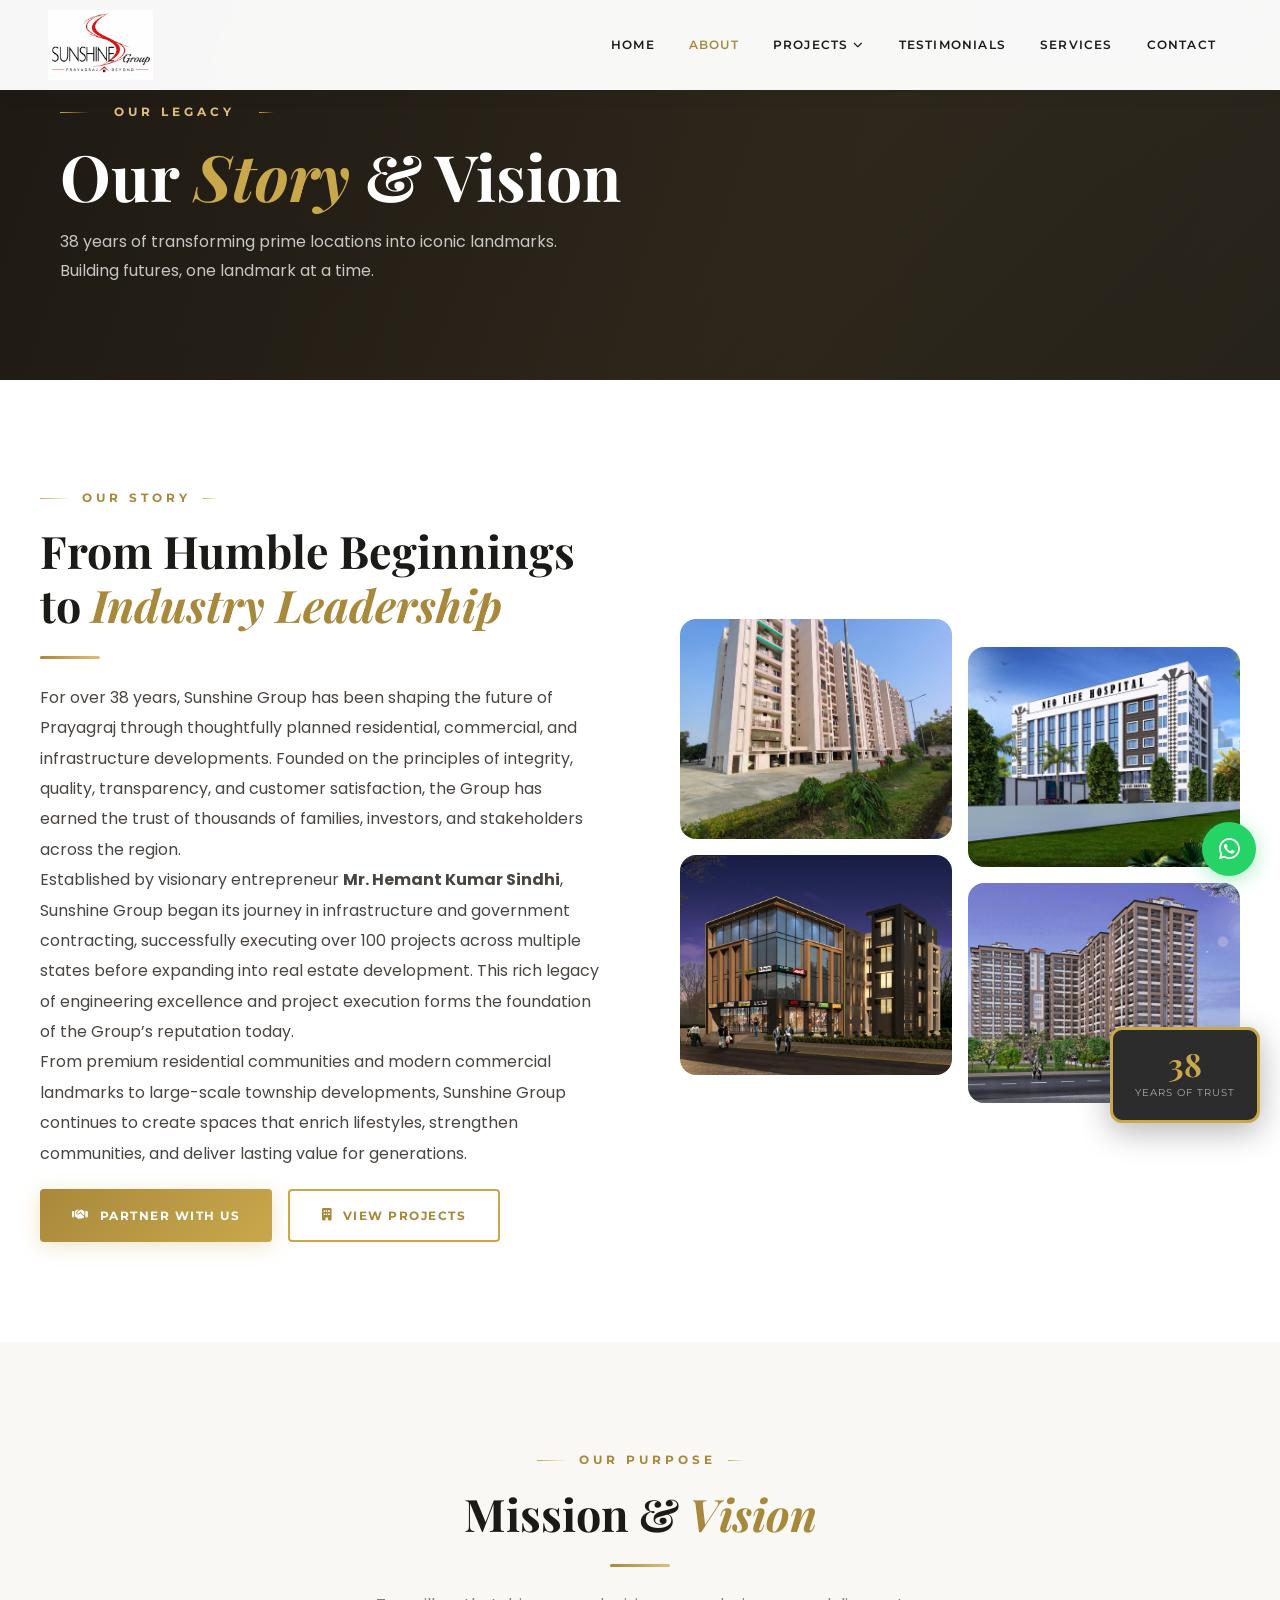
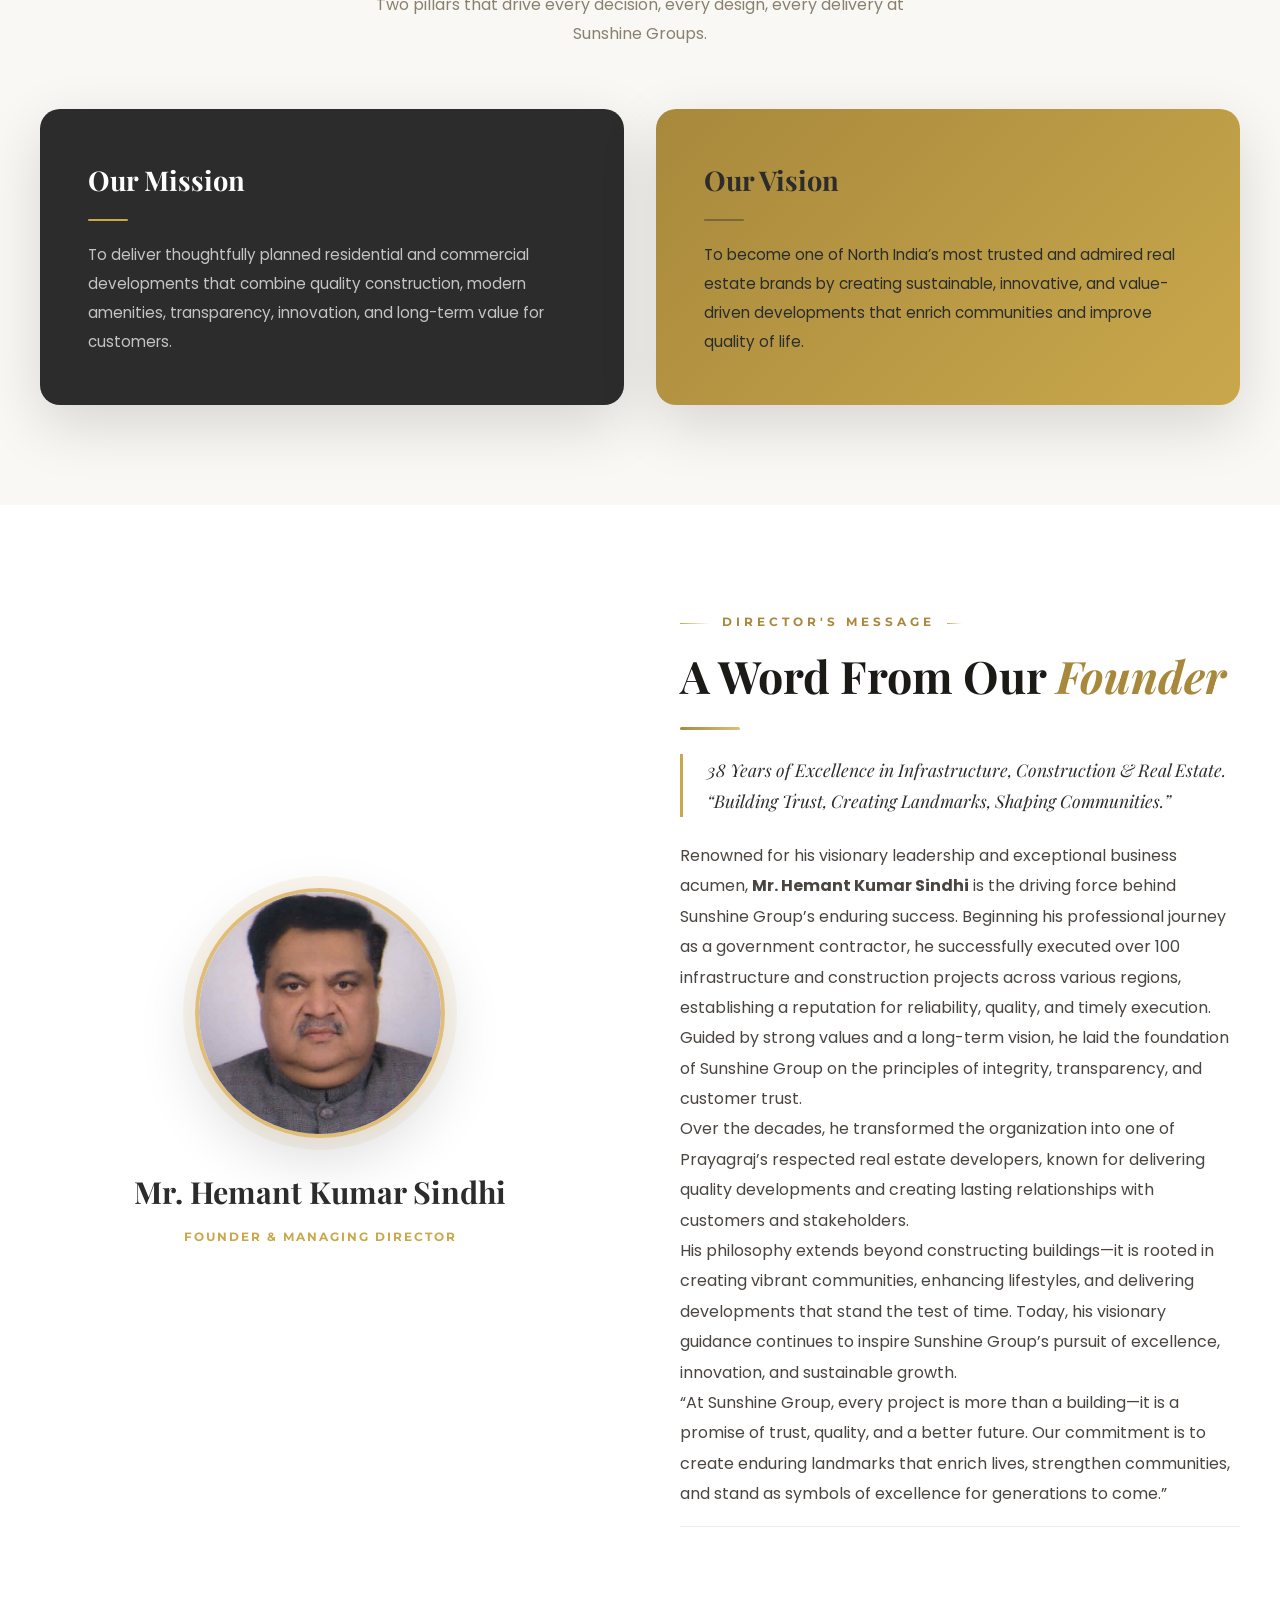
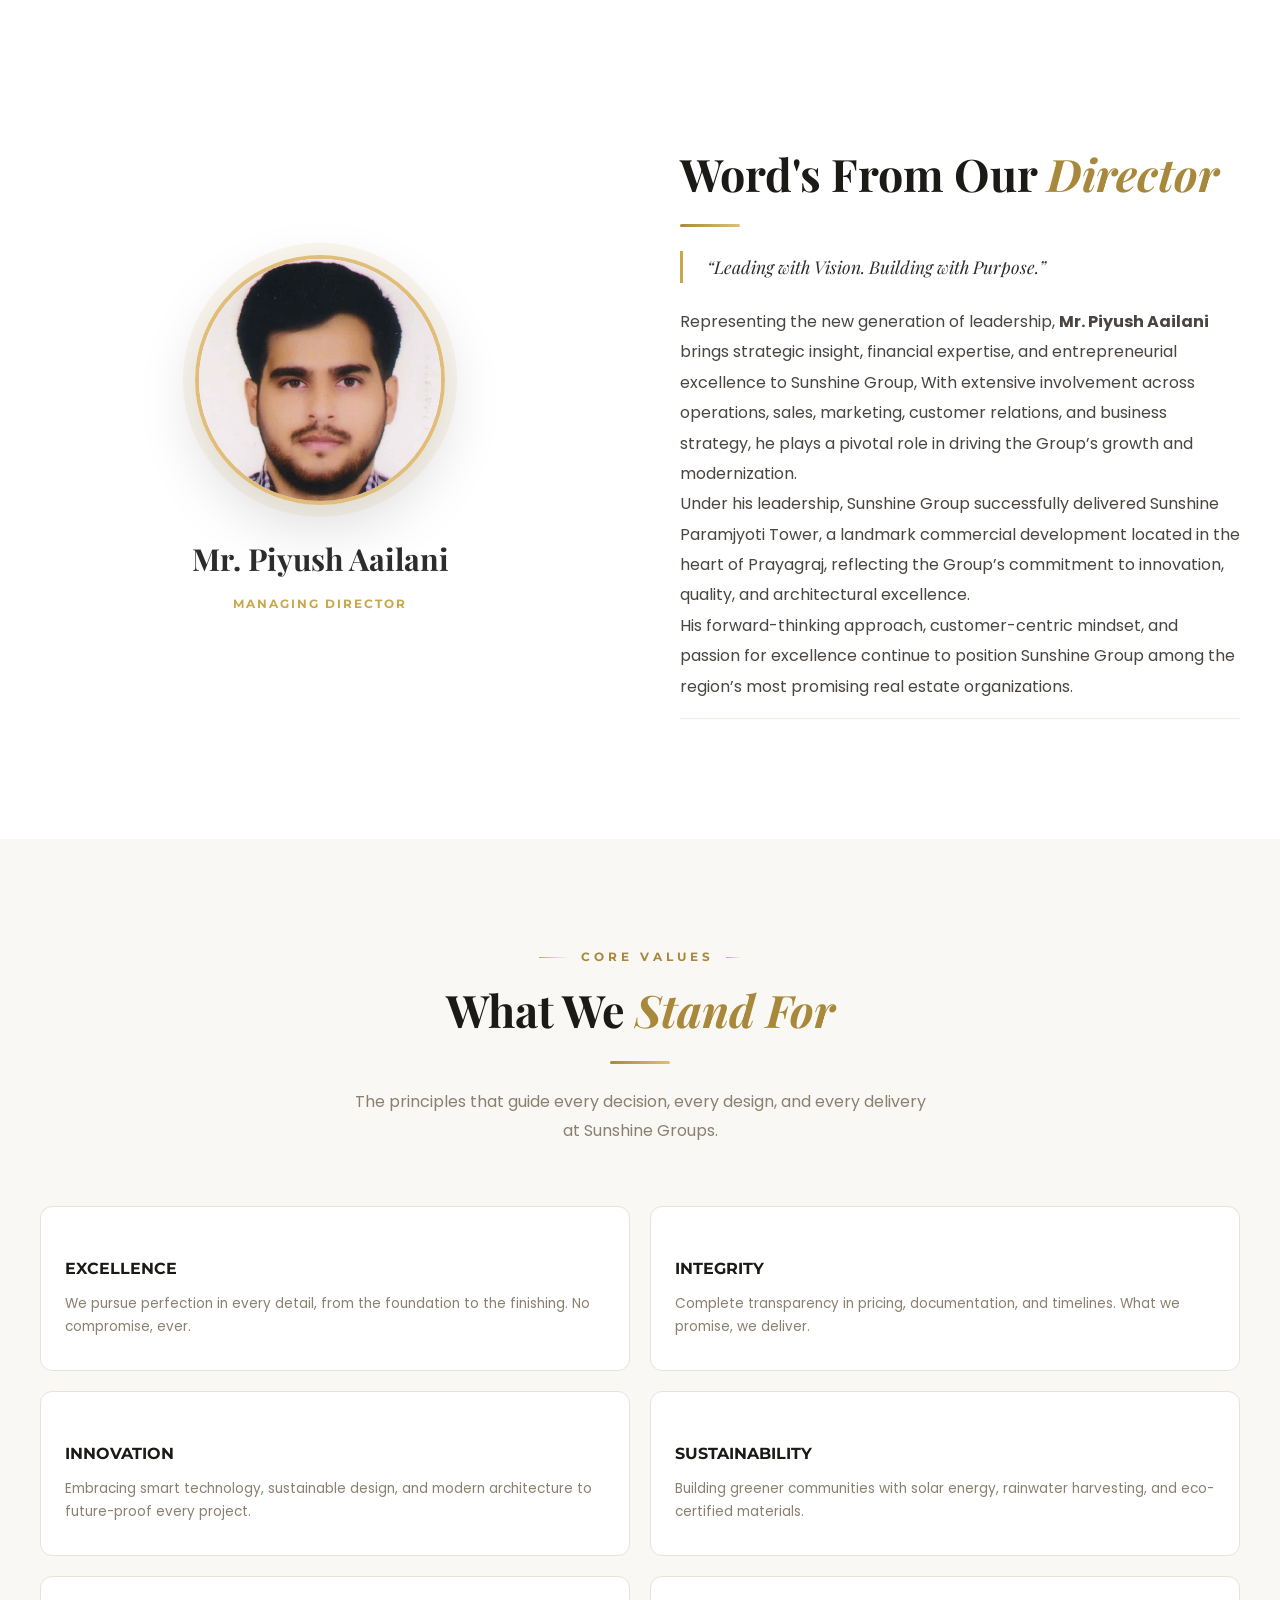
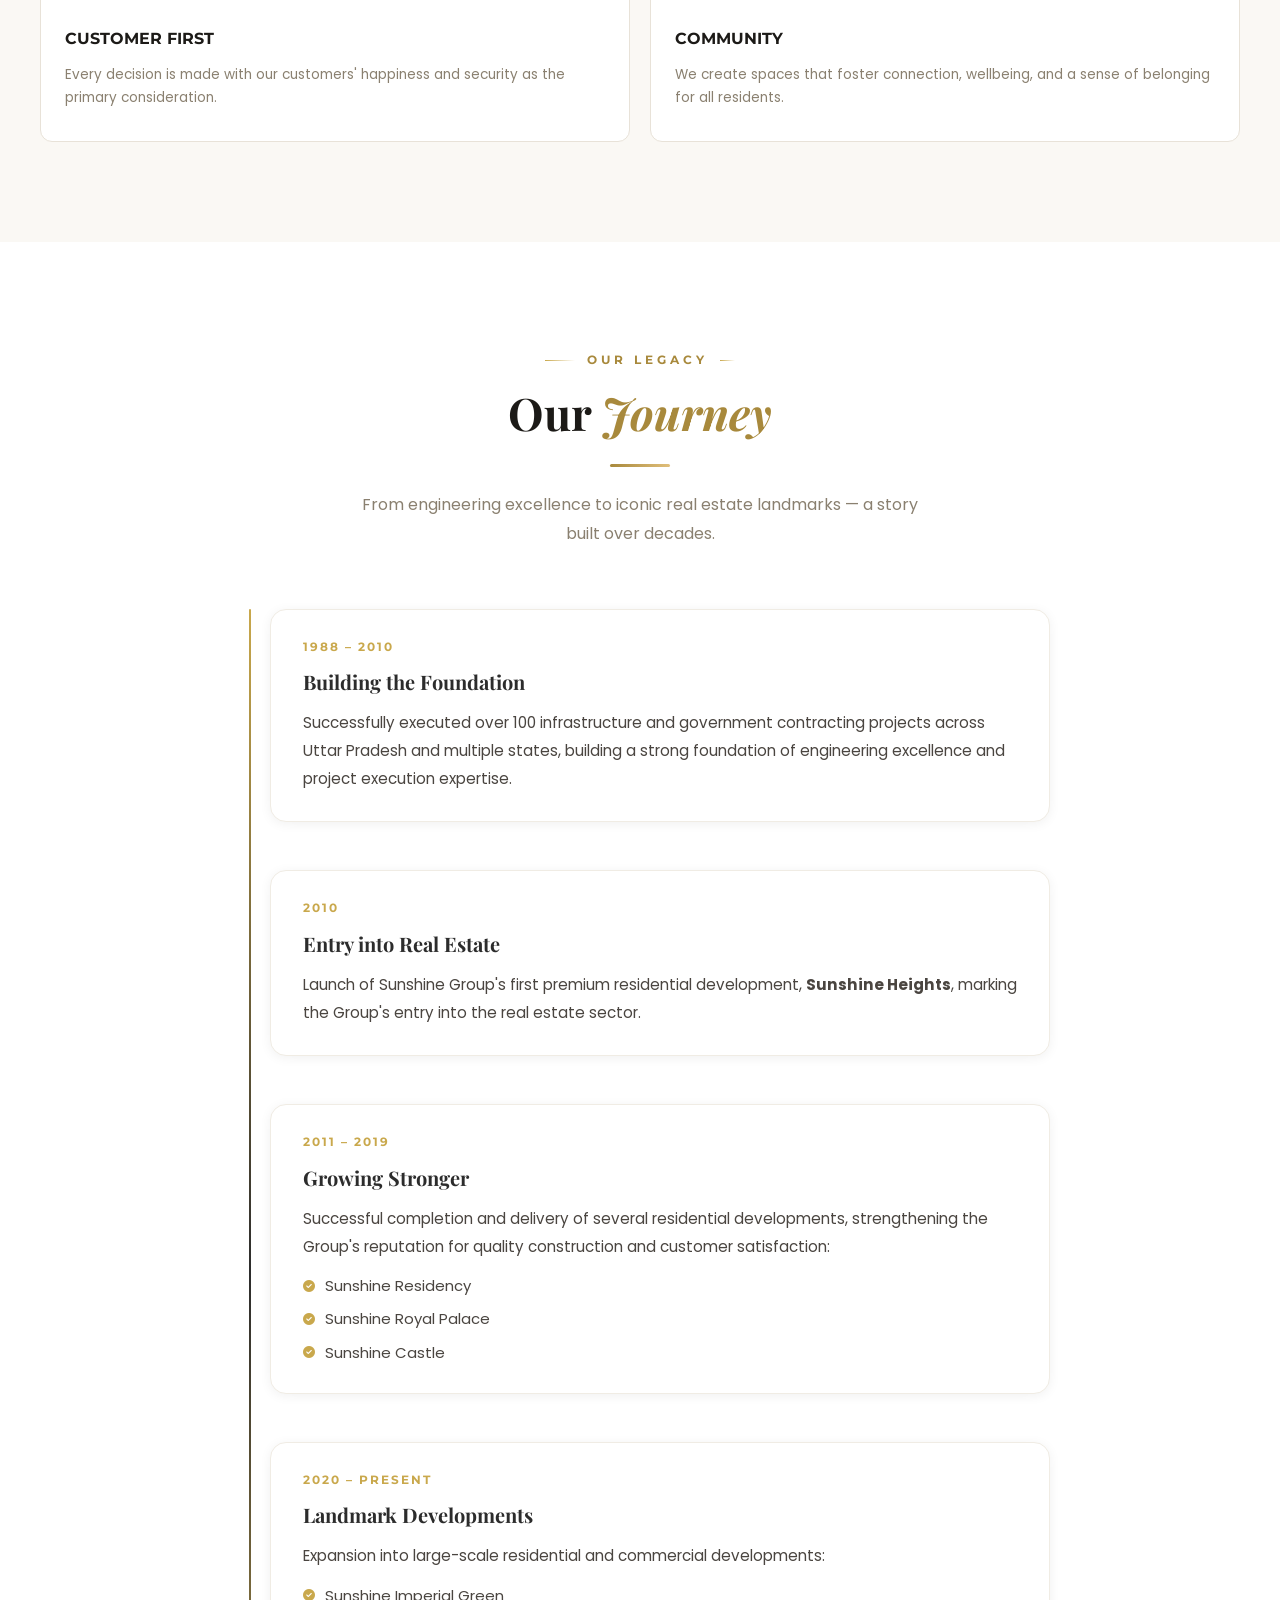
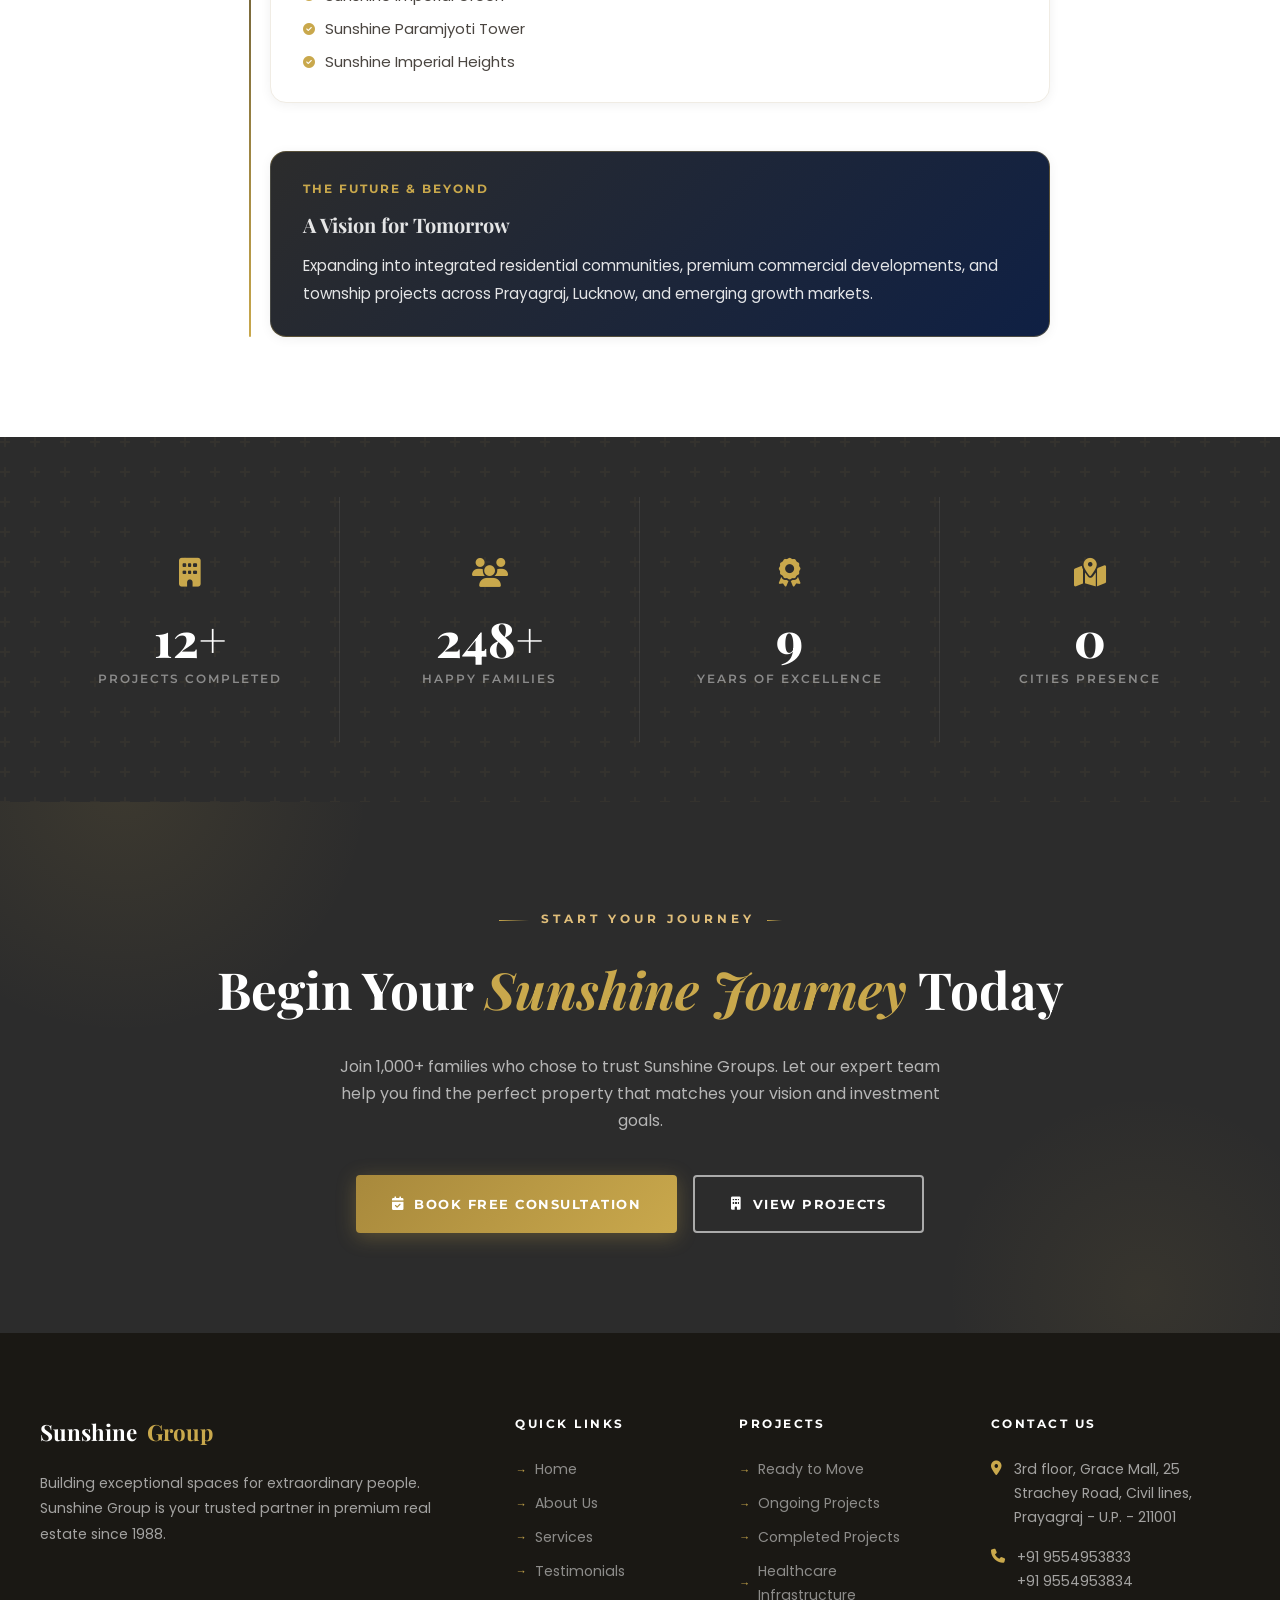
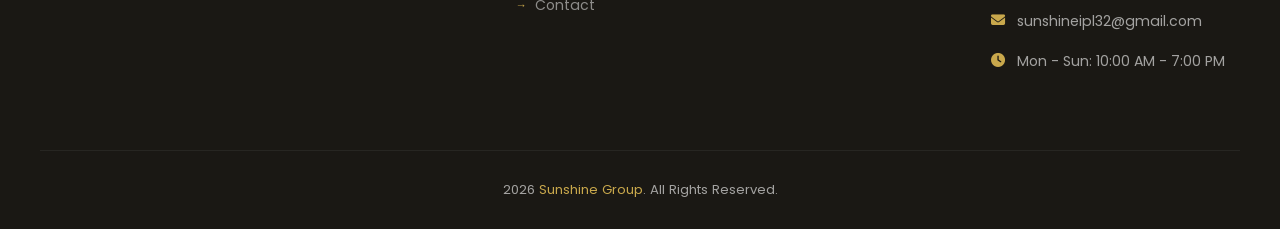
<file: about.html>
﻿<!DOCTYPE html>
<html lang="en">
<head>
  <meta charset="UTF-8">
  <link rel="icon" type="image/jpeg" href="ssg-logo.jpeg">
  <meta name="viewport" content="width=device-width, initial-scale=1.0">
  <meta name="description" content="About Sunshine Groups — Our story, mission, vision, leadership team, and 18-year journey in premium real estate development.">
  <meta name="keywords" content="about sunshine groups, real estate developer lucknow, premium developer UP, sunshine groups story">
  <title>About Us</title>
  <link rel="preconnect" href="https://fonts.googleapis.com">
  <link rel="preconnect" href="https://fonts.gstatic.com" crossorigin>
  <link href="https://fonts.googleapis.com/css2?family=Playfair+Display:ital,wght@0,400;0,600;0,700;0,800;1,400;1,600&family=Montserrat:wght@300;400;500;600;700;800&family=Poppins:wght@300;400;500;600;700&display=swap" rel="stylesheet">
  <link rel="stylesheet" href="https://cdnjs.cloudflare.com/ajax/libs/font-awesome/6.5.0/css/all.min.css">
  <link rel="stylesheet" href="style.css">
</head>
<body>

<!-- Page Loader -->
<div id="page-loader">
  <div class="loader-logo"><img src="ssg-logo.jpeg" alt="Sunshine Group"></div>
  <div class="loader-bar"></div>
</div>

<!-- Scroll to Top -->
<button id="scroll-top" aria-label="Scroll to top"><i class="fas fa-chevron-up"></i></button>

<!-- Navigation -->
<nav class="navbar light" role="navigation" aria-label="Main navigation">
  <a href="index.html" class="nav-logo"><img src="sunshine-logo.jpeg" alt="Sunshine Group"></a>
  <ul class="nav-links">
    <li class="nav-item"><a href="index.html" class="nav-link">Home</a></li>
    <li class="nav-item"><a href="about.html" class="nav-link active">About</a></li>
    <li class="nav-item">
      <a href="#" class="nav-link">Projects <i class="fas fa-chevron-down"></i></a>
      <div class="dropdown">
        <a href="ready-to-move.html"><i class="fas fa-key"></i> Ready to Move</a>
        <a href="ongoing-projects.html"><i class="fas fa-hard-hat"></i> Ongoing Projects</a>
        <a href="completed-projects.html"><i class="fas fa-check-circle"></i> Completed Projects</a>
        <a href="hospitals.html"><i class="fas fa-hospital"></i> Healthcare Infrastructure</a>
      </div>
    </li>
    <li class="nav-item"><a href="testimonials.html" class="nav-link">Testimonials</a></li>
    <li class="nav-item"><a href="services.html" class="nav-link">Services</a></li>
    <li class="nav-item"><a href="contact.html" class="nav-link">Contact</a></li>
  </ul>
  <div class="hamburger" aria-label="Toggle menu" role="button" tabindex="0">
    <span></span><span></span><span></span>
  </div>
</nav>

<!-- Mobile Menu -->
<div class="mobile-menu">
  <a href="index.html" class="mobile-nav-link">Home</a>
  <a href="about.html" class="mobile-nav-link">About</a>
  <div class="mobile-projects-group">
    <div class="mobile-projects-group-label"><i class="fas fa-building"></i> Projects</div>
    <a href="ready-to-move.html" class="mobile-nav-link mobile-sub-link"><i class="fas fa-key"></i> Ready to Move</a>
    <a href="ongoing-projects.html" class="mobile-nav-link mobile-sub-link"><i class="fas fa-hard-hat"></i> Ongoing Projects</a>
    <a href="completed-projects.html" class="mobile-nav-link mobile-sub-link"><i class="fas fa-check-circle"></i> Completed Projects</a>
    <a href="hospitals.html" class="mobile-nav-link mobile-sub-link"><i class="fas fa-hospital"></i> Healthcare Infrastructure</a>
  </div>
  <a href="testimonials.html" class="mobile-nav-link">Testimonials</a>
  <a href="services.html" class="mobile-nav-link">Services</a>
  <a href="contact.html" class="mobile-nav-link">Contact</a>
  <br>
  <a href="contact.html" class="btn btn-gold btn-lg" style="margin-top:24px">Book Consultation</a>
</div>

<!-- ═══ PAGE BANNER ════════════════════════════════════════ -->
<section class="page-banner">
  <div class="page-banner-bg" style="background: linear-gradient(135deg, #0a1628 0%, #0f2044 50%, #1a2f5a 100%);">
    <div style="position:absolute;inset:0;display:flex;align-items:center;justify-content:center;overflow:hidden;">
      <div style="font-size:30vw;opacity:0.03;color:#c9a84c;font-family:'Playfair Display',serif;user-select:none;line-height:1;">A</div>
    </div>
  </div>
  <div class="page-banner-overlay"></div>
  <div class="page-banner-content">
    <div class="section-label" style="justify-content:center;color:var(--gold-light);margin-bottom:16px;">
      <span></span> Our Legacy <span></span>
    </div>
    <h1 class="page-banner-title">Our <em>Story</em> &amp; Vision</h1>
    <p class="page-banner-subtitle">38 years of transforming prime locations into iconic landmarks. Building futures, one landmark at a time.</p>
  </div>
</section>

<!-- ═══ COMPANY STORY ══════════════════════════════════════ -->
<section class="section" id="story">
  <div class="container">
    <div class="about-grid">
      <div class="reveal-left">
        <div class="section-label">Our Story</div>
        <h2 class="section-title">From Humble Beginnings to <em>Industry Leadership</em></h2>
        <div class="divider-gold"></div>
        <p style="color:var(--text-body);line-height:1.9;margin-bottom:20px;">
          For over 38 years, Sunshine Group has been shaping the future of Prayagraj through thoughtfully planned residential, commercial, and infrastructure developments. Founded on the principles of integrity, quality, transparency, and customer satisfaction, the Group has earned the trust of thousands of families, investors, and stakeholders across the region.
          <br>
          Established by visionary entrepreneur <b>Mr. Hemant Kumar Sindhi</b>, Sunshine Group began its journey in infrastructure and government contracting, successfully executing over 100 projects across multiple states before expanding into real estate development. This rich legacy of engineering excellence and project execution forms the foundation of the Group’s reputation today.
          <br>
          From premium residential communities and modern commercial landmarks to large-scale township developments, Sunshine Group continues to create spaces that enrich lifestyles, strengthen communities, and deliver lasting value for generations.
        </p>
        <div style="display:flex;flex-wrap:wrap;gap:16px;">
          <a href="contact.html" class="btn btn-gold"><i class="fas fa-handshake"></i> Partner With Us</a>
          <a href="ongoing-projects.html" class="btn btn-outline-gold"><i class="fas fa-building"></i> View Projects</a>
        </div>
      </div>
      <div class="reveal-right">
        <div style="display:grid;grid-template-columns:1fr 1fr;gap:16px;position:relative;">
          <!-- Image 1 top-left — change src="images/about-1.jpg" to your file -->
          <div style="background:linear-gradient(135deg,#0a1628,#1a2f5a);border-radius:16px;height:220px;overflow:hidden;">
            <img src="imperial-green-document/images/image5.jpeg" alt="Sunshine Group Project"
                 style="width:100%;height:100%;object-fit:cover;display:block;"
                 loading="lazy" onerror="this.style.display='none'">
          </div>
          <!-- Image 2 top-right — change src="images/about-2.jpg" to your file -->
          <div style="background:linear-gradient(135deg,#c9a84c22,#1a2f5a);border-radius:16px;height:220px;overflow:hidden;margin-top:28px;">
            <img src="hospital/neolife hospital.jpeg" alt="Sunshine Group Building"
                 style="width:100%;height:100%;object-fit:cover;display:block;"
                 loading="lazy" onerror="this.style.display='none'">
          </div>
          <!-- Image 3 bottom-left — change src="images/about-3.jpg" to your file -->
          <div style="background:linear-gradient(135deg,#1a2f5a,#c9a84c22);border-radius:16px;height:220px;overflow:hidden;margin-top:-28px;">
            <img src="completed-projects-images/Param Jyoti Tower1.jpeg" alt="Sunshine Group Interior"
                 style="width:100%;height:100%;object-fit:cover;display:block;"
                 loading="lazy" onerror="this.style.display='none'">
          </div>
          <!-- Image 4 bottom-right — change src="images/about-4.jpg" to your file -->
          <div style="background:linear-gradient(135deg,#0f2044,#0a1628);border-radius:16px;height:220px;overflow:hidden;">
            <img src="imperial-height-document/Imperial Heights -Elevation.jpg" alt="Sunshine Group Community"
                 style="width:100%;height:100%;object-fit:cover;display:block;"
                 loading="lazy" onerror="this.style.display='none'">
          </div>
          <!-- Floating badge -->
          <div style="position:absolute;bottom:-20px;right:-20px;background:var(--navy);border:3px solid var(--gold);border-radius:12px;padding:18px 22px;text-align:center;box-shadow:0 8px 32px rgba(0,0,0,0.3);">
            <div style="font-family:var(--font-display);font-size:2rem;color:var(--gold);font-weight:700;line-height:1;">38</div>
            <div style="font-family:var(--font-heading);font-size:0.65rem;color:rgba(255,255,255,0.6);text-transform:uppercase;letter-spacing:1px;margin-top:4px;">Years of Trust</div>
          </div>
        </div>
      </div>
    </div>
  </div>
</section>

<!-- ═══ MISSION & VISION ═══════════════════════════════════ -->
<section class="section bg-off-white">
  <div class="container">
    <div class="section-header center reveal">
      <div class="section-label">Our Purpose</div>
      <h2 class="section-title">Mission &amp; <em>Vision</em></h2>
      <div class="divider-gold center"></div>
      <p class="section-subtitle">Two pillars that drive every decision, every design, every delivery at Sunshine Groups.</p>
    </div>
    <div style="display:grid;grid-template-columns:1fr 1fr;gap:32px;" class="reveal mission-vision-grid">
      <div style="background:var(--navy);padding:48px;border-radius:20px;position:relative;overflow:hidden;box-shadow:var(--shadow-lg);">
        <h3 style="font-family:var(--font-display);font-size:1.7rem;color:var(--white);margin-bottom:16px;">Our Mission</h3>
        <div style="width:40px;height:2px;background:var(--gold);border-radius:2px;margin-bottom:20px;"></div>
        <p style="color:rgba(255,255,255,0.72);line-height:1.9;font-size:0.95rem;">To deliver thoughtfully planned residential and commercial developments that combine quality construction, modern amenities, transparency, innovation, and long-term value for customers.</p>
      </div>
      <div style="background:linear-gradient(135deg,var(--gold-dark),var(--gold));padding:48px;border-radius:20px;position:relative;overflow:hidden;box-shadow:var(--shadow-lg);">
        <h3 style="font-family:var(--font-display);font-size:1.7rem;color:var(--navy);margin-bottom:16px;">Our Vision</h3>
        <div style="width:40px;height:2px;background:var(--navy);border-radius:2px;opacity:0.4;margin-bottom:20px;"></div>
        <p style="color:rgba(10,22,40,0.82);line-height:1.9;font-size:0.95rem;">To become one of North India’s most trusted and admired real estate brands by creating sustainable, innovative, and value-driven developments that enrich communities and improve quality of life.</p>
      </div>
    </div>
  </div>
</section>

<!-- ═══ DIRECTOR'S MESSAGE ════════════════════════════════ -->
<section class="section">
  <div class="container">
    <div class="about-grid" style="align-items:center;">
      <div style="text-align:center;" class="reveal-left">
  <div style="width:250px;height:250px;border-radius:50%;margin:0 auto 28px;overflow:hidden;border:4px solid var(--gold-light);box-shadow:0 0 0 12px rgba(201,168,76,0.1),var(--shadow-lg);">
    <img src="founder.jpeg" alt="Mr. Hemant Kumar Sindhi" 
         style="width:100%;height:100%;object-fit:cover;">
  </div>

  <h3 style="font-family:var(--font-display);font-size:1.9rem;color:var(--navy);margin-bottom:8px;">
    Mr. Hemant Kumar Sindhi
  </h3>

  <p style="font-family:var(--font-heading);font-size:0.78rem;font-weight:700;letter-spacing:2px;text-transform:uppercase;color:var(--gold);margin-bottom:16px;">
    Founder &amp; Managing Director
  </p>
 </div>
      <div class="reveal-right">
        <div class="section-label">Director's Message</div>
        <h2 class="section-title">A Word From Our <em>Founder</em></h2>
        <div class="divider-gold"></div>
        <div style="border-left:3px solid var(--gold);padding-left:24px;margin-bottom:24px;">
          <p style="font-family:var(--font-display);font-size:1.1rem;font-style:italic;color:var(--navy);line-height:1.8;">38 Years of Excellence in Infrastructure, Construction & Real Estate.
            <br>
            “Building Trust, Creating Landmarks, Shaping Communities.”</p>
        </div>
        <p style="color:var(--black-text);line-height:1.9;margin-bottom:16px;">Renowned for his visionary leadership and exceptional business acumen, <b>Mr. Hemant Kumar Sindhi</b> is the driving force behind Sunshine Group’s enduring success.
        Beginning his professional journey as a government contractor, he successfully executed over 100 infrastructure and construction projects across various regions, establishing a reputation for reliability, quality, and timely execution. Guided by strong values and a long-term vision, he laid the foundation of Sunshine Group on the principles of integrity, transparency, and customer trust. 
        <br>
        Over the decades, he transformed the organization into one of Prayagraj’s respected real estate developers, known for delivering quality developments and creating lasting relationships with customers and stakeholders.
        <br>
        His philosophy extends beyond constructing buildings—it is rooted in creating vibrant communities, enhancing lifestyles, and delivering developments that stand the test of time.
        Today, his visionary guidance continues to inspire Sunshine Group’s pursuit of excellence, innovation, and sustainable growth.
        <br>
        “At Sunshine Group, every project is more than a building—it is a promise of trust, quality, and a better future. 
        Our commitment is to create enduring landmarks that enrich lives, strengthen communities, and stand as symbols of excellence for generations to come.”</p>
        <div style="display:flex;align-items:center;gap:20px;padding-top:20px;border-top:1px solid var(--gray-light);">
        </div>
      </div>
    </div>
  </div>
</section>

<section class="section">
  <div class="container">
    <div class="about-grid" style="align-items:center;">
      <div style="text-align:center;" class="reveal-left">
  <div style="width:250px;height:250px;border-radius:50%;margin:0 auto 28px;overflow:hidden;border:4px solid var(--gold-light);box-shadow:0 0 0 12px rgba(201,168,76,0.1),var(--shadow-lg);">
    <img src="directorr.jpeg" alt="Mr. Piyush Aailani" 
         style="width:100%;height:100%;object-fit:cover;">
  </div>

  <h3 style="font-family:var(--font-display);font-size:1.9rem;color:var(--navy);margin-bottom:8px;">
    Mr. Piyush Aailani
  </h3>

  <p style="font-family:var(--font-heading);font-size:0.78rem;font-weight:700;letter-spacing:2px;text-transform:uppercase;color:var(--gold);margin-bottom:16px;">
    Managing Director
  </p>
 </div>
      <div class="reveal-right">
        <h2 class="section-title">Word's From Our <em>Director</em></h2>
        <div class="divider-gold"></div>
        <div style="border-left:3px solid var(--gold);padding-left:24px;margin-bottom:24px;">
          <p style="font-family:var(--font-display);font-size:1.1rem;font-style:italic;color:var(--navy);line-height:1.8;">“Leading with Vision. Building with Purpose.”</p>
        </div>
        <p style="color:var(--black-text);line-height:1.9;margin-bottom:16px;">Representing the new generation of leadership, <b>Mr. Piyush Aailani</b> brings strategic insight, financial expertise, and entrepreneurial excellence to Sunshine Group,
        With extensive involvement across operations, sales, marketing, customer relations, and business strategy, he plays a pivotal role in driving the Group’s growth and modernization.
        <br>
        Under his leadership, Sunshine Group successfully delivered Sunshine Paramjyoti Tower, a landmark commercial development located in the heart of Prayagraj, reflecting the Group’s commitment to innovation, quality, and architectural excellence.
        <br>
        His forward-thinking approach, customer-centric mindset, and passion for excellence continue to position Sunshine Group among the region’s most promising real estate organizations.</p>
        <div style="display:flex;align-items:center;gap:20px;padding-top:20px;border-top:1px solid var(--gray-light);">
        </div>
      </div>
    </div>
  </div>
</section>

<!-- ═══ COMPANY VALUES ════════════════════════════════════ -->
<section class="section bg-off-white">
  <div class="container">
    <div class="section-header center reveal">
      <div class="section-label">Core Values</div>
      <h2 class="section-title">What We <em>Stand For</em></h2>
      <div class="divider-gold center"></div>
      <p class="section-subtitle">The principles that guide every decision, every design, and every delivery at Sunshine Groups.</p>
    </div>
    <div class="values-grid reveal">
      <div class="value-card">
        <div class="value-icon"></div>
        <h3 class="value-title">Excellence</h3>
        <p class="value-desc">We pursue perfection in every detail, from the foundation to the finishing. No compromise, ever.</p>
      </div>
      <div class="value-card">
        <div class="value-icon"></div>
        <h3 class="value-title">Integrity</h3>
        <p class="value-desc">Complete transparency in pricing, documentation, and timelines. What we promise, we deliver.</p>
      </div>
      <div class="value-card">
        <div class="value-icon"></div>
        <h3 class="value-title">Innovation</h3>
        <p class="value-desc">Embracing smart technology, sustainable design, and modern architecture to future-proof every project.</p>
      </div>
      <div class="value-card">
        <div class="value-icon"></div>
        <h3 class="value-title">Sustainability</h3>
        <p class="value-desc">Building greener communities with solar energy, rainwater harvesting, and eco-certified materials.</p>
      </div>
      <div class="value-card">
        <div class="value-icon"></div>
        <h3 class="value-title">Customer First</h3>
        <p class="value-desc">Every decision is made with our customers' happiness and security as the primary consideration.</p>
      </div>
      <div class="value-card">
        <div class="value-icon"></div>
        <h3 class="value-title">Community</h3>
        <p class="value-desc">We create spaces that foster connection, wellbeing, and a sense of belonging for all residents.</p>
      </div>
    </div>
  </div>
</section>

<!-- ═══ OUR JOURNEY ═══════════════════════════════════════ -->
<section class="section" id="journey">
  <div class="container">
    <div class="section-header center reveal">
      <div class="section-label">Our Legacy</div>
      <h2 class="section-title">Our <em>Journey</em></h2>
      <div class="divider-gold center"></div>
      <p class="section-subtitle">From engineering excellence to iconic real estate landmarks — a story built over decades.</p>
    </div>

    <div class="journey-timeline">

      <!-- 1988–2010 -->
      <div class="journey-item reveal">
        <div class="journey-content">
          <div class="journey-year">1988 – 2010</div>
          <h3 class="journey-heading">Building the Foundation</h3>
          <p class="journey-text">Successfully executed over 100 infrastructure and government contracting projects across Uttar Pradesh and multiple states, building a strong foundation of engineering excellence and project execution expertise.</p>
        </div>
      </div>

      <!-- 2010 -->
      <div class="journey-item reveal reveal-delay-1">
        <div class="journey-content">
          <div class="journey-year">2010</div>
          <h3 class="journey-heading">Entry into Real Estate</h3>
          <p class="journey-text">Launch of Sunshine Group's first premium residential development, <strong>Sunshine Heights</strong>, marking the Group's entry into the real estate sector.</p>
        </div>
      </div>

      <!-- 2011–2019 -->
      <div class="journey-item reveal reveal-delay-2">
        <div class="journey-content">
          <div class="journey-year">2011 – 2019</div>
          <h3 class="journey-heading">Growing Stronger</h3>
          <p class="journey-text">Successful completion and delivery of several residential developments, strengthening the Group's reputation for quality construction and customer satisfaction:</p>
          <ul class="journey-list">
            <li><i class="fas fa-check-circle"></i> Sunshine Residency</li>
            <li><i class="fas fa-check-circle"></i> Sunshine Royal Palace</li>
            <li><i class="fas fa-check-circle"></i> Sunshine Castle</li>
          </ul>
        </div>
      </div>

      <!-- 2020–Present -->
      <div class="journey-item reveal reveal-delay-3">
        <div class="journey-content">
          <div class="journey-year">2020 – Present</div>
          <h3 class="journey-heading">Landmark Developments</h3>
          <p class="journey-text">Expansion into large-scale residential and commercial developments:</p>
          <ul class="journey-list">
            <li><i class="fas fa-check-circle"></i> Sunshine Imperial Green</li>
            <li><i class="fas fa-check-circle"></i> Sunshine Paramjyoti Tower</li>
            <li><i class="fas fa-check-circle"></i> Sunshine Imperial Heights</li>
          </ul>
        </div>
      </div>

      <!-- Future -->
      <div class="journey-item reveal reveal-delay-3">
        <div class="journey-content journey-content-gold">
          <div class="journey-year" style="color:var(--gold);">The Future &amp; Beyond</div>
          <h3 class="journey-heading">A Vision for Tomorrow</h3>
          <p class="journey-text">Expanding into integrated residential communities, premium commercial developments, and township projects across Prayagraj, Lucknow, and emerging growth markets.</p>
        </div>
      </div>

    </div>
  </div>
</section>

<style>
/* ── Journey Timeline ───────────────────────────────────── */
.journey-timeline {
  position: relative;
  max-width: 820px;
  margin: 56px auto 0;
  padding-left: 40px;
}

.journey-timeline::before {
  content: '';
  position: absolute;
  left: 19px;
  top: 0;
  bottom: 0;
  width: 2px;
  background: linear-gradient(to bottom, var(--gold), var(--navy), var(--gold));
  border-radius: 2px;
}

.journey-item {
  position: relative;
  display: flex;
  gap: 28px;
  margin-bottom: 48px;
}

.journey-item:last-child {
  margin-bottom: 0;
}

.journey-dot {
  flex-shrink: 0;
  width: 40px;
  height: 40px;
  border-radius: 50%;
  background: var(--navy);
  border: 2px solid var(--gold);
  display: flex;
  align-items: center;
  justify-content: center;
  color: var(--gold);
  font-size: 0.85rem;
  margin-left: -59px;
  margin-top: 4px;
  box-shadow: 0 0 0 6px rgba(201,168,76,0.12);
  z-index: 1;
}

.journey-dot-gold {
  background: var(--gold);
  color: var(--navy);
  border-color: var(--gold-dark);
  box-shadow: 0 0 0 6px rgba(201,168,76,0.2);
}

.journey-content {
  background: var(--white);
  border: 1px solid var(--gray-light);
  border-radius: 16px;
  padding: 28px 32px;
  flex: 1;
  box-shadow: var(--shadow-sm);
  transition: box-shadow 0.3s ease, transform 0.3s ease;
}

.journey-content:hover {
  box-shadow: var(--shadow-md);
  transform: translateY(-2px);
}

.journey-content-gold {
  background: linear-gradient(135deg, var(--navy), #0f2044);
  border-color: rgba(201,168,76,0.3);
}

.journey-content-gold .journey-heading,
.journey-content-gold .journey-text {
  color: rgba(255,255,255,0.88);
}

.journey-year {
  font-family: var(--font-heading);
  font-size: 0.72rem;
  font-weight: 700;
  letter-spacing: 2px;
  text-transform: uppercase;
  color: var(--gold);
  margin-bottom: 8px;
}

.journey-heading {
  font-family: var(--font-display);
  font-size: 1.25rem;
  color: var(--navy);
  margin-bottom: 10px;
}

.journey-text {
  color: var(--text-body);
  line-height: 1.85;
  font-size: 0.95rem;
  margin-bottom: 0;
}

.journey-list {
  list-style: none;
  margin: 12px 0 0;
  padding: 0;
  display: flex;
  flex-direction: column;
  gap: 8px;
}

.journey-list li {
  display: flex;
  align-items: center;
  gap: 10px;
  color: var(--text-body);
  font-size: 0.93rem;
}

.journey-list li i {
  color: var(--gold);
  font-size: 0.75rem;
  flex-shrink: 0;
}

.journey-content-gold .journey-list li {
  color: rgba(255,255,255,0.8);
}

@media (max-width: 600px) {
  .journey-timeline {
    padding-left: 28px;
  }
  .journey-dot {
    margin-left: -47px;
    width: 36px;
    height: 36px;
  }
  .journey-timeline::before {
    left: 13px;
  }
  .journey-content {
    padding: 22px 20px;
  }
}
</style>

<!-- ═══ STATS COUNTER ════════════════════════════════════ -->
<section class="stats-section section-sm">
  <div class="container">
    <div class="stats-grid">
      <div class="stat-item reveal">
        <div class="stat-icon"><i class="fas fa-building"></i></div>
        <div class="stat-number" data-count="50" data-suffix="+">50</div>
        <div class="stat-label">Projects Completed</div>
      </div>
      <div class="stat-item reveal reveal-delay-1">
        <div class="stat-icon"><i class="fas fa-users"></i></div>
        <div class="stat-number" data-count="1000" data-suffix="+">1000</div>
        <div class="stat-label">Happy Families</div>
      </div>
      <div class="stat-item reveal reveal-delay-2">
        <div class="stat-icon"><i class="fas fa-award"></i></div>
        <div class="stat-number" data-count="38" data-suffix="">0</div>
        <div class="stat-label">Years of Excellence</div>
      </div>
      <div class="stat-item reveal reveal-delay-3">
        <div class="stat-icon"><i class="fas fa-map-location-dot"></i></div>
        <div class="stat-number" data-count="2" data-suffix="">0</div>
        <div class="stat-label">Cities Presence</div>
      </div>
    </div>
  </div>
</section>



<!-- ═══ CTA ════════════════════════════════════════════════ -->
<section class="cta-section">
  <div class="cta-content reveal">
    <div class="section-label" style="justify-content:center;color:var(--gold-light);">Start Your Journey</div>
    <h2 class="cta-title">Begin Your <em style="color:var(--gold);font-style:italic;">Sunshine Journey</em> Today</h2>
    <p class="cta-subtitle">Join 1,000+ families who chose to trust Sunshine Groups. Let our expert team help you find the perfect property that matches your vision and investment goals.</p>
    <div class="cta-actions">
      <a href="contact.html" class="btn btn-gold btn-lg"><i class="fas fa-calendar-check"></i> Book Free Consultation</a>
      <a href="ongoing-projects.html" class="btn btn-outline-white btn-lg"><i class="fas fa-building"></i> View Projects</a>
    </div>
  </div>
</section>

<!-- ═══ FOOTER ════════════════════════════════════════════ -->
<footer class="footer" role="contentinfo">
  <div class="container">
    <div class="footer-top">
      <div class="footer-brand">
        <div class="footer-logo">
          Sunshine <span>Group</span>
        </div>
        <p class="footer-desc">Building exceptional spaces for extraordinary people. Sunshine Group is your trusted partner in premium real estate since 1988.</p>
      </div>
      <div class="footer-links-row">
        <div class="footer-links-col">
          <h4 class="footer-heading">Quick Links</h4>
          <ul class="footer-links">
            <li><a href="index.html">Home</a></li>
            <li><a href="about.html">About Us</a></li>
            <li><a href="services.html">Services</a></li>
            <li><a href="testimonials.html">Testimonials</a></li>
            <li><a href="contact.html">Contact</a></li>
          </ul>
        </div>
        <div class="footer-links-col">
          <h4 class="footer-heading">Projects</h4>
          <ul class="footer-links">
            <li><a href="ready-to-move.html">Ready to Move</a></li>
            <li><a href="ongoing-projects.html">Ongoing Projects</a></li>
            <li><a href="completed-projects.html">Completed Projects</a></li>
            <li><a href="hospitals.html">Healthcare Infrastructure</a></li>
          </ul>
        </div>
      </div>
      <div>
        <h4 class="footer-heading">Contact Us</h4>
        <div class="footer-contact-item">
          <i class="fas fa-map-marker-alt"></i>
          <span>3rd floor, Grace Mall, 25 Strachey Road, Civil lines, Prayagraj - U.P. - 211001</span>
        </div>
        <div class="footer-contact-item">
          <i class="fas fa-phone"></i>
          <span>+91 9554953833<br>+91 9554953834</span>
        </div>
        <div class="footer-contact-item">
          <i class="fas fa-envelope"></i>
          <span>sunshineipl32@gmail.com</span>
        </div>
        <div class="footer-contact-item">
          <i class="fas fa-clock"></i>
          <span>Mon - Sun: 10:00 AM - 7:00 PM</span>
        </div>
      </div>
    </div>
    <div class="footer-bottom">
      <p class="footer-copy">2026 <span>Sunshine Group</span>. All Rights Reserved.</p>
    </div>
  </div>
</footer>

<script src="script.js"></script>
</body>
</html>
</file>
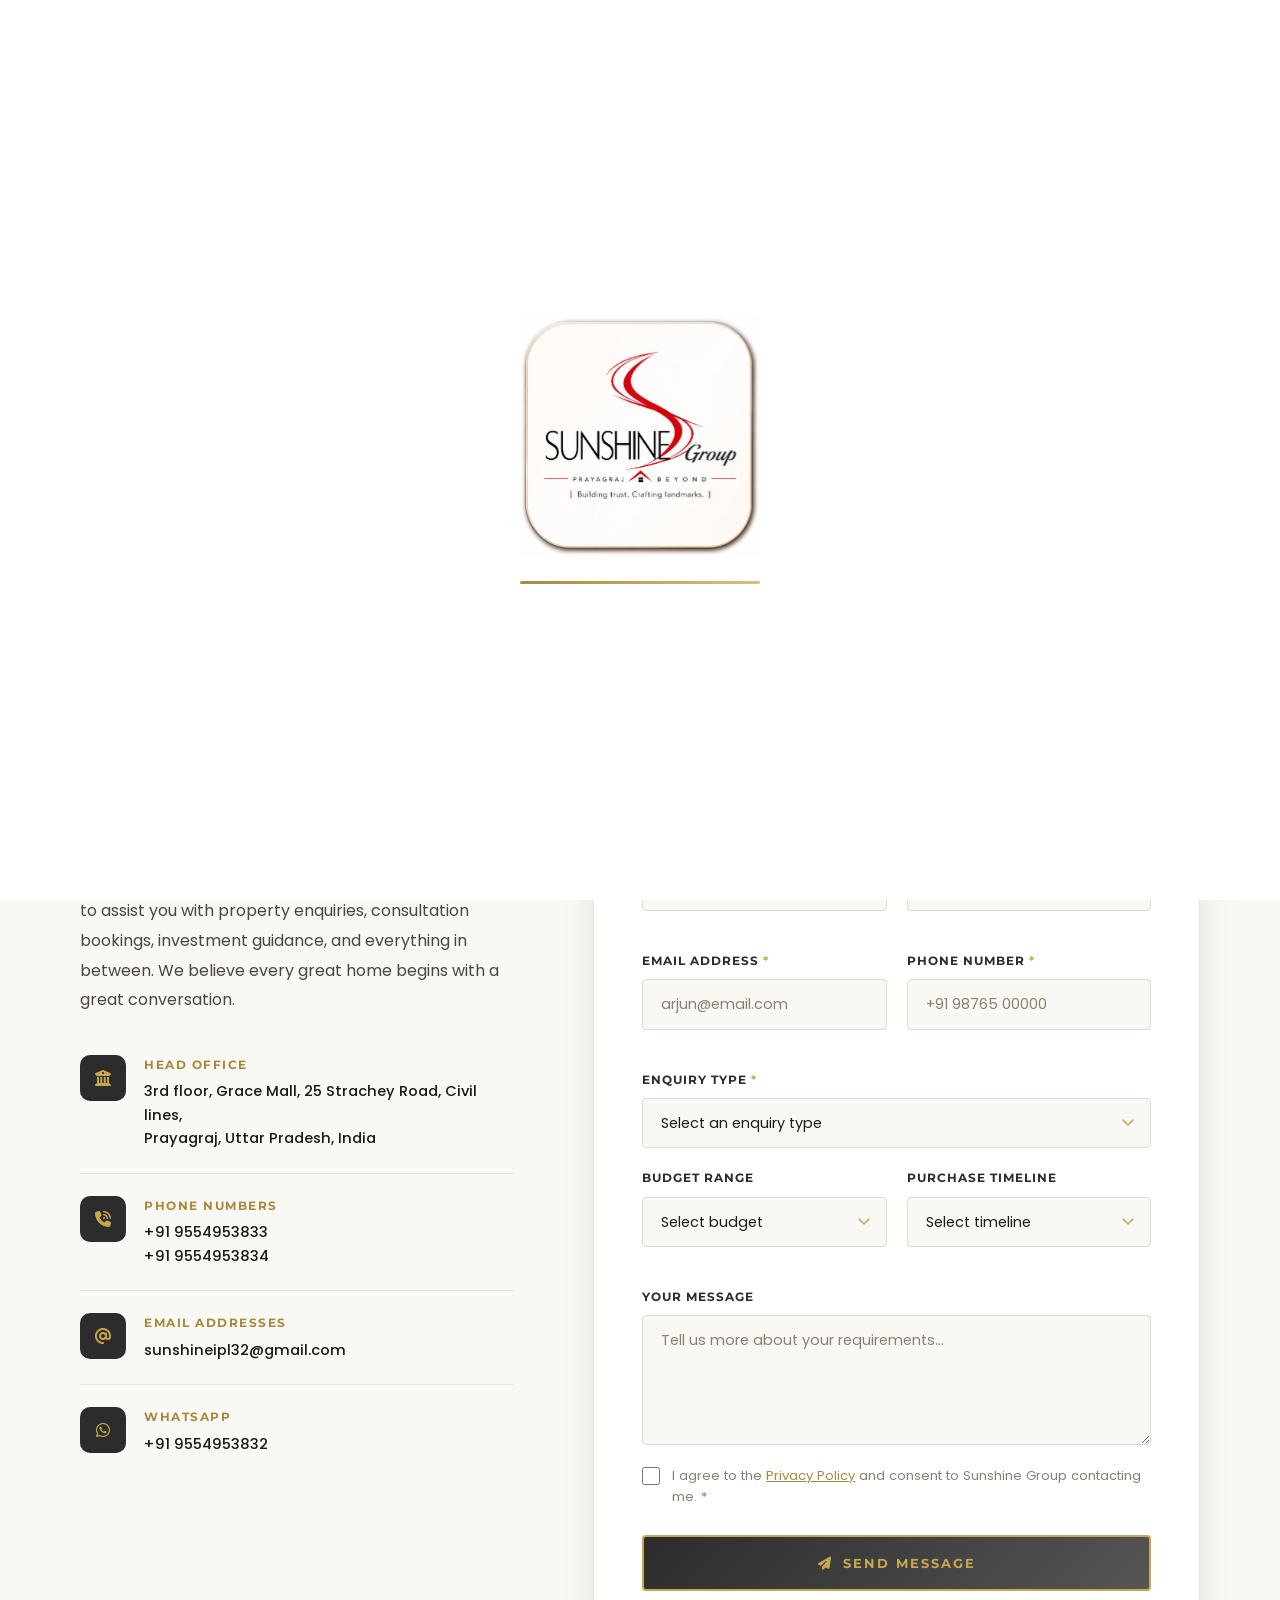
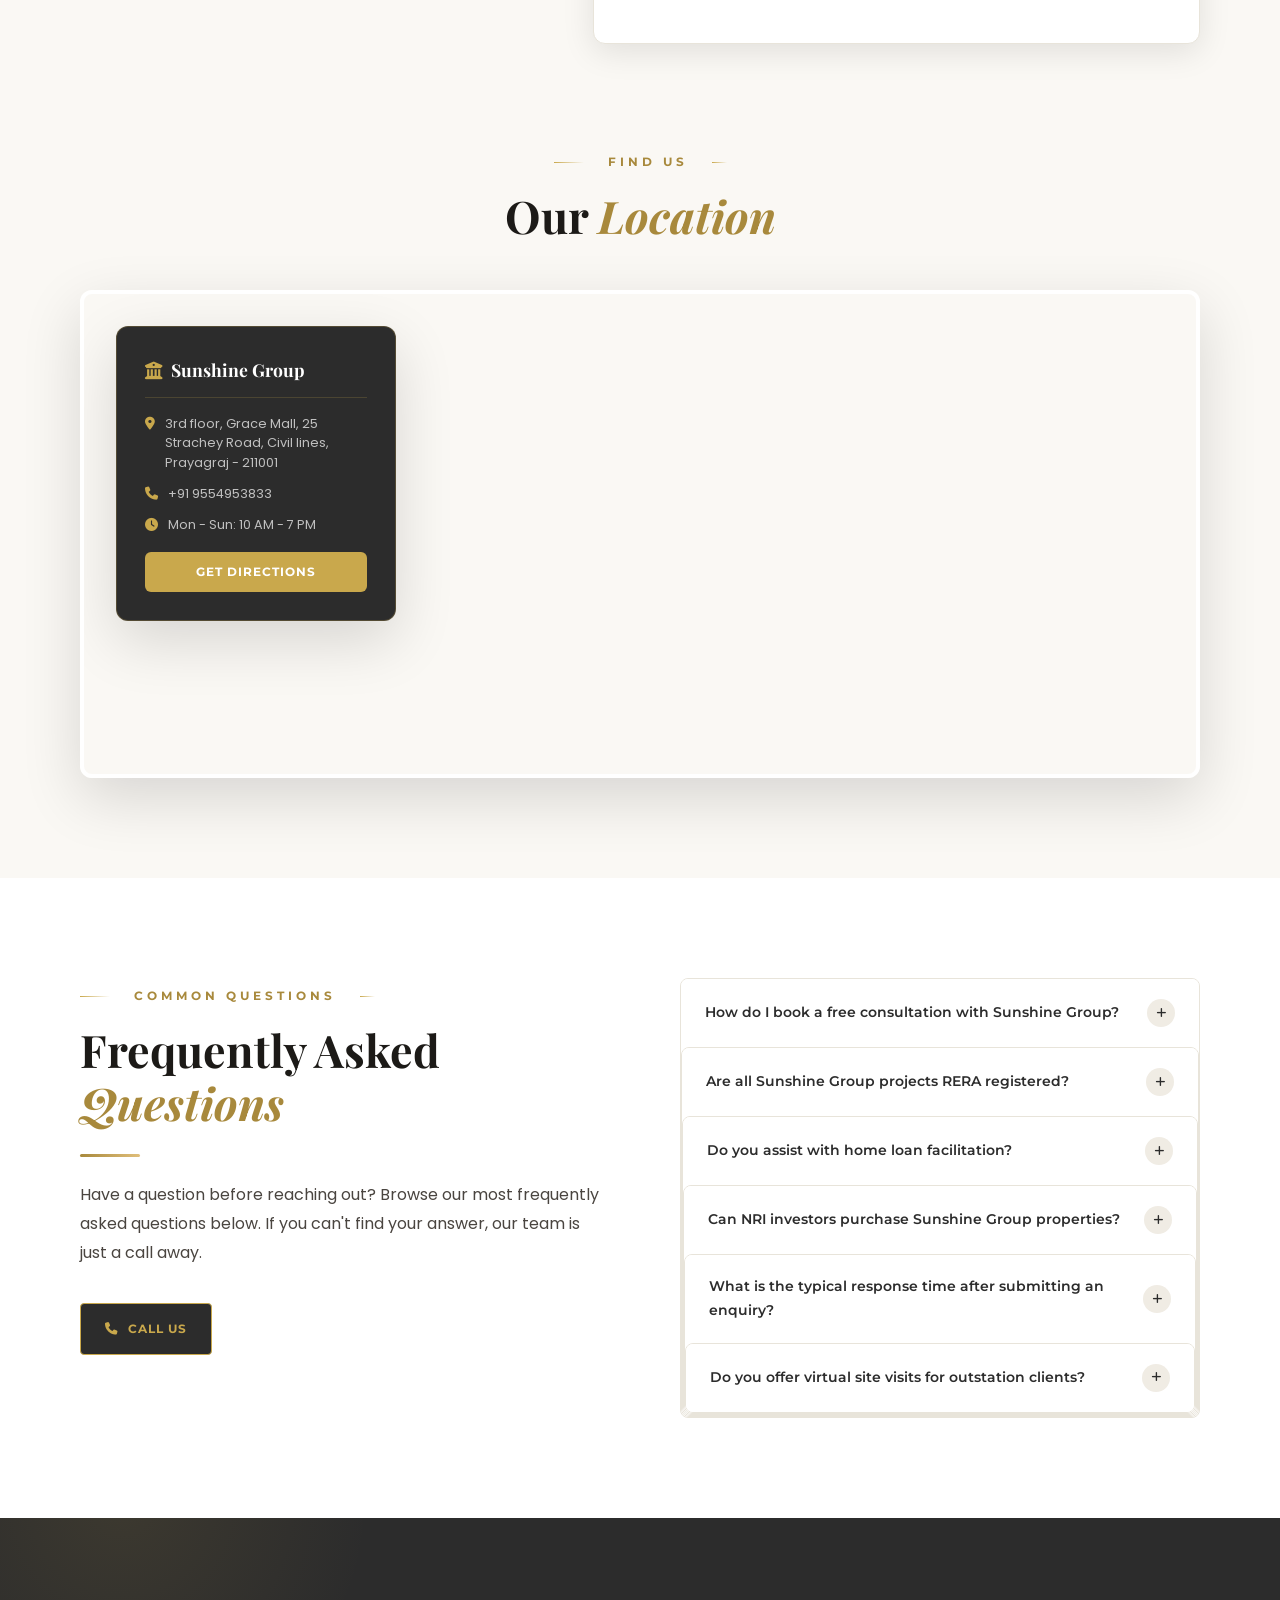
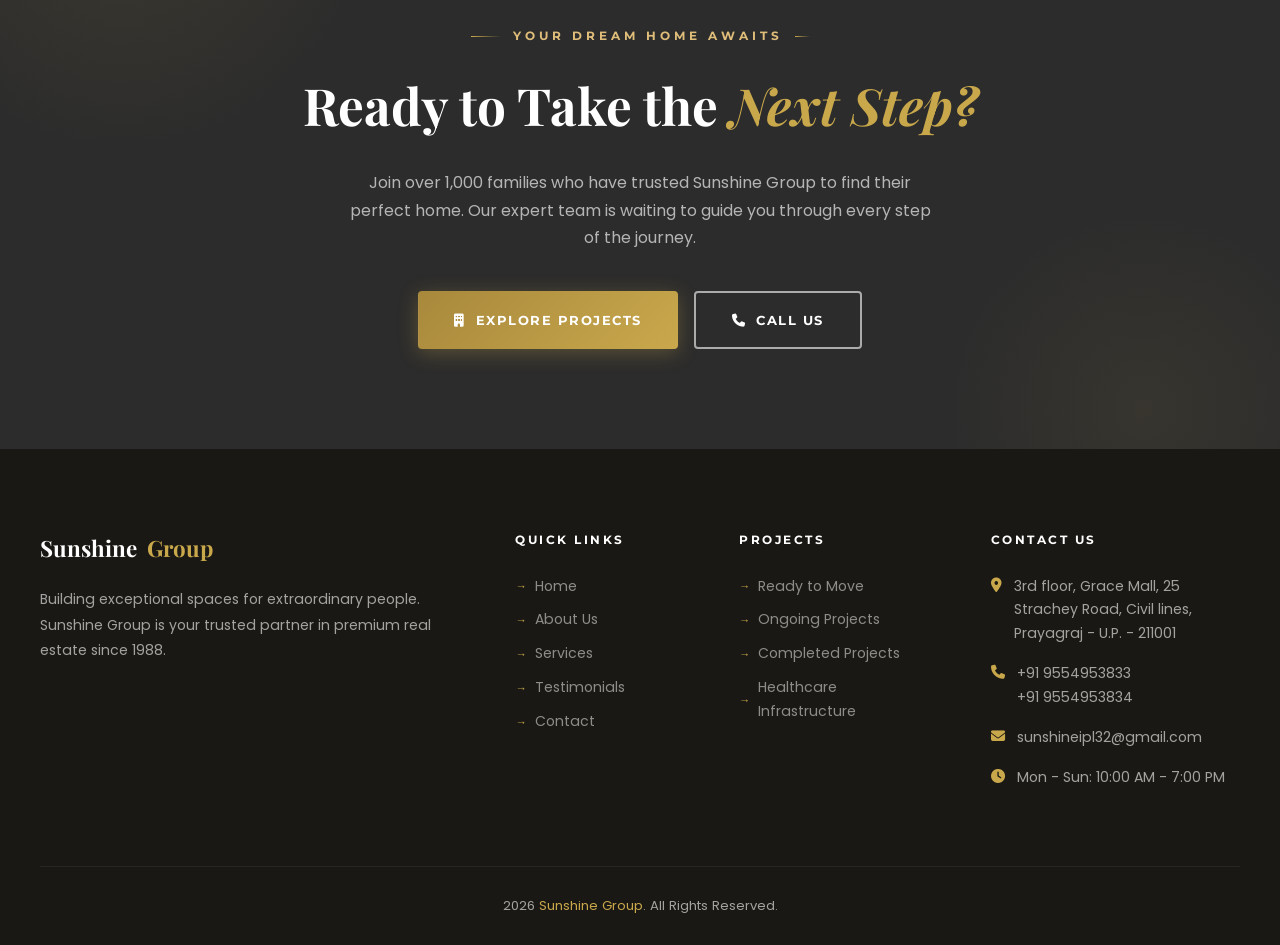
<file: contact.html>
﻿<!DOCTYPE html>
<html lang="en">
<head>
  <meta charset="UTF-8">
  <link rel="icon" type="image/jpeg" href="ssg-logo.jpeg">
  <meta name="viewport" content="width=device-width, initial-scale=1.0">
  <title>Contact Us</title>
  <link rel="preconnect" href="https://fonts.googleapis.com">
  <link rel="preconnect" href="https://fonts.gstatic.com" crossorigin>
  <link href="https://fonts.googleapis.com/css2?family=Playfair+Display:ital,wght@0,400;0,600;0,700;0,800;1,400;1,600&family=Montserrat:wght@300;400;500;600;700;800&family=Poppins:wght@300;400;500;600;700&display=swap" rel="stylesheet">
  <link rel="stylesheet" href="https://cdnjs.cloudflare.com/ajax/libs/font-awesome/6.5.0/css/all.min.css">
  <link rel="stylesheet" href="style.css">
  <style>
    .quick-cards-band { padding:0; background:var(--navy); position:relative; z-index:10; }
    .quick-cards-inner { max-width:1200px; margin:0 auto; padding:0 40px; display:grid; grid-template-columns:repeat(4,1fr); gap:0; }
    .quick-card { padding:36px 32px; border-right:1px solid rgba(255,255,255,0.07); display:flex; align-items:flex-start; gap:18px; transition:var(--transition); cursor:pointer; text-decoration:none; }
    .quick-card:last-child { border-right:none; }
    .quick-card:hover { background:rgba(201,168,76,0.08); }
    .quick-card-icon { width:52px; height:52px; background:rgba(201,168,76,0.12); border:1px solid rgba(201,168,76,0.25); border-radius:12px; display:flex; align-items:center; justify-content:center; font-size:1.3rem; color:var(--gold); flex-shrink:0; transition:var(--transition); }
    .quick-card:hover .quick-card-icon { background:var(--gold); color:var(--white); box-shadow:var(--shadow-gold); }
    .quick-card-info h4 { font-family:var(--font-heading); font-size:0.72rem; font-weight:700; color:rgba(255,255,255,0.45); letter-spacing:1.5px; text-transform:uppercase; margin-bottom:6px; }
    .quick-card-info p { font-size:0.88rem; color:var(--white); font-weight:500; line-height:1.5; word-break:break-word; overflow-wrap:anywhere; }
    .quick-card-info span { font-size:0.78rem; color:rgba(255,255,255,0.5); display:block; margin-top:2px; word-break:break-word; }
    .contact-main { padding:100px 0; background:var(--off-white); }
    .contact-main-inner { max-width:1200px; margin:0 auto; padding:0 40px; display:grid; grid-template-columns:1fr 1.4fr; gap:80px; align-items:flex-start; }
    .contact-info-side .section-label { margin-bottom:16px; }
    .contact-info-side .section-title { margin-bottom:16px; }
    .contact-info-side > p { color:var(--text-body); font-size:1rem; line-height:1.85; margin-bottom:40px; }
    .contact-details { display:flex; flex-direction:column; gap:0; margin-bottom:40px; }
    .contact-detail-item { display:flex; align-items:flex-start; gap:18px; padding:22px 0; border-bottom:1px solid #e8e4da; }
    .contact-detail-item:first-child { padding-top:0; }
    .contact-detail-item:last-child { border-bottom:none; }
    .cd-icon { width:46px; height:46px; background:var(--navy); border-radius:10px; display:flex; align-items:center; justify-content:center; font-size:1rem; color:var(--gold); flex-shrink:0; }
    .cd-text h4 { font-family:var(--font-heading); font-size:0.75rem; font-weight:700; letter-spacing:1.5px; text-transform:uppercase; color:var(--gold-dark); margin-bottom:5px; }
    .cd-text p, .cd-text a { font-size:0.92rem; color:var(--text-dark); font-weight:500; line-height:1.6; display:block; word-break:break-word; overflow-wrap:anywhere; }
    .cd-text a:hover { color:var(--gold-dark); }
    .contact-form-wrap { background:var(--white); border-radius:var(--border-radius-lg); padding:52px 48px; box-shadow:var(--shadow-md); border:1px solid #e8e4da; }
    .contact-form-wrap h3 { font-family:var(--font-display); font-size:1.7rem; color:var(--navy); margin-bottom:8px; }
    .contact-form-wrap > p { font-size:0.88rem; color:var(--gray-text); margin-bottom:36px; font-family:var(--font-heading); }
    .form-row { display:grid; grid-template-columns:1fr 1fr; gap:20px; margin-bottom:20px; }
    .form-group { display:flex; flex-direction:column; gap:8px; margin-bottom:20px; }
    .form-group:last-child { margin-bottom:0; }
    .form-group.full { grid-column:span 2; }
    .form-group label { font-family:var(--font-heading); font-size:0.75rem; font-weight:700; letter-spacing:1px; text-transform:uppercase; color:var(--navy); }
    .form-group label span { color:var(--gold); }
    .form-control { width:100%; padding:14px 18px; border:1.5px solid #e0dbd0; border-radius:var(--border-radius); font-family:var(--font-body); font-size:0.9rem; color:var(--text-dark); background:var(--off-white); transition:var(--transition); outline:none; }
    .form-control:focus { border-color:var(--gold); background:var(--white); box-shadow:0 0 0 3px rgba(201,168,76,0.12); }
    .form-control::placeholder { color:var(--gray-text); }
    textarea.form-control { resize:vertical; min-height:130px; }
    select.form-control { appearance:none; background-image:url("data:image/svg+xml,%3Csvg xmlns='http://www.w3.org/2000/svg' width='12' height='8' viewBox='0 0 12 8'%3E%3Cpath d='M1 1l5 5 5-5' stroke='%23c9a84c' stroke-width='1.5' fill='none' stroke-linecap='round'/%3E%3C/svg%3E"); background-repeat:no-repeat; background-position:right 16px center; padding-right:40px; }
    .form-checkbox-row { display:flex; align-items:flex-start; gap:12px; margin-bottom:28px; }
    .form-checkbox-row input[type="checkbox"] { width:18px; height:18px; accent-color:var(--gold); flex-shrink:0; margin-top:2px; }
    .form-checkbox-row label { font-size:0.82rem; color:var(--gray-text); line-height:1.6; }
    .form-checkbox-row label a { color:var(--gold-dark); text-decoration:underline; }
    .btn-submit { width:100%; padding:18px 32px; background:linear-gradient(135deg,var(--navy) 0%,var(--navy-light) 100%); color:var(--gold); font-family:var(--font-heading); font-size:0.82rem; font-weight:700; letter-spacing:2px; text-transform:uppercase; border:2px solid var(--gold); border-radius:var(--border-radius); cursor:pointer; transition:var(--transition); display:flex; align-items:center; justify-content:center; gap:10px; }
    .btn-submit:hover { background:linear-gradient(135deg,var(--gold-dark) 0%,var(--gold) 100%); color:var(--white); box-shadow:var(--shadow-gold); transform:translateY(-2px); }
    .form-success-msg { display:none; text-align:center; padding:32px 24px; }
    .form-success-msg .success-icon { width:72px; height:72px; background:linear-gradient(135deg,var(--gold-dark),var(--gold)); border-radius:50%; display:flex; align-items:center; justify-content:center; margin:0 auto 20px; font-size:1.8rem; color:var(--white); }
    .form-success-msg h4 { font-family:var(--font-display); font-size:1.4rem; color:var(--navy); margin-bottom:10px; }
    .form-success-msg p { font-size:0.9rem; color:var(--gray-text); line-height:1.7; }
    .contact-map { padding:0 0 100px; background:var(--off-white); }
    .contact-map-inner { max-width:1200px; margin:0 auto; padding:0 40px; }
    .map-header { text-align:center; margin-bottom:48px; }
    .map-header .section-label { justify-content:center; margin-bottom:16px; }
    .map-header .section-title { margin-bottom:0; }
    .map-wrapper { position:relative; border-radius:var(--border-radius-lg); overflow:hidden; box-shadow:var(--shadow-lg); border:4px solid var(--white); }
    .map-wrapper iframe { width:100%; height:480px; display:block; border:none; }
    .map-overlay-card { position:absolute; top:32px; left:32px; background:var(--navy); border-radius:12px; padding:28px; max-width:280px; box-shadow:var(--shadow-lg); border:1px solid rgba(201,168,76,0.25); }
    .map-overlay-card h4 { font-family:var(--font-display); font-size:1.1rem; color:var(--white); margin-bottom:16px; padding-bottom:12px; border-bottom:1px solid rgba(201,168,76,0.2); }
    .map-overlay-item { display:flex; align-items:flex-start; gap:10px; margin-bottom:12px; }
    .map-overlay-item:last-child { margin-bottom:0; }
    .map-overlay-item i { color:var(--gold); font-size:0.82rem; margin-top:3px; flex-shrink:0; }
    .map-overlay-item span { font-size:0.8rem; color:rgba(255,255,255,0.7); line-height:1.5; }
    .map-directions-btn { display:block; margin-top:18px; text-align:center; padding:10px 16px; background:var(--gold); color:var(--white); border-radius:6px; font-family:var(--font-heading); font-size:0.75rem; font-weight:700; letter-spacing:1px; text-transform:uppercase; transition:var(--transition); }
    .map-directions-btn:hover { background:var(--gold-dark); transform:translateY(-2px); }

    /* ─── FAQ ─── */
    .contact-faq { padding:100px 0; background:var(--white); }
    .contact-faq .container { max-width:1200px; margin:0 auto; padding:0 40px; }
    .faq-grid { display:grid; grid-template-columns:1fr 1fr; gap:80px; align-items:flex-start; }
    .faq-header .section-label { margin-bottom:16px; }
    .faq-header .section-title { margin-bottom:16px; }
    .faq-header p { color:var(--text-body); font-size:1rem; line-height:1.8; margin-bottom:36px; }
    .faq-cta-mini { display:inline-flex; align-items:center; gap:10px; background:var(--navy); color:var(--gold); font-family:var(--font-heading); font-size:0.78rem; font-weight:700; letter-spacing:1px; text-transform:uppercase; padding:14px 24px; border-radius:var(--border-radius); border:1px solid var(--gold); transition:var(--transition); }
    .faq-cta-mini:hover { background:var(--gold); color:var(--white); box-shadow:var(--shadow-gold); }
    .faq-list { display:flex; flex-direction:column; gap:12px; }
    .faq-item { border:1px solid #e8e4da; border-radius:8px; overflow:hidden; transition:border-color 0.3s ease, box-shadow 0.3s ease; }
    .faq-item.open { border-color:var(--gold-light); box-shadow:0 2px 12px rgba(0,0,0,0.06); }
    .faq-question { display:flex; align-items:center; justify-content:space-between; gap:16px; padding:20px 24px; cursor:pointer; background:var(--white); transition:background 0.3s ease; user-select:none; }
    .faq-item.open .faq-question { background:#faf8f3; }
    .faq-question-text { font-family:var(--font-heading); font-size:0.88rem; font-weight:600; color:var(--navy); }
    .faq-toggle { width:28px; height:28px; border-radius:50%; background:var(--gray-light); display:flex; align-items:center; justify-content:center; font-size:0.7rem; color:var(--navy); flex-shrink:0; transition:background 0.3s ease, color 0.3s ease, transform 0.3s ease; }
    .faq-item.open .faq-toggle { background:var(--gold); color:var(--white); transform:rotate(45deg); }
    /* Collapsible answer */
    .faq-answer {
      padding: 0 24px 20px;
    }
    .faq-answer p {
      font-size: 0.88rem;
      color: var(--text-body);
      line-height: 1.8;
      padding-top: 4px;
    }

    @media (max-width:1024px) {
      .quick-cards-inner { grid-template-columns:repeat(2,1fr); }
      .quick-card { border-right:none; border-bottom:1px solid rgba(255,255,255,0.07); }
      .contact-main-inner { gap:48px; }
    }
    @media (max-width:768px) {
      /* Quick cards: 2x2 grid on mobile */
      .quick-cards-inner {
        grid-template-columns: 1fr 1fr;
        padding: 0 14px;
        gap: 0;
      }
      .quick-card {
        padding: 18px 14px;
        gap: 12px;
        border-right: none;
        border-bottom: 1px solid rgba(255,255,255,0.07);
      }
      .quick-card:nth-child(odd) { border-right: 1px solid rgba(255,255,255,0.07); }
      .quick-card-icon { width:38px; height:38px; font-size:0.95rem; border-radius:8px; flex-shrink:0; }
      .quick-card-info h4 { font-size:0.6rem; letter-spacing:0.8px; margin-bottom:3px; }
      .quick-card-info p { font-size:0.76rem; line-height:1.4; }
      .quick-card-info span { font-size:0.68rem; }

      /* Contact main */
      .contact-main { padding:48px 0; }
      .contact-main-inner { grid-template-columns:1fr; gap:32px; padding:0 16px; }

      /* Form */
      .form-row { grid-template-columns:1fr; gap:0; }
      .form-group.full { grid-column:span 1; }
      .contact-form-wrap { padding:26px 18px; }
      .contact-form-wrap h3 { font-size:1.4rem; }

      /* Map */
      .map-wrapper iframe { height:280px; }
      .map-overlay-card { display:none; }
      .contact-map { padding:0 0 48px; }
      .contact-map-inner { padding:0 16px; }

      /* FAQ */
      .contact-faq { padding:48px 0; }
      .contact-faq .container { padding:0 16px; }
      .faq-grid { grid-template-columns:1fr; gap:28px; }
      .faq-question { padding:16px 16px; gap:12px; }
      .faq-question-text { font-size:0.82rem; line-height:1.4; }
      .faq-answer { padding:0 16px 16px; }
      .faq-answer p { font-size:0.84rem; }

      /* Contact detail items */
      .contact-detail-item { padding:16px 0; gap:12px; }
      .cd-icon { width:38px; height:38px; font-size:0.85rem; }
      .cd-text h4 { font-size:0.7rem; }
      .cd-text p, .cd-text a { font-size:0.83rem; }
    }
    @media (max-width:480px) {
      .quick-cards-inner { grid-template-columns:1fr; padding:0 14px; }
      .quick-card { border-right:none !important; padding:16px 14px; }
      .contact-form-wrap { padding:22px 14px; }
      .map-wrapper iframe { height:240px; }
    }
  </style>
</head>
<body>

<div id="page-loader">
  <div class="loader-logo"><img src="ssg-logo.jpeg" alt="Sunshine Group"></div>
  <div class="loader-bar"></div>
</div>

<button id="scroll-top" aria-label="Scroll to top"><i class="fas fa-chevron-up"></i></button>

<nav class="navbar" role="navigation" aria-label="Main navigation">
  <a href="index.html" class="nav-logo"><img src="sunshine-logo.jpeg" alt="Sunshine Group"></a>
  <ul class="nav-links">
    <li class="nav-item"><a href="index.html" class="nav-link">Home</a></li>
    <li class="nav-item"><a href="about.html" class="nav-link">About</a></li>
    <li class="nav-item">
      <a href="#" class="nav-link">Projects <i class="fas fa-chevron-down"></i></a>
      <div class="dropdown">
        <a href="ready-to-move.html"><i class="fas fa-key"></i> Ready to Move</a>
        <a href="ongoing-projects.html"><i class="fas fa-hard-hat"></i> Ongoing Projects</a>
        <a href="completed-projects.html"><i class="fas fa-check-circle"></i> Completed Projects</a>
        <a href="hospitals.html"><i class="fas fa-hospital"></i> Healthcare Infrastructure</a>
      </div>
    </li>
    <li class="nav-item"><a href="testimonials.html" class="nav-link">Testimonials</a></li>
    <li class="nav-item"><a href="services.html" class="nav-link">Services</a></li>
    <li class="nav-item"><a href="contact.html" class="nav-link active">Contact</a></li>
  </ul>
  <div class="hamburger" aria-label="Toggle menu" role="button" tabindex="0">
    <span></span><span></span><span></span>
  </div>
</nav>

<div class="mobile-menu">
  <a href="index.html" class="mobile-nav-link">Home</a>
  <a href="about.html" class="mobile-nav-link">About</a>
  <div class="mobile-projects-group">
    <div class="mobile-projects-group-label"><i class="fas fa-building"></i> Projects</div>
    <a href="ready-to-move.html" class="mobile-nav-link mobile-sub-link"><i class="fas fa-key"></i> Ready to Move</a>
    <a href="ongoing-projects.html" class="mobile-nav-link mobile-sub-link"><i class="fas fa-hard-hat"></i> Ongoing Projects</a>
    <a href="completed-projects.html" class="mobile-nav-link mobile-sub-link"><i class="fas fa-check-circle"></i> Completed Projects</a>
    <a href="hospitals.html" class="mobile-nav-link mobile-sub-link"><i class="fas fa-hospital"></i> Healthcare Infrastructure</a>
  </div>
  <a href="testimonials.html" class="mobile-nav-link">Testimonials</a>
  <a href="services.html" class="mobile-nav-link">Services</a>
  <a href="contact.html" class="mobile-nav-link">Contact</a>
</div>

<section class="page-banner">
  <div class="page-banner-bg" style="background:linear-gradient(135deg,#0a1628 0%,#0f2044 50%,#1a2f5a 100%);">
    <div style="position:absolute;inset:0;display:flex;align-items:center;justify-content:center;overflow:hidden;">
      <div style="font-size:30vw;opacity:0.03;color:#c9a84c;font-family:'Playfair Display',serif;user-select:none;line-height:1;">C</div>
    </div>
  </div>
  <div class="page-banner-overlay"></div>
  <div class="page-banner-content">
    <h1 class="page-banner-title">Get In <em>Touch</em></h1>
    <p class="page-banner-subtitle">Whether you're buying, investing, or simply curious — our team is ready to help. Reach out and let's start a conversation.</p>
  </div>
</section>

<div class="quick-cards-band">
  <div class="quick-cards-inner">
    <a href="tel:+91 9554953833" class="quick-card">
      <div class="quick-card-icon"><i class="fas fa-phone"></i></div>
      <div class="quick-card-info">
        <h4>Call Us</h4>
        <p>+91 9554953833</p>
        <span>+91 9554953834</span>
      </div>
    </a>
    <a href="mailto:sunshineipl32@gmail.com" class="quick-card">
      <div class="quick-card-icon"><i class="fas fa-envelope"></i></div>
      <div class="quick-card-info">
        <h4>Email Us</h4>
        <p>sunshineipl32@gmail.com</p>
      </div>
    </a>
    <div class="quick-card">
      <div class="quick-card-icon"><i class="fas fa-map-marker-alt"></i></div>
      <div class="quick-card-info">
        <h4>Visit Us</h4>
        <p>3rd floor, Grace Mall, 25 Strachey Road, Civil lines</p>
        <span>Prayagraj, U.P. – 211001</span>
      </div>
    </div>
    <div class="quick-card">
      <div class="quick-card-icon"><i class="fas fa-clock"></i></div>
      <div class="quick-card-info">
        <h4>Working Hours</h4>
        <p>10:00 AM - 07:00 PM<br>(All days working)</p>
      </div>
    </div>
  </div>
</div>

<section class="contact-main">
  <div class="contact-main-inner">
    <div class="contact-info-side reveal-left">
      <div class="section-label"><span></span> Reach Out <span></span></div>
      <h2 class="section-title">Let's Start a <em>Conversation</em></h2>
      <div class="divider-gold"></div>
      <p>Our dedicated team of real estate experts is available to assist you with property enquiries, consultation bookings, investment guidance, and everything in between. We believe every great home begins with a great conversation.</p>
      <div class="contact-details">
        <div class="contact-detail-item">
          <div class="cd-icon"><i class="fas fa-building-columns"></i></div>
          <div class="cd-text">
            <h4>Head Office</h4>
            <p>3rd floor, Grace Mall, 25 Strachey Road, Civil lines,<br>Prayagraj, Uttar Pradesh, India</p>
          </div>
        </div>
        <div class="contact-detail-item">
          <div class="cd-icon"><i class="fas fa-phone-volume"></i></div>
          <div class="cd-text">
            <h4>Phone Numbers</h4>
            <a href="tel:+91 9554953833">+91 9554953833</a>
            <a href="tel:+91 9554953834">+91 9554953834</a>
          </div>
        </div>
        <div class="contact-detail-item">
          <div class="cd-icon"><i class="fas fa-at"></i></div>
          <div class="cd-text">
            <h4>Email Addresses</h4>
            <a href="mailto:sunshineipl32@gmail.com">sunshineipl32@gmail.com</a>
          </div>
        </div>
        <div class="contact-detail-item">
          <div class="cd-icon"><i class="fab fa-whatsapp"></i></div>
          <div class="cd-text">
            <h4>WhatsApp</h4>
            <a href="https://wa.me/9554953832" target="_blank">+91 9554953832</a>
          </div>
        </div>
      </div>
    </div>

    <div class="contact-form-wrap reveal-right">
      <h3>Send Us a Message</h3>
      <p>Fill in the form below and our team will respond within 24 hours.</p>
      <div id="formSuccess" class="form-success-msg" style="display:none">
        <div class="success-icon"><i class="fas fa-check"></i></div>
        <h4>Message Sent Successfully!</h4>
        <p>Thank you for reaching out to Sunshine Group. Our team will contact you within 24 hours to schedule your consultation.</p>
      </div>
      <form id="contactForm" novalidate>
        <div class="form-row">
          <div class="form-group">
            <label for="firstName">First Name <span>*</span></label>
            <input type="text" id="firstName" class="form-control" placeholder="Arjun" required>
          </div>
          <div class="form-group">
            <label for="lastName">Last Name <span>*</span></label>
            <input type="text" id="lastName" class="form-control" placeholder="Sharma" required>
          </div>
        </div>
        <div class="form-row">
          <div class="form-group">
            <label for="email">Email Address <span>*</span></label>
            <input type="email" id="email" class="form-control" placeholder="arjun@email.com" required>
          </div>
          <div class="form-group">
            <label for="phone">Phone Number <span>*</span></label>
            <input type="tel" id="phone" class="form-control" placeholder="+91 98765 00000" required>
          </div>
        </div>
        <div class="form-group">
          <label for="enquiryType">Enquiry Type <span>*</span></label>
          <select id="enquiryType" class="form-control" required>
            <option value="" disabled selected>Select an enquiry type</option>
            <option value="residential">Residential Property</option>
            <option value="commercial">Commercial Property</option>
            <option value="villa">Luxury Villa</option>
            <option value="consultation">Free Consultation</option>
            <option value="investment">Investment Advisory</option>
            <option value="management">Property Management</option>
            <option value="interior">Interior Design</option>
            <option value="other">Other</option>
          </select>
        </div>
        <div class="form-row">
          <div class="form-group">
            <label for="budget">Budget Range</label>
            <select id="budget" class="form-control">
              <option value="" disabled selected>Select budget</option>
              <option value="50-75">Rs.50 - 75 Lakhs</option>
              <option value="75-1cr">Rs.75 L - 1 Crore</option>
              <option value="1-2cr">Rs.1 - 2 Crore</option>
              <option value="2-5cr">Rs.2 - 5 Crore</option>
              <option value="5cr+">Rs.5 Crore+</option>
            </select>
          </div>
          <div class="form-group">
            <label for="timeline">Purchase Timeline</label>
            <select id="timeline" class="form-control">
              <option value="" disabled selected>Select timeline</option>
              <option value="immediate">Immediate (1-3 months)</option>
              <option value="short">Short-term (3-6 months)</option>
              <option value="medium">Medium-term (6-12 months)</option>
              <option value="long">Long-term (1+ year)</option>
            </select>
          </div>
        </div>
        <div class="form-group">
          <label for="message">Your Message</label>
          <textarea id="message" class="form-control" placeholder="Tell us more about your requirements..."></textarea>
        </div>
        <div class="form-checkbox-row">
          <input type="checkbox" id="consent" required>
          <label for="consent">I agree to the <a href="#">Privacy Policy</a> and consent to Sunshine Group contacting me. <span>*</span></label>
        </div>
        <button type="submit" class="btn-submit">
          <i class="fas fa-paper-plane"></i> Send Message
        </button>
      </form>
    </div>
  </div>
</section>

<section class="contact-map">
  <div class="contact-map-inner">
    <div class="map-header reveal">
      <div class="section-label"><span></span> Find Us <span></span></div>
      <h2 class="section-title">Our <em>Location</em></h2>
    </div>
    <div class="map-wrapper reveal">
      <iframe src="https://maps.google.com/maps?q=3rd%20Floor,%20Grace%20Mall,%2025%20Strachey%20Road,%20Civil%20Lines,%20Prayagraj,%20Uttar%20Pradesh%20211001&t=&z=15&ie=UTF8&iwloc=&output=embed" allowfullscreen="" loading="lazy" referrerpolicy="no-referrer-when-downgrade" title="Grace Mall Location"></iframe>
      <div class="map-overlay-card">
        <h4><i class="fas fa-building-columns" style="color:var(--gold);margin-right:8px;"></i>Sunshine Group</h4>
        <div class="map-overlay-item">
          <i class="fas fa-map-marker-alt"></i>
          <span>3rd floor, Grace Mall, 25 Strachey Road, Civil lines, Prayagraj - 211001</span>
        </div>
        <div class="map-overlay-item">
          <i class="fas fa-phone"></i>
          <span>+91 9554953833</span>
        </div>
        <div class="map-overlay-item">
          <i class="fas fa-clock"></i>
          <span>Mon - Sun: 10 AM - 7 PM</span>
        </div>
        <a href="https://www.google.com/maps/search/?api=1&query=3rd+floor+Grace+Mall+25+Strachey+Road+Civil+Lines+Prayagraj+UP+211001" target="_blank" class="map-directions-btn"
          <i class="fas fa-directions"></i> Get Directions
        </a>
      </div>
    </div>
  </div>
</section>

<!-- FAQ SECTION -->
<section class="contact-faq">
  <div class="container">
    <div class="faq-grid">
      <div class="faq-header reveal-left">
        <div class="section-label"><span></span> Common Questions <span></span></div>
        <h2 class="section-title">Frequently Asked <em>Questions</em></h2>
        <div class="divider-gold"></div>
        <p>Have a question before reaching out? Browse our most frequently asked questions below. If you can't find your answer, our team is just a call away.</p>
        <a href="tel:+91 9554953833" class="faq-cta-mini">
          <i class="fas fa-phone"></i> Call Us
        </a>
      </div>
      <div class="faq-list reveal-right">

        <div class="faq-item">
          <div class="faq-question">
            <span class="faq-question-text">How do I book a free consultation with Sunshine Group?</span>
            <div class="faq-toggle"><i class="fas fa-plus"></i></div>
          </div>
          <div class="faq-answer">
            <p>Simply fill out the contact form on this page, call us directly at +91 9554953833 and +91 9554953834, or WhatsApp us. Our team will schedule a free 60-minute consultation at your preferred time and location.</p>
            </div>

        <div class="faq-item">
          <div class="faq-question">
            <span class="faq-question-text">Are all Sunshine Group projects RERA registered?</span>
            <div class="faq-toggle"><i class="fas fa-plus"></i></div>
          </div>
          <div class="faq-answer">
            <p>Yes, absolutely. All our projects are fully registered under the Real Estate (Regulation and Development) Act, 2016 (RERA). We are fully compliant with all regulatory requirements.</p>
            </div>

        <div class="faq-item">
          <div class="faq-question">
            <span class="faq-question-text">Do you assist with home loan facilitation?</span>
            <div class="faq-toggle"><i class="fas fa-plus"></i></div>
          </div>
          <div class="faq-answer">
            <p>Yes. We have partnerships with leading banks and NBFCs including HDFC, SBI, ICICI, and Axis Bank. Our finance team assists with loan applications, EMI planning, and documentation at no additional charge to you.</p>
            </div>

        <div class="faq-item">
          <div class="faq-question">
            <span class="faq-question-text">Can NRI investors purchase Sunshine Group properties?</span>
            <div class="faq-toggle"><i class="fas fa-plus"></i></div>
          </div>
          <div class="faq-answer">
            <p>Absolutely. We have a dedicated NRI desk to assist with cross-border transactions, FEMA compliance, power of attorney documentation, and repatriation of funds. We serve NRI clients from the UAE, UK, USA, Canada, Australia, and beyond.</p>
            </div>

        <div class="faq-item">
          <div class="faq-question">
            <span class="faq-question-text">What is the typical response time after submitting an enquiry?</span>
            <div class="faq-toggle"><i class="fas fa-plus"></i></div>
          </div>
          <div class="faq-answer">
            <p>We typically respond to all online enquiries within 2-4 business hours. For WhatsApp messages, we aim to respond within 30 minutes during business hours. Urgent queries are always welcome via our direct phone line.</p>
            </div>

        <div class="faq-item">
          <div class="faq-question">
            <span class="faq-question-text">Do you offer virtual site visits for outstation clients?</span>
            <div class="faq-toggle"><i class="fas fa-plus"></i></div>
          </div>
          <div class="faq-answer">
            <p>Yes. We offer high-definition virtual tours via video call for all our ongoing and completed projects. Our sales team can guide you through the property in real-time, answer questions, and share documentation digitally — all from the comfort of your home.</p>
          </div>
        </div>

      </div>
    </div>
  </div>
</section>

<section class="cta-section">
  <div class="cta-content reveal">
    <div class="section-label" style="justify-content:center;color:var(--gold-light);">Your Dream Home Awaits</div>
    <h2 class="cta-title">Ready to Take the <em style="color:var(--gold);font-style:italic;">Next Step?</em></h2>
    <p class="cta-subtitle">Join over 1,000 families who have trusted Sunshine Group to find their perfect home. Our expert team is waiting to guide you through every step of the journey.</p>
    <div class="cta-actions">
      <a href="ongoing-projects.html" class="btn btn-gold btn-lg"><i class="fas fa-building"></i> Explore Projects</a>
      <a href="tel:+91 9554953833" class="btn btn-outline-white btn-lg"><i class="fas fa-phone"></i> Call Us</a>
    </div>
  </div>
</section>

<footer class="footer" role="contentinfo">
  <div class="container">
    <div class="footer-top">
      <div class="footer-brand">
        <div class="footer-logo">
          Sunshine <span>Group</span>
        </div>
        <p class="footer-desc">Building exceptional spaces for extraordinary people. Sunshine Group is your trusted partner in premium real estate since 1988.</p>
      </div>
      <div class="footer-links-row">
        <div class="footer-links-col">
          <h4 class="footer-heading">Quick Links</h4>
          <ul class="footer-links">
            <li><a href="index.html">Home</a></li>
            <li><a href="about.html">About Us</a></li>
            <li><a href="services.html">Services</a></li>
            <li><a href="testimonials.html">Testimonials</a></li>
            <li><a href="contact.html">Contact</a></li>
          </ul>
        </div>
        <div class="footer-links-col">
          <h4 class="footer-heading">Projects</h4>
          <ul class="footer-links">
            <li><a href="ready-to-move.html">Ready to Move</a></li>
            <li><a href="ongoing-projects.html">Ongoing Projects</a></li>
            <li><a href="completed-projects.html">Completed Projects</a></li>
            <li><a href="hospitals.html">Healthcare Infrastructure</a></li>
          </ul>
        </div>
      </div>
      <div>
        <h4 class="footer-heading">Contact Us</h4>
        <div class="footer-contact-item">
          <i class="fas fa-map-marker-alt"></i>
          <span>3rd floor, Grace Mall, 25 Strachey Road, Civil lines, Prayagraj - U.P. - 211001</span>
        </div>
        <div class="footer-contact-item">
          <i class="fas fa-phone"></i>
          <span>+91 9554953833<br>+91 9554953834</span>
        </div>
        <div class="footer-contact-item">
          <i class="fas fa-envelope"></i>
          <span>sunshineipl32@gmail.com</span>
        </div>
        <div class="footer-contact-item">
          <i class="fas fa-clock"></i>
          <span>Mon - Sun: 10:00 AM - 7:00 PM</span>
        </div>
      </div>
    </div>
    <div class="footer-bottom">
      <p class="footer-copy">2026 <span>Sunshine Group</span>. All Rights Reserved.</p>
    </div>
  </div>
</footer>

<script src="script.js"></script>
<script>
  // Wait for everything including script.js to finish
  window.addEventListener('load', function () {

    // ── FAQ accordion (direct style, no class dependency) ──
    var faqItems = document.querySelectorAll('.faq-item');

    faqItems.forEach(function(item) {
      var question = item.querySelector('.faq-question');
      var answer   = item.querySelector('.faq-answer');
      var toggle   = item.querySelector('.faq-toggle');
      if (!question || !answer) return;

      // Force initial hidden state regardless of CSS
      answer.style.display = 'none';

      question.addEventListener('click', function(e) {
        e.stopPropagation();
        var isOpen = (answer.style.display === 'block');

        // Close all first
        faqItems.forEach(function(i) {
          var a = i.querySelector('.faq-answer');
          var t = i.querySelector('.faq-toggle');
          if (a) a.style.display = 'none';
          if (t) { t.style.background = ''; t.style.color = ''; t.style.transform = ''; }
          i.classList.remove('open');
        });

        // Open this one if it was closed
        if (!isOpen) {
          answer.style.display = 'block';
          item.classList.add('open');
          if (toggle) {
            toggle.style.background = 'var(--gold)';
            toggle.style.color = '#fff';
            toggle.style.transform = 'rotate(45deg)';
          }
        }
      });
    });

    // ── Contact form ───────────────────────────────────────
    var form = document.getElementById('contactForm');
    var successMsg = document.getElementById('formSuccess');

    if (form) {
      form.addEventListener('submit', function (e) {
        e.preventDefault();
        var firstName = document.getElementById('firstName').value.trim();
        var email     = document.getElementById('email').value.trim();
        var phone     = document.getElementById('phone').value.trim();
        var enquiryType = document.getElementById('enquiryType').value;
        var consent   = document.getElementById('consent').checked;

        if (!firstName || !email || !phone || !enquiryType || !consent) {
          if (window.showToast) window.showToast('Please fill all required fields and accept the privacy policy.');
          return;
        }
        var emailRegex = /^[^\s@]+@[^\s@]+\.[^\s@]+$/;
        if (!emailRegex.test(email)) {
          if (window.showToast) window.showToast('Please enter a valid email address.');
          return;
        }
        var btn = form.querySelector('.btn-submit');
        btn.innerHTML = '<i class="fas fa-spinner fa-spin"></i> Sending...';
        btn.disabled = true;
        setTimeout(function () {
          form.style.display = 'none';
          successMsg.style.display = 'block';
          if (window.showToast) window.showToast('Your message has been sent successfully!');
        }, 1800);
      });
    }

  });
</script>
</body>
</html>
</file>
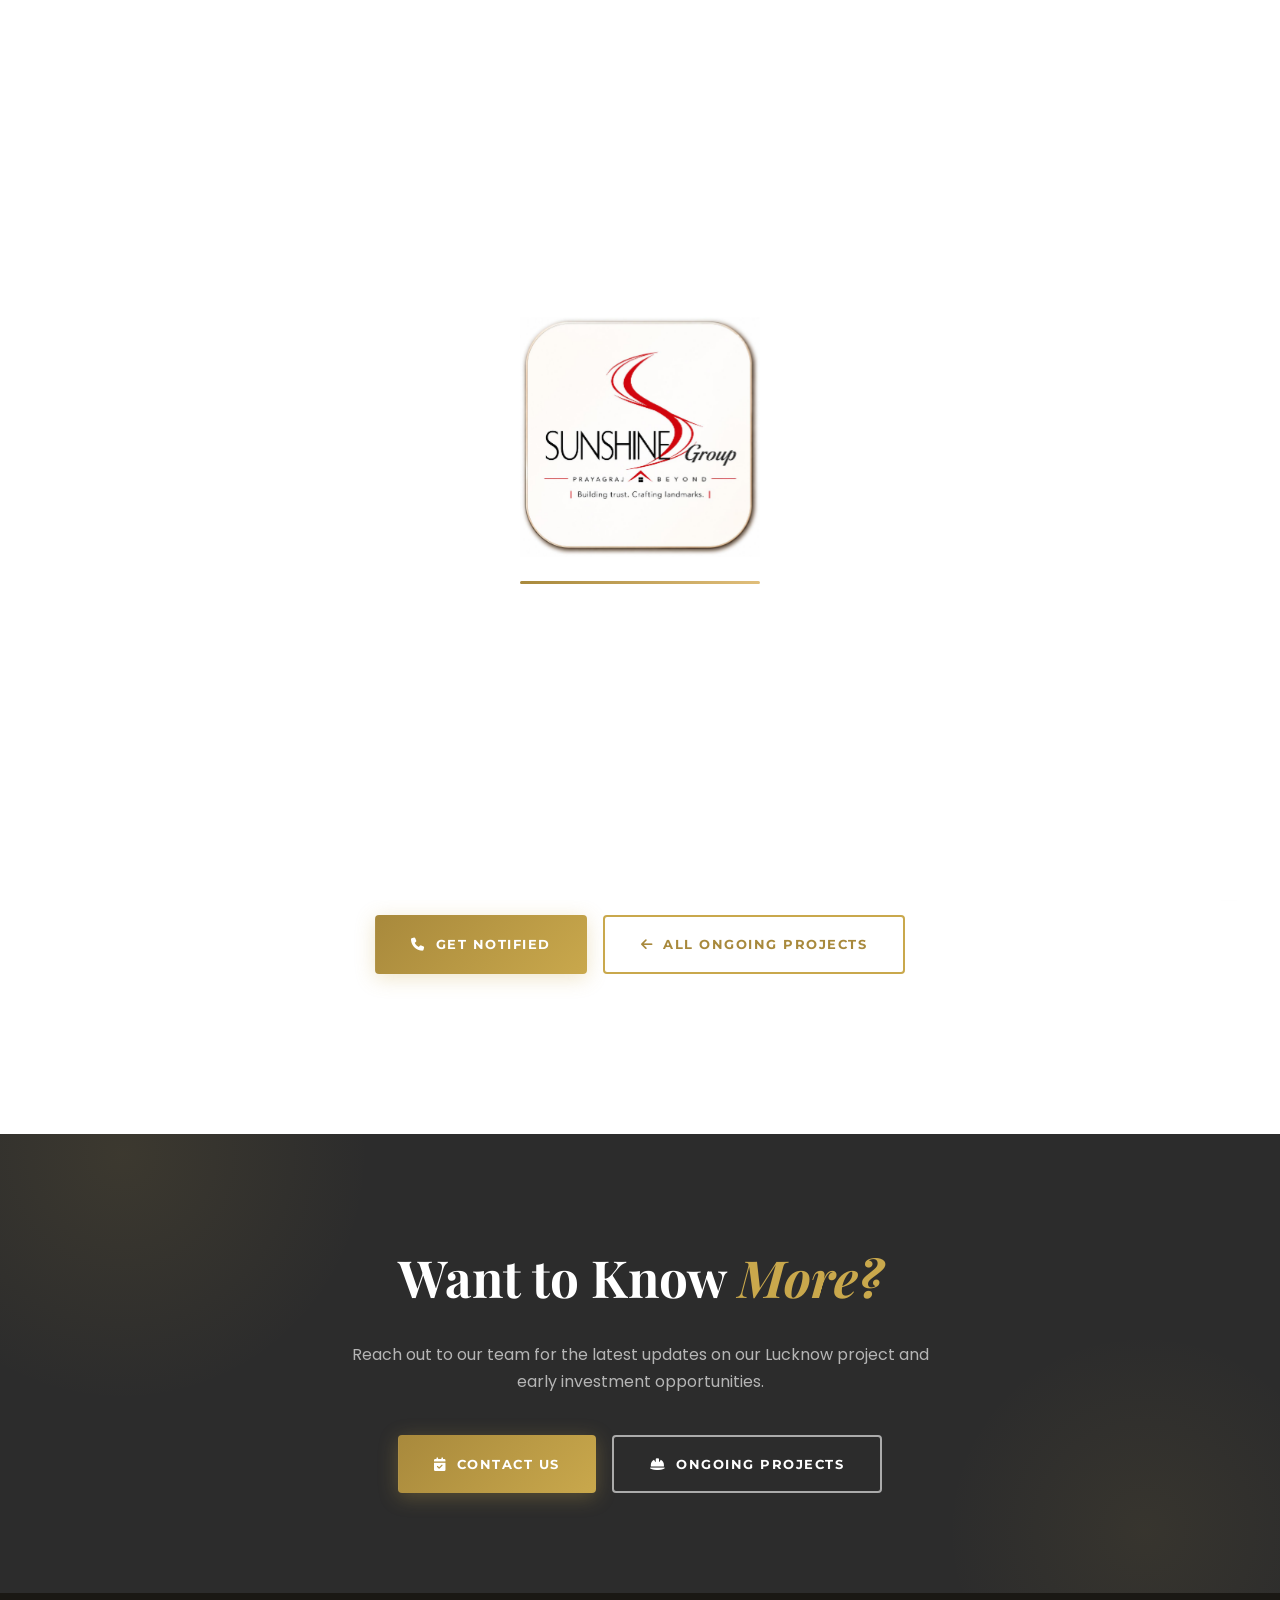
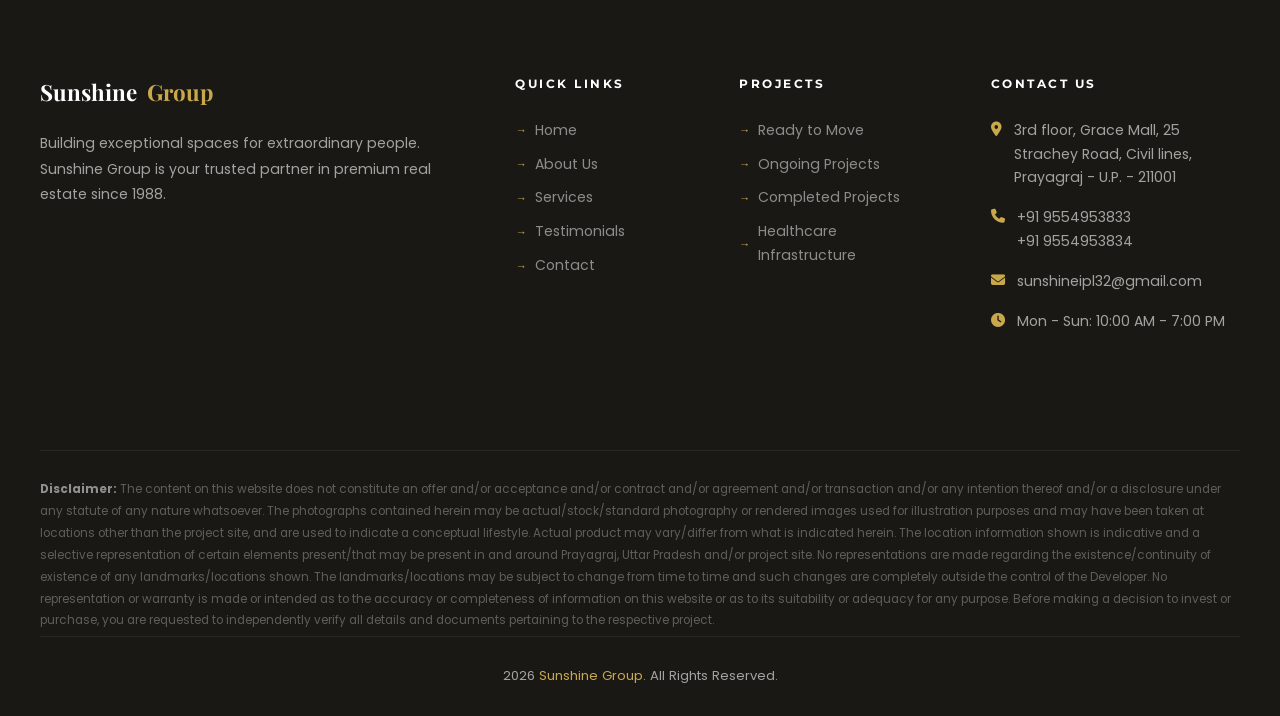
<file: lucknow-project.html>
﻿<!DOCTYPE html>
<html lang="en">
<head>
  <meta charset="UTF-8">
  <link rel="icon" type="image/jpeg" href="ssg-logo.jpeg">
  <meta name="viewport" content="width=device-width, initial-scale=1.0">
  <meta name="description" content="Sunshine Lucknow Project — Premium residential development coming soon to Lucknow by Sunshine Group.">
  <title>Sunshine Lucknow Project — Sunshine Group</title>
  <link rel="preconnect" href="https://fonts.googleapis.com">
  <link href="https://fonts.googleapis.com/css2?family=Playfair+Display:ital,wght@0,400;0,600;0,700;0,800;1,400;1,600&family=Montserrat:wght@300;400;500;600;700;800&family=Poppins:wght@300;400;500;600;700&display=swap" rel="stylesheet">
  <link rel="stylesheet" href="https://cdnjs.cloudflare.com/ajax/libs/font-awesome/6.5.0/css/all.min.css">
  <link rel="stylesheet" href="style.css">
  <style>
    .lucknow-coming-soon {
      min-height: 50vh;
      display: flex; flex-direction: column;
      align-items: center; justify-content: center;
      text-align: center; padding: 60px 24px;
    }
    .lucknow-icon-wrap {
      width: 100px; height: 100px;
      background: linear-gradient(135deg, var(--gold-dark), var(--gold-light));
      border-radius: 50%; display: flex; align-items: center; justify-content: center;
      font-size: 2.5rem; color: var(--white); margin: 0 auto 32px;
      box-shadow: var(--shadow-gold);
    }
    .lucknow-coming-text {
      font-family: var(--font-display); font-size: clamp(1.8rem, 4vw, 2.8rem);
      font-weight: 700; color: var(--text-dark); margin-bottom: 16px;
    }
    .lucknow-coming-text em { color: var(--gold-dark); font-style: italic; }
    .lucknow-coming-sub {
      font-size: 1rem; color: var(--gray-text); max-width: 480px;
      line-height: 1.8; margin: 0 auto 36px;
    }
  </style>
</head>
<body>

<div id="page-loader"><div class="loader-logo"><img src="ssg-logo.jpeg" alt="Sunshine Group"></div><div class="loader-bar"></div></div>
<button id="scroll-top"><i class="fas fa-chevron-up"></i></button>

<nav class="navbar light">
  <a href="index.html" class="nav-logo"><img src="sunshine-logo.jpeg" alt="Sunshine Group"></a>
  <ul class="nav-links">
    <li class="nav-item"><a href="index.html" class="nav-link">Home</a></li>
    <li class="nav-item"><a href="about.html" class="nav-link">About</a></li>
    <li class="nav-item">
      <a href="#" class="nav-link active">Projects <i class="fas fa-chevron-down"></i></a>
      <div class="dropdown">
        <a href="ready-to-move.html"><i class="fas fa-key"></i> Ready to Move</a>
        <a href="ongoing-projects.html"><i class="fas fa-hard-hat"></i> Ongoing Projects</a>
        <a href="completed-projects.html"><i class="fas fa-check-circle"></i> Completed Projects</a>
        <a href="hospitals.html"><i class="fas fa-hospital"></i> Healthcare Infrastructure</a>
      </div>
    </li>
    <li class="nav-item"><a href="testimonials.html" class="nav-link">Testimonials</a></li>
    <li class="nav-item"><a href="services.html" class="nav-link">Services</a></li>
    <li class="nav-item"><a href="contact.html" class="nav-link">Contact</a></li>
  </ul>
  <div class="hamburger"><span></span><span></span><span></span></div>
</nav>

<div class="mobile-menu">
  <a href="index.html" class="mobile-nav-link">Home</a>
  <a href="about.html" class="mobile-nav-link">About</a>
  <div class="mobile-projects-group">
    <div class="mobile-projects-group-label"><i class="fas fa-building"></i> Projects</div>
    <a href="ready-to-move.html" class="mobile-nav-link mobile-sub-link"><i class="fas fa-key"></i> Ready to Move</a>
    <a href="ongoing-projects.html" class="mobile-nav-link mobile-sub-link"><i class="fas fa-hard-hat"></i> Ongoing Projects</a>
    <a href="completed-projects.html" class="mobile-nav-link mobile-sub-link"><i class="fas fa-check-circle"></i> Completed Projects</a>
    <a href="hospitals.html" class="mobile-nav-link mobile-sub-link"><i class="fas fa-hospital"></i> Healthcare Infrastructure</a>
  </div>
  <a href="testimonials.html" class="mobile-nav-link">Testimonials</a>
  <a href="services.html" class="mobile-nav-link">Services</a>
  <a href="contact.html" class="mobile-nav-link">Contact</a>
  <br><a href="contact.html" class="btn btn-gold btn-lg" style="margin-top:24px">Book Consultation</a>
</div>

<div class="page-banner">
  <div class="page-banner-bg" style="background:linear-gradient(135deg,#0a1628,#1a2f5a);"></div>
  <div class="page-banner-overlay"></div>
  <div class="page-banner-content">
    <div class="page-banner-eyebrow">Ongoing Projects</div>
    <h1>Sunshine Lucknow <em style="color:var(--gold);font-style:italic;">Project</em></h1>
    <p>Sunshine Group's next landmark residential development — coming soon to Lucknow.</p>
  </div>
</div>

<section class="section">
  <div class="container">

    <div class="lucknow-coming-soon reveal">
      <div class="lucknow-icon-wrap">
        <i class="fas fa-city"></i>
      </div>
      <div class="lucknow-coming-text">Coming <em>Soon</em></div>
      <p class="lucknow-coming-sub">
        Sunshine Group is bringing its signature premium living experience to Lucknow. Our upcoming residential development will redefine luxury living in the city — detailed information will be available here very soon.
      </p>
      <div style="display:flex;gap:16px;flex-wrap:wrap;justify-content:center;">
        <a href="contact.html" class="btn btn-gold btn-lg"><i class="fas fa-phone"></i> Get Notified</a>
        <a href="ongoing-projects.html" class="btn btn-outline-gold btn-lg"><i class="fas fa-arrow-left"></i> All Ongoing Projects</a>
      </div>
    </div>

  </div>
</section>

<section class="cta-section">
  <div class="cta-content reveal">
    <h2 class="cta-title">Want to Know <em style="color:var(--gold);font-style:italic;">More?</em></h2>
    <p class="cta-subtitle">Reach out to our team for the latest updates on our Lucknow project and early investment opportunities.</p>
    <div class="cta-actions">
      <a href="contact.html" class="btn btn-gold btn-lg"><i class="fas fa-calendar-check"></i> Contact Us</a>
      <a href="ongoing-projects.html" class="btn btn-outline-white btn-lg"><i class="fas fa-hard-hat"></i> Ongoing Projects</a>
    </div>
  </div>
</section>

<footer class="footer" role="contentinfo">
  <div class="container">
    <div class="footer-top">
      <div class="footer-brand">
        <div class="footer-logo">Sunshine <span>Group</span></div>
        <p class="footer-desc">Building exceptional spaces for extraordinary people. Sunshine Group is your trusted partner in premium real estate since 1988.</p>
      </div>
      <div class="footer-links-row">
        <div class="footer-links-col">
          <h4 class="footer-heading">Quick Links</h4>
          <ul class="footer-links">
            <li><a href="index.html">Home</a></li>
            <li><a href="about.html">About Us</a></li>
            <li><a href="services.html">Services</a></li>
            <li><a href="testimonials.html">Testimonials</a></li>
            <li><a href="contact.html">Contact</a></li>
          </ul>
        </div>
        <div class="footer-links-col">
          <h4 class="footer-heading">Projects</h4>
          <ul class="footer-links">
            <li><a href="ready-to-move.html">Ready to Move</a></li>
            <li><a href="ongoing-projects.html">Ongoing Projects</a></li>
            <li><a href="completed-projects.html">Completed Projects</a></li>
            <li><a href="hospitals.html">Healthcare Infrastructure</a></li>
          </ul>
        </div>
      </div>
      <div>
        <h4 class="footer-heading">Contact Us</h4>
        <div class="footer-contact-item"><i class="fas fa-map-marker-alt"></i><span>3rd floor, Grace Mall, 25 Strachey Road, Civil lines, Prayagraj - U.P. - 211001</span></div>
        <div class="footer-contact-item"><i class="fas fa-phone"></i><span>+91 9554953833<br>+91 9554953834</span></div>
        <div class="footer-contact-item"><i class="fas fa-envelope"></i><span>sunshineipl32@gmail.com</span></div>
        <div class="footer-contact-item"><i class="fas fa-clock"></i><span>Mon - Sun: 10:00 AM - 7:00 PM</span></div>
      </div>
    </div>
    <div class="footer-disclaimer">
      <p class="footer-disclaimer-text"><strong>Disclaimer:</strong> The content on this website does not constitute an offer and/or acceptance and/or contract and/or agreement and/or transaction and/or any intention thereof and/or a disclosure under any statute of any nature whatsoever. The photographs contained herein may be actual/stock/standard photography or rendered images used for illustration purposes and may have been taken at locations other than the project site, and are used to indicate a conceptual lifestyle. Actual product may vary/differ from what is indicated herein. The location information shown is indicative and a selective representation of certain elements present/that may be present in and around Prayagraj, Uttar Pradesh and/or project site. No representations are made regarding the existence/continuity of existence of any landmarks/locations shown. The landmarks/locations may be subject to change from time to time and such changes are completely outside the control of the Developer. No representation or warranty is made or intended as to the accuracy or completeness of information on this website or as to its suitability or adequacy for any purpose. Before making a decision to invest or purchase, you are requested to independently verify all details and documents pertaining to the respective project.</p>
    </div>
    <div class="footer-bottom">
      <p class="footer-copy">2026 <span>Sunshine Group</span>. All Rights Reserved.</p>
    </div>
  </div>
</footer>

<script src="script.js"></script>
</body>
</html>
</file>
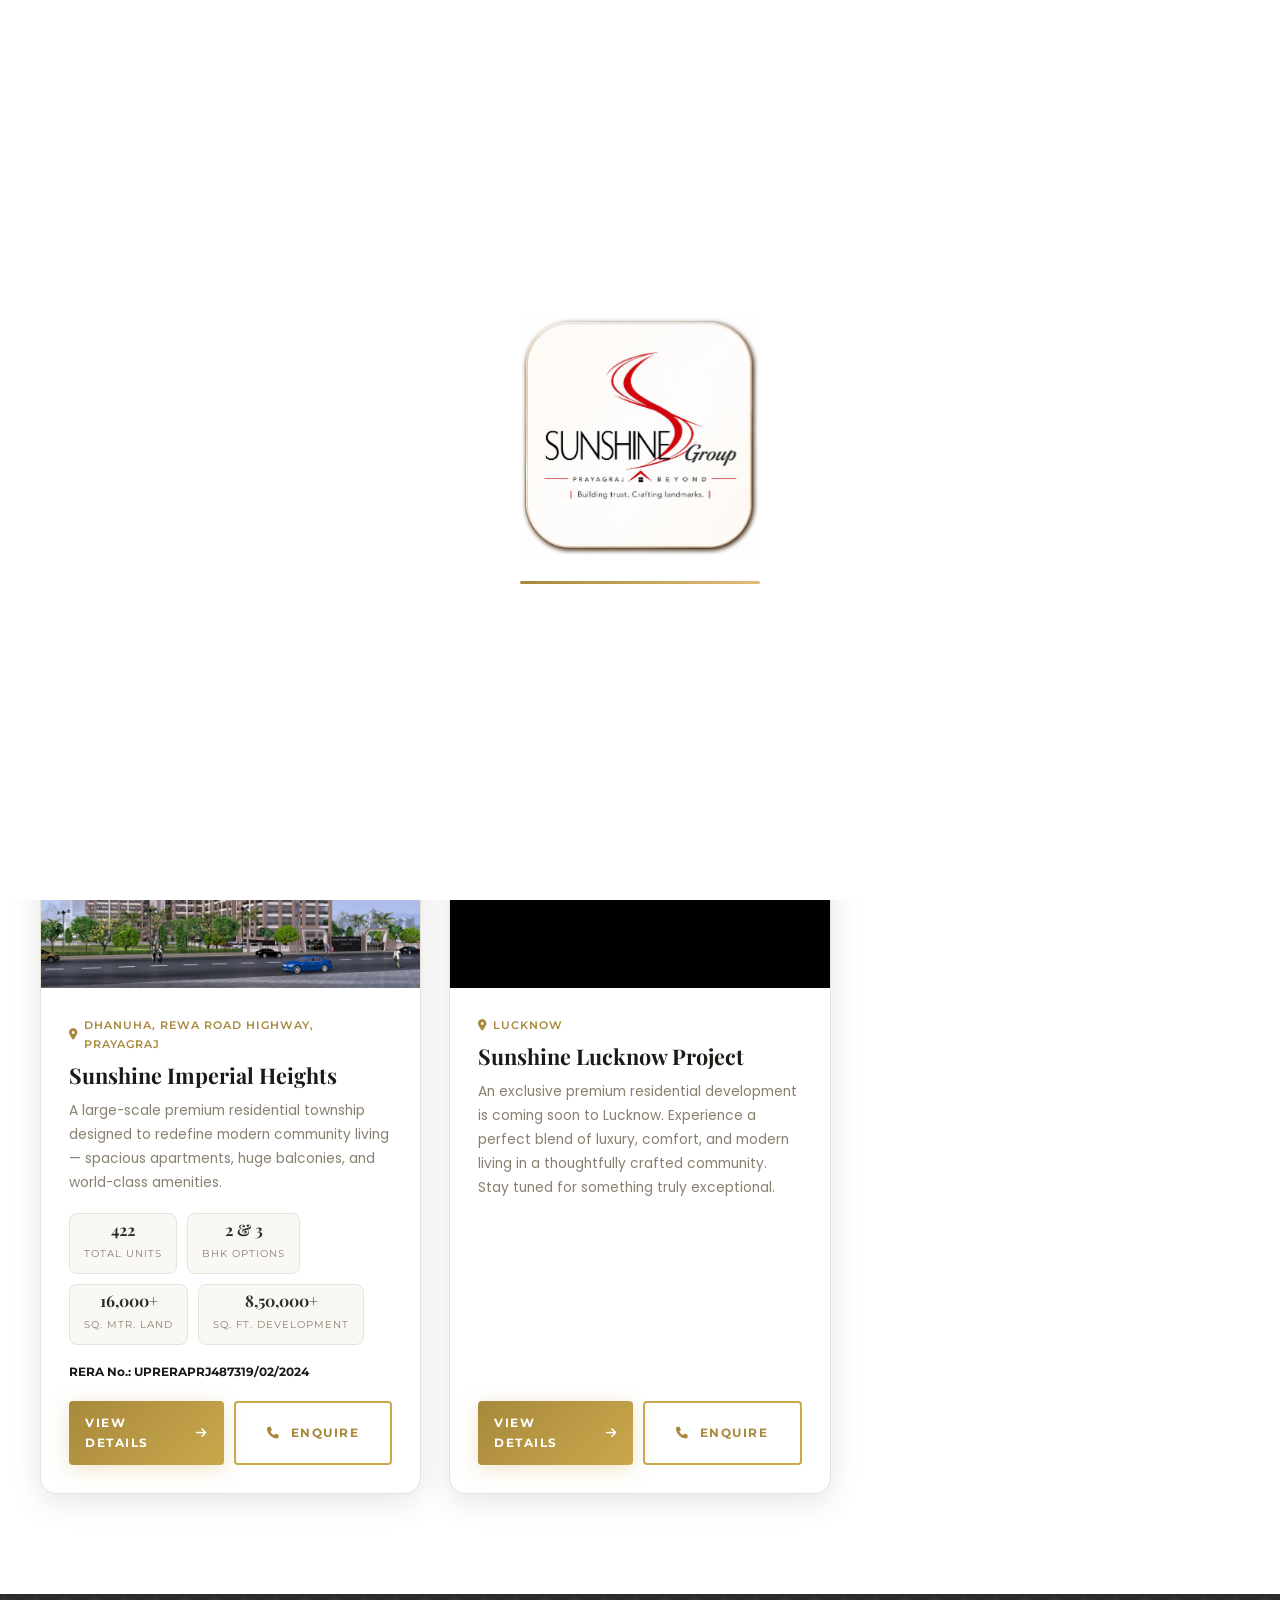
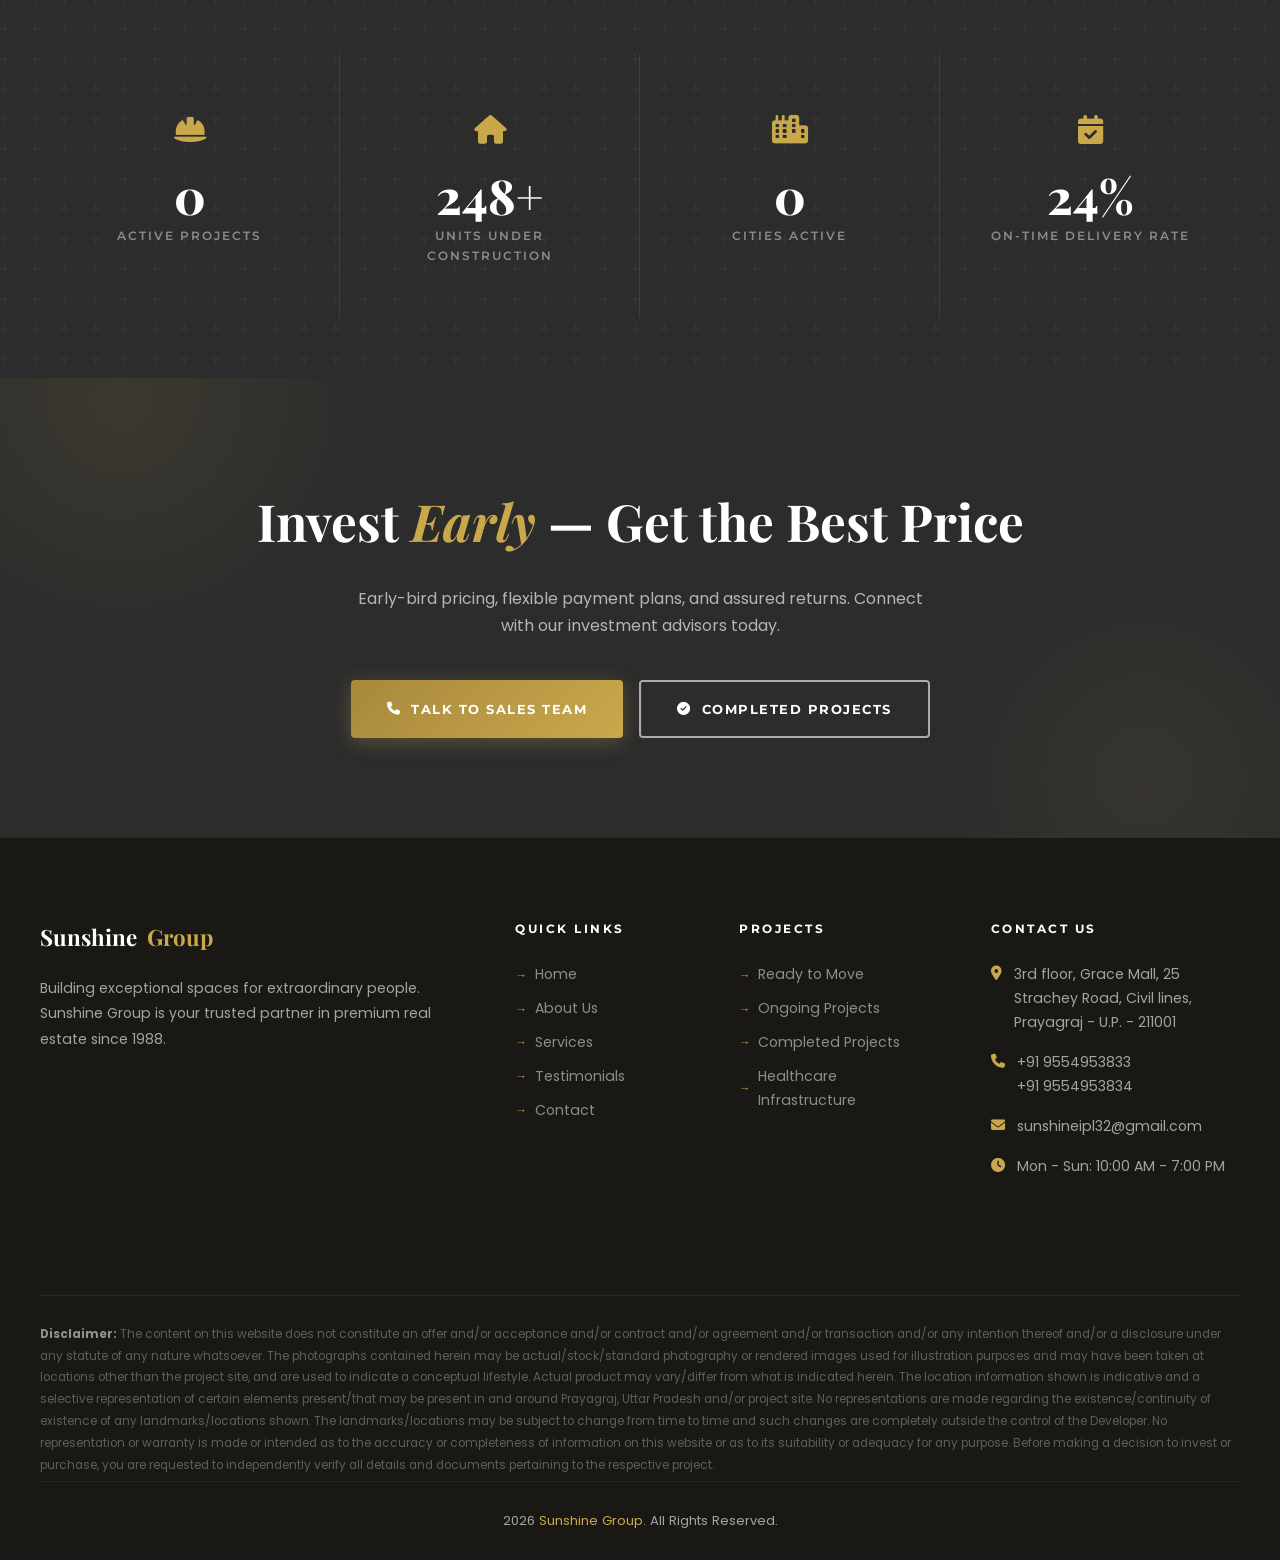
<file: ongoing-projects.html>
﻿<!DOCTYPE html>
<html lang="en">
<head>
  <meta charset="UTF-8">
  <link rel="icon" type="image/jpeg" href="ssg-logo.jpeg">
  <meta name="viewport" content="width=device-width, initial-scale=1.0">
  <meta name="description" content="Ongoing Projects by Sunshine Group — Invest early in our premium under-construction properties.">
  <title>Ongoing Projects</title>
  <link rel="preconnect" href="https://fonts.googleapis.com">
  <link href="https://fonts.googleapis.com/css2?family=Playfair+Display:ital,wght@0,400;0,600;0,700;0,800;1,400;1,600&family=Montserrat:wght@300;400;500;600;700;800&family=Poppins:wght@300;400;500;600;700&display=swap" rel="stylesheet">
  <link rel="stylesheet" href="https://cdnjs.cloudflare.com/ajax/libs/font-awesome/6.5.0/css/all.min.css">
  <link rel="stylesheet" href="style.css">
  <style>
    .ongoing-cards-grid {
      display: grid;
      grid-template-columns: repeat(3, 1fr);
      gap: 28px;
      margin-top: 0;
    }
    .ongoing-card {
      background: var(--white);
      border-radius: 16px;
      overflow: hidden;
      box-shadow: var(--shadow-md);
      border: 1px solid var(--border-color);
      transition: var(--transition);
      display: flex;
      flex-direction: column;
    }
    .ongoing-card:hover { transform: translateY(-8px); box-shadow: var(--shadow-lg); border-color: rgba(201,168,76,0.35); }
    .ongoing-card-img {
      height: 240px;
      display: flex;
      align-items: center;
      justify-content: center;
      font-size: 6rem;
      position: relative;
      overflow: hidden;
    }
    .ongoing-card-img .badge {
      position: absolute;
      top: 16px;
      left: 16px;
      background: var(--gold);
      color: var(--white);
      font-family: var(--font-heading);
      font-size: 0.62rem;
      font-weight: 700;
      letter-spacing: 1px;
      text-transform: uppercase;
      padding: 5px 13px;
      border-radius: 3px;
    }
    .ongoing-card-img .sold-tag {
      position: absolute;
      top: 16px;
      right: 16px;
      background: rgba(0,0,0,0.55);
      backdrop-filter: blur(6px);
      color: var(--white);
      font-family: var(--font-heading);
      font-size: 0.62rem;
      font-weight: 700;
      letter-spacing: 1px;
      text-transform: uppercase;
      padding: 5px 13px;
      border-radius: 3px;
    }
    .ongoing-card-body { padding: 28px; flex: 1; display: flex; flex-direction: column; }
    .ongoing-card-location { display: flex; align-items: center; gap: 6px; font-family: var(--font-heading); font-size: 0.7rem; font-weight: 600; letter-spacing: 1px; text-transform: uppercase; color: var(--gold-dark); margin-bottom: 8px; }
    .ongoing-card-title { font-family: var(--font-display); font-size: 1.35rem; font-weight: 700; color: var(--text-dark); margin-bottom: 10px; line-height: 1.25; }
    .ongoing-card-desc { font-size: 0.86rem; color: var(--gray-text); line-height: 1.75; margin-bottom: 18px; flex: 1; }
    .ongoing-card-meta { display: flex; gap: 10px; flex-wrap: wrap; margin-bottom: 18px; }
    .meta-chip { background: var(--off-white); border: 1px solid var(--border-color); border-radius: 8px; padding: 8px 14px; text-align: center; }
    .meta-chip-val { font-family: var(--font-display); font-size: 1rem; font-weight: 700; color: var(--navy); display: block; line-height: 1; }
    .meta-chip-label { font-family: var(--font-heading); font-size: 0.6rem; letter-spacing: 1px; text-transform: uppercase; color: var(--gray-text); }
    .ongoing-card-tags { display: flex; flex-wrap: wrap; gap: 7px; margin-bottom: 22px; }
    .ongoing-card-tags span { padding: 4px 11px; background: var(--off-white); border-radius: 20px; font-family: var(--font-heading); font-size: 0.64rem; font-weight: 600; color: var(--gray-text); border: 1px solid var(--border-color); }
    .ongoing-card-footer { display: flex; gap: 10px; }
    .ongoing-card-footer .btn { flex: 1; justify-content: center; font-size: 0.74rem; padding: 12px 16px; }
    @media (max-width: 1024px) { .ongoing-cards-grid { grid-template-columns: repeat(2, 1fr); } }
    @media (max-width: 768px) { .ongoing-cards-grid { grid-template-columns: 1fr; gap: 20px; } .ongoing-card-img { height: 200px; } }
    @media (max-width: 480px) {
      .ongoing-card-body { padding: 20px 16px; }
      .ongoing-card-img { height: 180px; }
      .ongoing-card-title { font-size: 1.18rem; }
      .ongoing-card-desc { font-size: 0.82rem; }
      .ongoing-card-footer { flex-direction: column; gap: 8px; }
      .ongoing-card-footer .btn { width: 100%; text-align: center; }
    }

  </style>
</head>
<body>
<div id="page-loader"><div class="loader-logo"><img src="ssg-logo.jpeg" alt="Sunshine Group"></div><div class="loader-bar"></div></div>
<button id="scroll-top"><i class="fas fa-chevron-up"></i></button>
<nav class="navbar light">
  <a href="index.html" class="nav-logo"><img src="sunshine-logo.jpeg" alt="Sunshine Group"></a>
  <ul class="nav-links">
    <li class="nav-item"><a href="index.html" class="nav-link">Home</a></li>
    <li class="nav-item"><a href="about.html" class="nav-link">About</a></li>
    <li class="nav-item">
      <a href="#" class="nav-link active">Projects <i class="fas fa-chevron-down"></i></a>
      <div class="dropdown">
        <a href="ready-to-move.html"><i class="fas fa-key"></i> Ready to Move</a>
        <a href="ongoing-projects.html"><i class="fas fa-hard-hat"></i> Ongoing Projects</a>
        <a href="completed-projects.html"><i class="fas fa-check-circle"></i> Completed Projects</a>
        <a href="hospitals.html"><i class="fas fa-hospital"></i> Healthcare Infrastructure</a>
      </div>
    </li>
    <li class="nav-item"><a href="testimonials.html" class="nav-link">Testimonials</a></li>
    <li class="nav-item"><a href="services.html" class="nav-link">Services</a></li>
    <li class="nav-item"><a href="contact.html" class="nav-link">Contact</a></li>
   
  </ul>
  <div class="hamburger"><span></span><span></span><span></span></div>
</nav>
<div class="mobile-menu">
  <a href="index.html" class="mobile-nav-link">Home</a>
  <a href="about.html" class="mobile-nav-link">About</a>
  <div class="mobile-projects-group">
    <div class="mobile-projects-group-label"><i class="fas fa-building"></i> Projects</div>
    <a href="ready-to-move.html" class="mobile-nav-link mobile-sub-link"><i class="fas fa-key"></i> Ready to Move</a>
    <a href="ongoing-projects.html" class="mobile-nav-link mobile-sub-link"><i class="fas fa-hard-hat"></i> Ongoing Projects</a>
    <a href="completed-projects.html" class="mobile-nav-link mobile-sub-link"><i class="fas fa-check-circle"></i> Completed Projects</a>
    <a href="hospitals.html" class="mobile-nav-link mobile-sub-link"><i class="fas fa-hospital"></i> Healthcare Infrastructure</a>
  </div>
  <a href="testimonials.html" class="mobile-nav-link">Testimonials</a>
  <a href="services.html" class="mobile-nav-link">Services</a>
  <a href="contact.html" class="mobile-nav-link">Contact</a>
</div>

<div class="page-banner">
  <div class="page-banner-bg" style="background:linear-gradient(135deg,#0a1628,#1a2f5a);"></div>
  <div class="page-banner-overlay"></div>
  <div class="page-banner-content">
    <div class="page-banner-eyebrow">Currently Developing</div>
    <h1>Ongoing <em style="color:var(--gold);font-style:italic;">Projects</em></h1>
    <p>Invest early and secure the best prices in our premium under-construction developments.</p>
  </div>
</div>

<section class="section">
  <div class="container">
    <div class="section-header center reveal">
      <div class="section-label">Currently Under Construction</div>
      <h2 class="section-title">Live in the <em>Future</em> Today</h2>
      <div class="divider-gold center"></div>
      <p class="section-subtitle">Book now at early-bird prices with flexible payment plans and complete RERA compliance. Click on any project to explore full details.</p>
    </div>

    <div class="ongoing-cards-grid">

      <!-- Card 1: Imperial Heights -->
      <div class="ongoing-card reveal reveal-delay-1">
        <div class="ongoing-card-img" style="background:linear-gradient(135deg,#0a1628,#1a3060);padding:0;">
          <img src="imperial-height-document/Imperial Heights -Elevation.jpg" alt="Sunshine Imperial Heights"
               style="width:100%;height:100%;object-fit:cover;display:block;"
               loading="lazy">
          <div class="badge"><i class="fas fa-hard-hat"></i> Under Construction</div>
        </div>
        <div class="ongoing-card-body">
          <div class="ongoing-card-location"><i class="fas fa-map-marker-alt"></i> Dhanuha, Rewa Road Highway, Prayagraj</div>
          <h3 class="ongoing-card-title">Sunshine Imperial Heights</h3>
          <p class="ongoing-card-desc">A large-scale premium residential township designed to redefine modern community living — spacious apartments, huge balconies, and world-class amenities.</p>
          <div class="ongoing-card-meta">
            <div class="meta-chip">
              <span class="meta-chip-val">422</span>
              <span class="meta-chip-label">Total Units</span>
            </div>
            <div class="meta-chip">
              <span class="meta-chip-val">2 &amp; 3</span>
              <span class="meta-chip-label">BHK Options</span>
            </div>
            <div class="meta-chip">
              <span class="meta-chip-val">16,000+</span>
              <span class="meta-chip-label">Sq. Mtr. Land</span>
            </div>
            <div class="meta-chip">
              <span class="meta-chip-val">8,50,000+</span>
              <span class="meta-chip-label">Sq. Ft. Development</span>
            </div>
          </div>
          <p style="font-family:var(--font-heading);font-size:0.72rem;font-weight:700;color:var(--text-dark);margin-bottom:18px;"><b>RERA No.: UPRERAPRJ487319/02/2024</b></p>
          <div class="ongoing-card-footer">
            <a href="imperial-height.html" class="btn btn-gold">View Details <i class="fas fa-arrow-right"></i></a>
            <a href="contact.html" class="btn btn-outline-gold"><i class="fas fa-phone"></i> Enquire</a>
          </div>
        </div>
      </div>

      <!-- Card 3: Luxe Towers Phase II -->
      <div class="ongoing-card reveal reveal-delay-3">
        <!-- Change src="images/ongoing-luxe-towers.jpg" to your image file -->
        <div class="ongoing-card-img" style="background:linear-gradient(135deg,#1a2f5a,#c9a84c18);padding:0;">
          <img src="Coming Soon.png" alt="Luxe Towers Phase II"
               style="width:100%;height:100%;object-fit:cover;display:block;"
               loading="lazy" onerror="this.style.display='none'">
        </div>
        <div class="ongoing-card-body">
          <div class="ongoing-card-location"><i class="fas fa-map-marker-alt"></i> Lucknow</div>
          <h3 class="ongoing-card-title">Sunshine Lucknow Project</h3>
          <p class="ongoing-card-desc">An exclusive premium residential development is coming soon to Lucknow. Experience a perfect blend of luxury, comfort, and modern living in a thoughtfully crafted community. Stay tuned for something truly exceptional.</p>
          <div class="ongoing-card-footer">
            <a href="lucknow-project.html" class="btn btn-gold">View Details <i class="fas fa-arrow-right"></i></a>
            <a href="contact.html" class="btn btn-outline-gold"><i class="fas fa-phone"></i> Enquire</a>
          </div>
        </div>
      </div>

    </div>
  </div>
</section>

<section class="stats-section section-sm">
  <div class="container">
    <div class="stats-grid">
      <div class="stat-item reveal"><div class="stat-icon"><i class="fas fa-hard-hat"></i></div><div class="stat-number" data-count="3" data-suffix="">0</div><div class="stat-label">Active Projects</div></div>
      <div class="stat-item reveal reveal-delay-1"><div class="stat-icon"><i class="fas fa-home"></i></div><div class="stat-number" data-count="1000" data-suffix="+">0</div><div class="stat-label">Units Under Construction</div></div>
      <div class="stat-item reveal reveal-delay-2"><div class="stat-icon"><i class="fas fa-city"></i></div><div class="stat-number" data-count="2" data-suffix="">0</div><div class="stat-label">Cities Active</div></div>
      <div class="stat-item reveal reveal-delay-3"><div class="stat-icon"><i class="fas fa-calendar-check"></i></div><div class="stat-number" data-count="98" data-suffix="%">0</div><div class="stat-label">On-Time Delivery Rate</div></div>
    </div>
  </div>
</section>

<section class="cta-section">
  <div class="cta-content reveal">
    <h2 class="cta-title">Invest <em style="color:var(--gold);font-style:italic;">Early</em> — Get the Best Price</h2>
    <p class="cta-subtitle">Early-bird pricing, flexible payment plans, and assured returns. Connect with our investment advisors today.</p>
    <div class="cta-actions">
      <a href="contact.html" class="btn btn-gold btn-lg"><i class="fas fa-phone"></i> Talk to Sales Team</a>
      <a href="completed-projects.html" class="btn btn-outline-white btn-lg"><i class="fas fa-check-circle"></i> Completed Projects</a>
    </div>
  </div>
</section>

<footer class="footer" role="contentinfo">
  <div class="container">
    <div class="footer-top">
      <div class="footer-brand">
        <div class="footer-logo">Sunshine <span>Group</span></div>
        <p class="footer-desc">Building exceptional spaces for extraordinary people. Sunshine Group is your trusted partner in premium real estate since 1988.</p>
      </div>
      <div class="footer-links-row">
        <div class="footer-links-col">
          <h4 class="footer-heading">Quick Links</h4>
          <ul class="footer-links">
            <li><a href="index.html">Home</a></li>
            <li><a href="about.html">About Us</a></li>
            <li><a href="services.html">Services</a></li>
            <li><a href="testimonials.html">Testimonials</a></li>
            <li><a href="contact.html">Contact</a></li>
          </ul>
        </div>
        <div class="footer-links-col">
          <h4 class="footer-heading">Projects</h4>
          <ul class="footer-links">
            <li><a href="ready-to-move.html">Ready to Move</a></li>
            <li><a href="ongoing-projects.html">Ongoing Projects</a></li>
            <li><a href="completed-projects.html">Completed Projects</a></li>
            <li><a href="hospitals.html">Healthcare Infrastructure</a></li>
          </ul>
        </div>
      </div>
      <div>
        <h4 class="footer-heading">Contact Us</h4>
        <div class="footer-contact-item"><i class="fas fa-map-marker-alt"></i><span>3rd floor, Grace Mall, 25 Strachey Road, Civil lines, Prayagraj - U.P. - 211001</span></div>
        <div class="footer-contact-item"><i class="fas fa-phone"></i><span>+91 9554953833<br>+91 9554953834</span></div>
        <div class="footer-contact-item"><i class="fas fa-envelope"></i><span>sunshineipl32@gmail.com</span></div>
        <div class="footer-contact-item"><i class="fas fa-clock"></i><span>Mon - Sun: 10:00 AM - 7:00 PM</span></div>
      </div>
    </div>
    <div class="footer-disclaimer">
      <p class="footer-disclaimer-text"><strong>Disclaimer:</strong> The content on this website does not constitute an offer and/or acceptance and/or contract and/or agreement and/or transaction and/or any intention thereof and/or a disclosure under any statute of any nature whatsoever. The photographs contained herein may be actual/stock/standard photography or rendered images used for illustration purposes and may have been taken at locations other than the project site, and are used to indicate a conceptual lifestyle. Actual product may vary/differ from what is indicated herein. The location information shown is indicative and a selective representation of certain elements present/that may be present in and around Prayagraj, Uttar Pradesh and/or project site. No representations are made regarding the existence/continuity of existence of any landmarks/locations shown. The landmarks/locations may be subject to change from time to time and such changes are completely outside the control of the Developer. No representation or warranty is made or intended as to the accuracy or completeness of information on this website or as to its suitability or adequacy for any purpose. Before making a decision to invest or purchase, you are requested to independently verify all details and documents pertaining to the respective project.</p>
    </div>
    <div class="footer-bottom">
      <p class="footer-copy">2026 <span>Sunshine Group</span>. All Rights Reserved.</p>
    </div>
  </div>
</footer>
<script src="script.js"></script>
</body>
</html>
</file>
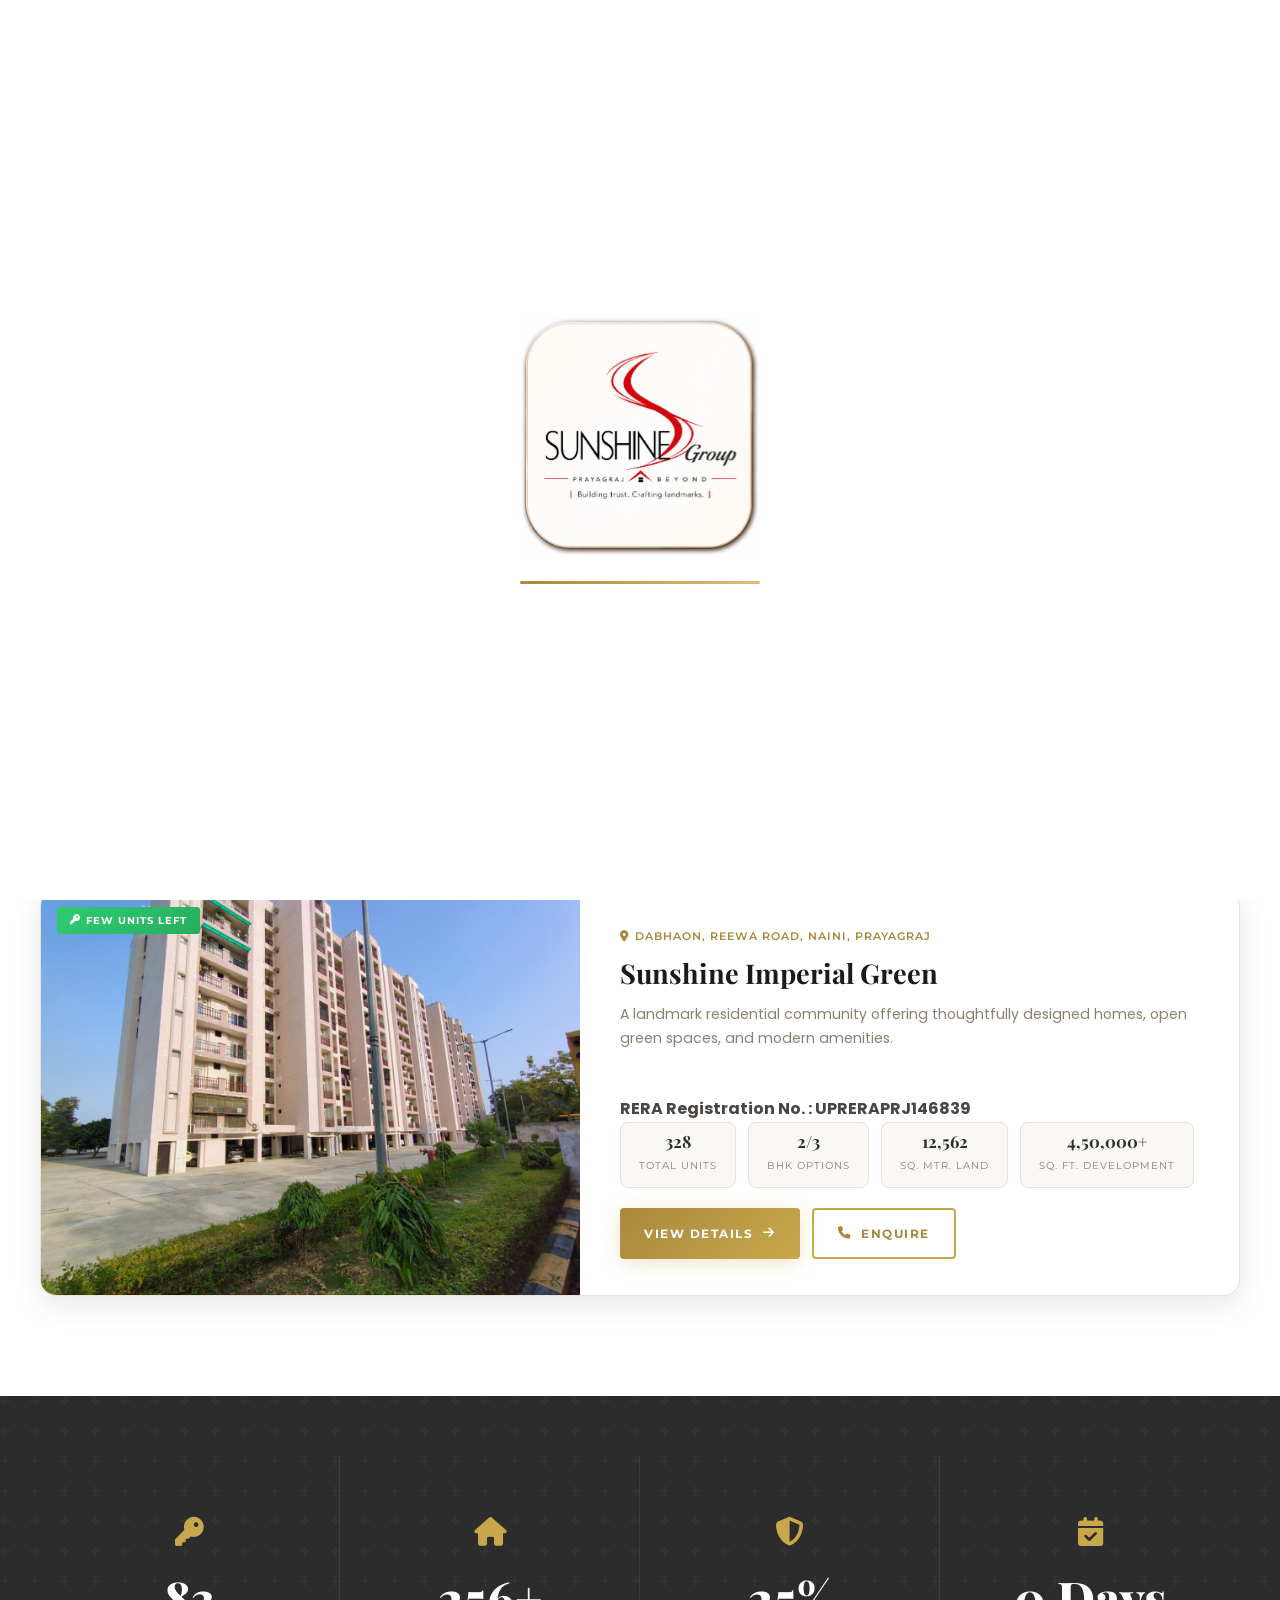
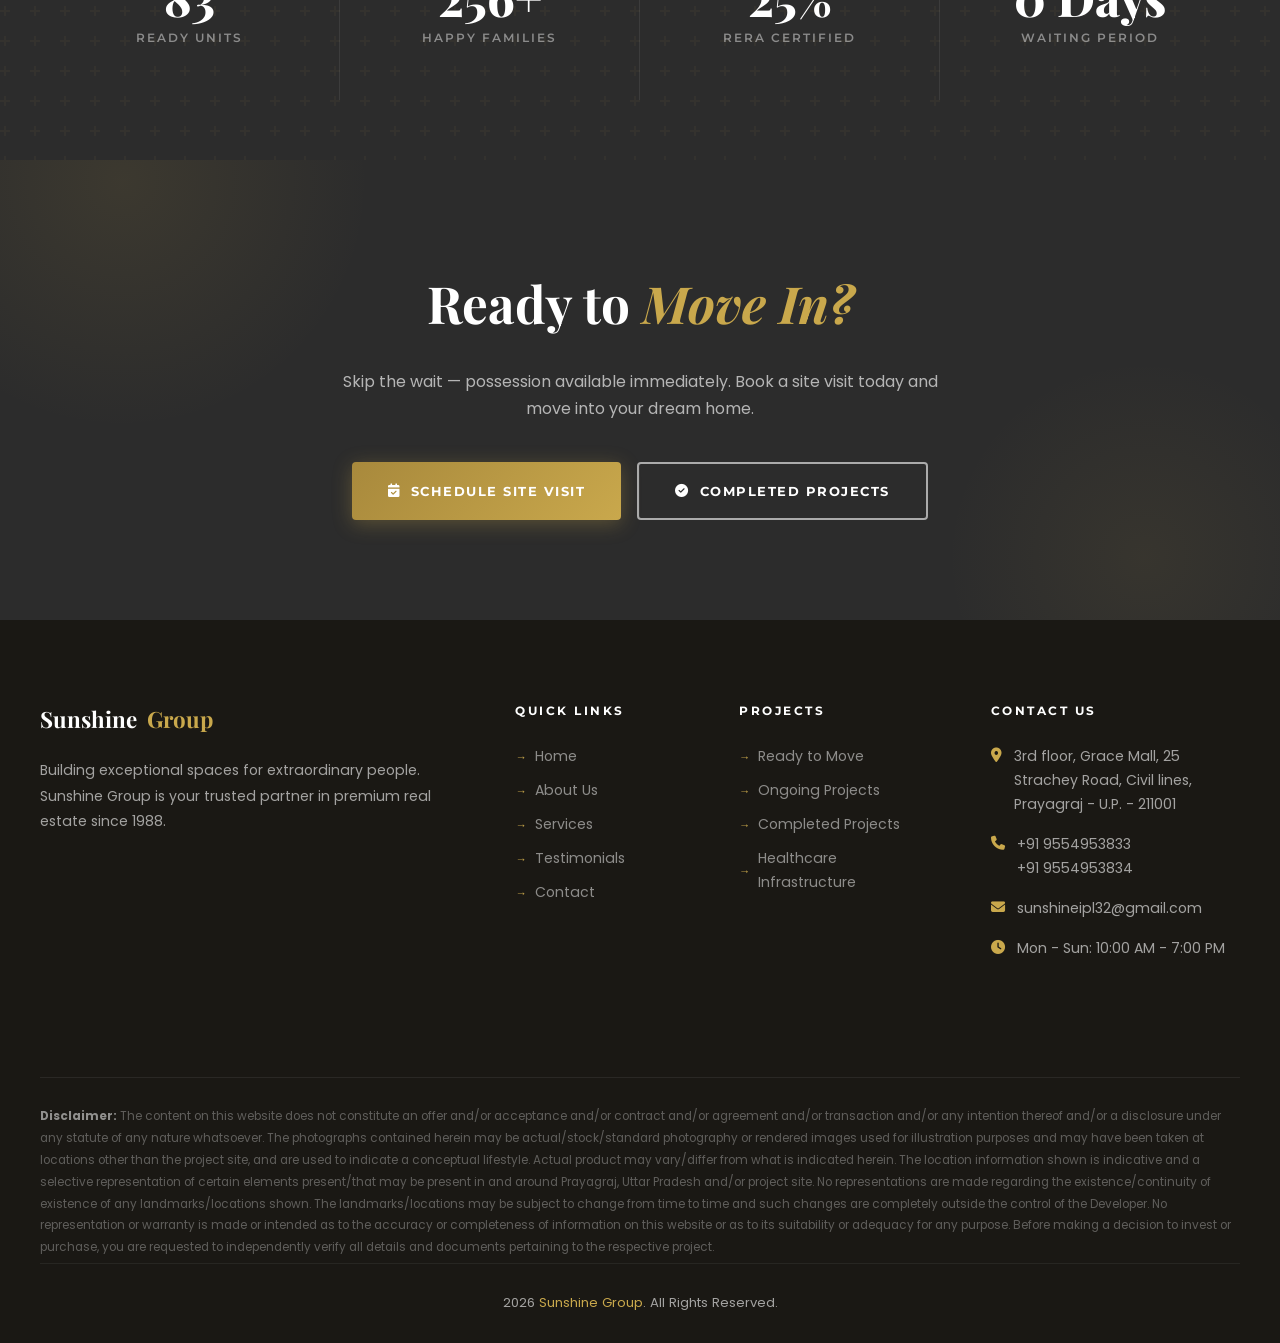
<file: ready-to-move.html>
﻿<!DOCTYPE html>
<html lang="en">
<head>
  <meta charset="UTF-8">
  <link rel="icon" type="image/jpeg" href="ssg-logo.jpeg">
  <meta name="viewport" content="width=device-width, initial-scale=1.0">
  <meta name="description" content="Ready to Move Projects by Sunshine Group — Imperial Green. Move in immediately to our premium delivered apartments.">
  <title>Ready to Move — Sunshine Group</title>
  <link rel="preconnect" href="https://fonts.googleapis.com">
  <link href="https://fonts.googleapis.com/css2?family=Playfair+Display:ital,wght@0,400;0,600;0,700;0,800;1,400;1,600&family=Montserrat:wght@300;400;500;600;700;800&family=Poppins:wght@300;400;500;600;700&display=swap" rel="stylesheet">
  <link rel="stylesheet" href="https://cdnjs.cloudflare.com/ajax/libs/font-awesome/6.5.0/css/all.min.css">
  <link rel="stylesheet" href="style.css">
  <style>
    .rtm-cards-grid {
      display: flex;
      flex-direction: column;
      gap: 32px;
      margin-top: 0;
    }
    .rtm-card {
      background: var(--white);
      border-radius: 16px;
      overflow: hidden;
      box-shadow: var(--shadow-md);
      border: 1px solid var(--border-color);
      transition: var(--transition);
      display: flex;
      flex-direction: row;
    }
    .rtm-card:hover { transform: translateY(-6px); box-shadow: var(--shadow-lg); border-color: rgba(201,168,76,0.35); }
    .rtm-card-img {
      position: relative;
      overflow: hidden;
      flex: 0 0 45%;
      min-height: 320px;
      background: #0a1628;
    }
    .rtm-card-img img {
      width: 100%; height: 100%;
      object-fit: cover; object-position: center;
      display: block;
      image-rendering: auto;
    }
    .rtm-badge {
      position: absolute; top: 16px; left: 16px;
      background: linear-gradient(135deg, #2ecc71, #27ae60);
      color: var(--white);
      font-family: var(--font-heading); font-size: 0.62rem; font-weight: 700;
      letter-spacing: 1px; text-transform: uppercase;
      padding: 5px 13px; border-radius: 3px;
      display: flex; align-items: center; gap: 5px;
    }
    .rtm-card-body { padding: 36px 40px; flex: 1; display: flex; flex-direction: column; justify-content: center; }
    .rtm-card-location { display: flex; align-items: center; gap: 6px; font-family: var(--font-heading); font-size: 0.7rem; font-weight: 600; letter-spacing: 1px; text-transform: uppercase; color: var(--gold-dark); margin-bottom: 10px; }
    .rtm-card-title { font-family: var(--font-display); font-size: 1.7rem; font-weight: 700; color: var(--text-dark); margin-bottom: 12px; line-height: 1.25; }
    .rtm-card-desc { font-size: 0.88rem; color: var(--gray-text); line-height: 1.75; margin-bottom: 20px; flex: 1; }
    .rtm-card-meta { display: flex; gap: 12px; flex-wrap: wrap; margin-bottom: 20px; }
    .meta-chip { background: var(--off-white); border: 1px solid var(--border-color); border-radius: 8px; padding: 10px 18px; text-align: center; }
    .meta-chip-val { font-family: var(--font-display); font-size: 1.05rem; font-weight: 700; color: var(--navy); display: block; line-height: 1; }
    .meta-chip-label { font-family: var(--font-heading); font-size: 0.6rem; letter-spacing: 1px; text-transform: uppercase; color: var(--gray-text); }
    .rtm-card-tags { display: flex; flex-wrap: wrap; gap: 7px; margin-bottom: 24px; }
    .rtm-card-tags span { padding: 4px 11px; background: var(--off-white); border-radius: 20px; font-family: var(--font-heading); font-size: 0.64rem; font-weight: 600; color: var(--gray-text); border: 1px solid var(--border-color); }
    .rtm-card-footer { display: flex; gap: 12px; }
    .rtm-card-footer .btn { justify-content: center; font-size: 0.78rem; padding: 13px 24px; }
    .rtm-highlight-bar {
      background: linear-gradient(135deg, #eafaf1, #d5f5e3);
      border: 1px solid #a9dfbf;
      border-radius: 12px; padding: 20px 28px;
      display: flex; align-items: center; gap: 16px;
      margin-bottom: 48px;
    }
    .rtm-highlight-bar i { font-size: 1.8rem; color: #27ae60; }
    .rtm-highlight-bar strong { display: block; font-family: var(--font-heading); font-size: 0.95rem; font-weight: 700; color: #1e8449; }
    .rtm-highlight-bar span { font-size: 0.85rem; color: #239b56; }
    @media (max-width: 900px) {
      .rtm-card { flex-direction: column; }
      .rtm-card-img { flex: none; min-height: 240px; aspect-ratio: 16 / 9; }
      .rtm-card-body { padding: 24px; }
      .rtm-card-title { font-size: 1.35rem; }
    }
    @media (max-width: 768px) { .rtm-highlight-bar { flex-direction: column; text-align: center; } }
    @media (max-width: 480px) {
      .rtm-card-body { padding: 20px 16px; }
      .rtm-card-title { font-size: 1.18rem; }
      .rtm-card-desc { font-size: 0.82rem; }
      .rtm-card-footer { flex-direction: column; gap: 8px; }
      .rtm-card-footer .btn { width: 100%; text-align: center; }
    }

  </style>
</head>
<body>

<div id="page-loader"><div class="loader-logo"><img src="ssg-logo.jpeg" alt="Sunshine Group"></div><div class="loader-bar"></div></div>
<button id="scroll-top"><i class="fas fa-chevron-up"></i></button>

<nav class="navbar light">
  <a href="index.html" class="nav-logo"><img src="sunshine-logo.jpeg" alt="Sunshine Group"></a>
  <ul class="nav-links">
    <li class="nav-item"><a href="index.html" class="nav-link">Home</a></li>
    <li class="nav-item"><a href="about.html" class="nav-link">About</a></li>
    <li class="nav-item">
      <a href="#" class="nav-link active">Projects <i class="fas fa-chevron-down"></i></a>
      <div class="dropdown">
        <a href="ready-to-move.html"><i class="fas fa-key"></i> Ready to Move</a>
        <a href="ongoing-projects.html"><i class="fas fa-hard-hat"></i> Ongoing Projects</a>
        <a href="completed-projects.html"><i class="fas fa-check-circle"></i> Completed Projects</a>
        <a href="hospitals.html"><i class="fas fa-hospital"></i> Healthcare Infrastructure</a>
      </div>
    </li>
    <li class="nav-item"><a href="testimonials.html" class="nav-link">Testimonials</a></li>
    <li class="nav-item"><a href="services.html" class="nav-link">Services</a></li>
    <li class="nav-item"><a href="contact.html" class="nav-link">Contact</a></li>
  </ul>
  <div class="hamburger"><span></span><span></span><span></span></div>
</nav>

<div class="mobile-menu">
  <a href="index.html" class="mobile-nav-link">Home</a>
  <a href="about.html" class="mobile-nav-link">About</a>
  <div class="mobile-projects-group">
    <div class="mobile-projects-group-label"><i class="fas fa-building"></i> Projects</div>
    <a href="ready-to-move.html" class="mobile-nav-link mobile-sub-link"><i class="fas fa-key"></i> Ready to Move</a>
    <a href="ongoing-projects.html" class="mobile-nav-link mobile-sub-link"><i class="fas fa-hard-hat"></i> Ongoing Projects</a>
    <a href="completed-projects.html" class="mobile-nav-link mobile-sub-link"><i class="fas fa-check-circle"></i> Completed Projects</a>
    <a href="hospitals.html" class="mobile-nav-link mobile-sub-link"><i class="fas fa-hospital"></i> Healthcare Infrastructure</a>
  </div>
  <a href="testimonials.html" class="mobile-nav-link">Testimonials</a>
  <a href="services.html" class="mobile-nav-link">Services</a>
  <a href="contact.html" class="mobile-nav-link">Contact</a>
</div>

<div class="page-banner">
  <div class="page-banner-bg" style="background:linear-gradient(135deg,#0a3d1f,#1a5e35);"></div>
  <div class="page-banner-overlay"></div>
  <div class="page-banner-content">
    <div class="page-banner-eyebrow">Move In Today</div>
    <h1>Ready to <em style="color:var(--gold);font-style:italic;">Move</em></h1>
    <p>Fully completed, RERA certified homes — move in immediately with zero waiting.</p>
  </div>
</div>

<section class="section">
  <div class="container">
    <div class="section-header center reveal">
      <div class="section-label">Immediate Possession</div>
      <h2 class="section-title">Move In <em>Today</em></h2>
      <div class="divider-gold center"></div>
      <p class="section-subtitle">These projects are fully constructed and ready for immediate possession. No waiting — your new home is ready right now.</p>
    </div>

    <!-- Green highlight bar -->
    <div class="rtm-highlight-bar reveal">
      <i class="fas fa-check-circle"></i>
      <div>
        <strong>Immediate Possession Available</strong>
        <span>All units are fully constructed, RERA certified, and ready for handover. Visit the site today and move in within days.</span>
      </div>
    </div>

    <div class="rtm-cards-grid">

      <!-- Imperial Green -->
      <div class="rtm-card reveal reveal-delay-1">
        <div class="rtm-card-img">
          <img src="imperial-green-document/images/image5.jpeg" alt="Imperial Green"
               loading="lazy" onerror="this.style.display='none'">
          <div class="rtm-badge"><i class="fas fa-key"></i> FEW UNITS LEFT</div>
        </div>
        <div class="rtm-card-body">
          <div class="rtm-card-location"><i class="fas fa-map-marker-alt"></i> Dabhaon, Reewa Road, Naini, Prayagraj</div>
          <h3 class="rtm-card-title">Sunshine Imperial Green</h3>
          <p class="rtm-card-desc">A landmark residential community offering thoughtfully designed homes, open green spaces, and modern amenities.
            <br>
            <b><p>RERA Registration No. : UPRERAPRJ146839</p></b>
          </p>
          <div class="rtm-card-meta">
            <div class="meta-chip">
              <span class="meta-chip-val">328</span>
              <span class="meta-chip-label">Total Units</span>
            </div>
            <div class="meta-chip">
              <span class="meta-chip-val">2/3</span>
              <span class="meta-chip-label">BHK Options</span>
            </div>
            <div class="meta-chip">
              <span class="meta-chip-val">12,562</span>
              <span class="meta-chip-label">Sq. Mtr. Land</span>
            </div>
            <div class="meta-chip">
              <span class="meta-chip-val">4,50,000+</span>
              <span class="meta-chip-label">Sq. Ft. Development</span>
            </div>
          </div>
          <div class="rtm-card-footer">
            <a href="imperial-green.html" class="btn btn-gold">View Details <i class="fas fa-arrow-right"></i></a>
            <a href="contact.html" class="btn btn-outline-gold"><i class="fas fa-phone"></i> Enquire</a>
          </div>
        </div>
      </div>

    </div>
  </div>
</section>

<section class="stats-section section-sm">
  <div class="container">
    <div class="stats-grid">
      <div class="stat-item reveal"><div class="stat-icon"><i class="fas fa-key"></i></div><div class="stat-number" data-count="328" data-suffix="">0</div><div class="stat-label">Ready Units</div></div>
      <div class="stat-item reveal reveal-delay-1"><div class="stat-icon"><i class="fas fa-home"></i></div><div class="stat-number" data-count="1000" data-suffix="+">0</div><div class="stat-label">Happy Families</div></div>
      <div class="stat-item reveal reveal-delay-2"><div class="stat-icon"><i class="fas fa-shield-halved"></i></div><div class="stat-number" data-count="100" data-suffix="%">0</div><div class="stat-label">RERA Certified</div></div>
      <div class="stat-item reveal reveal-delay-3"><div class="stat-icon"><i class="fas fa-calendar-check"></i></div><div class="stat-number" data-count="0" data-suffix=" Days">0</div><div class="stat-label">Waiting Period</div></div>
    </div>
  </div>
</section>

<section class="cta-section">
  <div class="cta-content reveal">
    <h2 class="cta-title">Ready to <em style="color:var(--gold);font-style:italic;">Move In?</em></h2>
    <p class="cta-subtitle">Skip the wait — possession available immediately. Book a site visit today and move into your dream home.</p>
    <div class="cta-actions">
      <a href="contact.html" class="btn btn-gold btn-lg"><i class="fas fa-calendar-check"></i> Schedule Site Visit</a>
      <a href="completed-projects.html" class="btn btn-outline-white btn-lg"><i class="fas fa-check-circle"></i> Completed Projects</a>
    </div>
  </div>
</section>

<footer class="footer" role="contentinfo">
  <div class="container">
    <div class="footer-top">
      <div class="footer-brand">
        <div class="footer-logo">Sunshine <span>Group</span></div>
        <p class="footer-desc">Building exceptional spaces for extraordinary people. Sunshine Group is your trusted partner in premium real estate since 1988.</p>
      </div>
      <div class="footer-links-row">
        <div class="footer-links-col">
          <h4 class="footer-heading">Quick Links</h4>
          <ul class="footer-links">
            <li><a href="index.html">Home</a></li>
            <li><a href="about.html">About Us</a></li>
            <li><a href="services.html">Services</a></li>
            <li><a href="testimonials.html">Testimonials</a></li>
            <li><a href="contact.html">Contact</a></li>
          </ul>
        </div>
        <div class="footer-links-col">
          <h4 class="footer-heading">Projects</h4>
          <ul class="footer-links">
            <li><a href="ready-to-move.html">Ready to Move</a></li>
            <li><a href="ongoing-projects.html">Ongoing Projects</a></li>
            <li><a href="completed-projects.html">Completed Projects</a></li>
            <li><a href="hospitals.html">Healthcare Infrastructure</a></li>
          </ul>
        </div>
      </div>
      <div>
        <h4 class="footer-heading">Contact Us</h4>
        <div class="footer-contact-item"><i class="fas fa-map-marker-alt"></i><span>3rd floor, Grace Mall, 25 Strachey Road, Civil lines, Prayagraj - U.P. - 211001</span></div>
        <div class="footer-contact-item"><i class="fas fa-phone"></i><span>+91 9554953833<br>+91 9554953834</span></div>
        <div class="footer-contact-item"><i class="fas fa-envelope"></i><span>sunshineipl32@gmail.com</span></div>
        <div class="footer-contact-item"><i class="fas fa-clock"></i><span>Mon - Sun: 10:00 AM - 7:00 PM</span></div>
      </div>
    </div>
    <div class="footer-disclaimer">
      <p class="footer-disclaimer-text"><strong>Disclaimer:</strong> The content on this website does not constitute an offer and/or acceptance and/or contract and/or agreement and/or transaction and/or any intention thereof and/or a disclosure under any statute of any nature whatsoever. The photographs contained herein may be actual/stock/standard photography or rendered images used for illustration purposes and may have been taken at locations other than the project site, and are used to indicate a conceptual lifestyle. Actual product may vary/differ from what is indicated herein. The location information shown is indicative and a selective representation of certain elements present/that may be present in and around Prayagraj, Uttar Pradesh and/or project site. No representations are made regarding the existence/continuity of existence of any landmarks/locations shown. The landmarks/locations may be subject to change from time to time and such changes are completely outside the control of the Developer. No representation or warranty is made or intended as to the accuracy or completeness of information on this website or as to its suitability or adequacy for any purpose. Before making a decision to invest or purchase, you are requested to independently verify all details and documents pertaining to the respective project.</p>
    </div>
    <div class="footer-bottom">
      <p class="footer-copy">2026 <span>Sunshine Group</span>. All Rights Reserved.</p>
    </div>
  </div>
</footer>

<script src="script.js"></script>
</body>
</html>
</file>
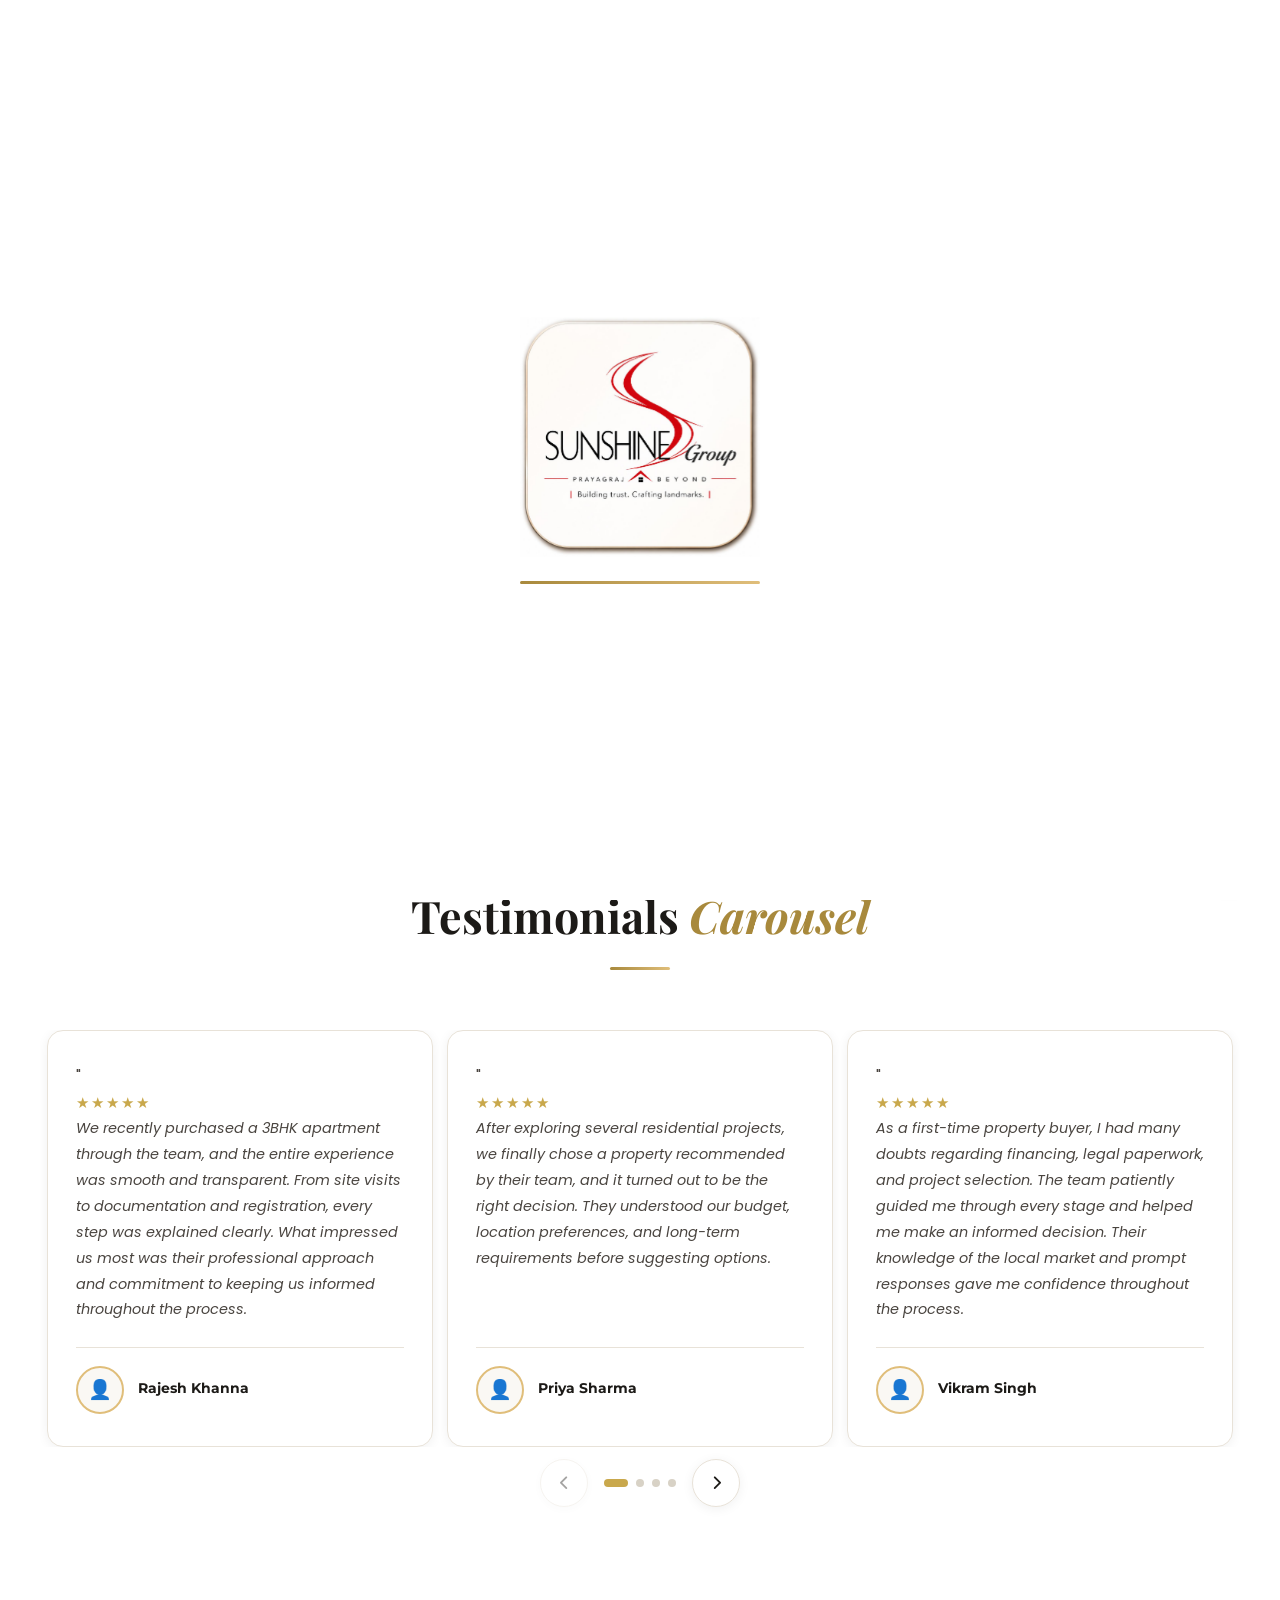
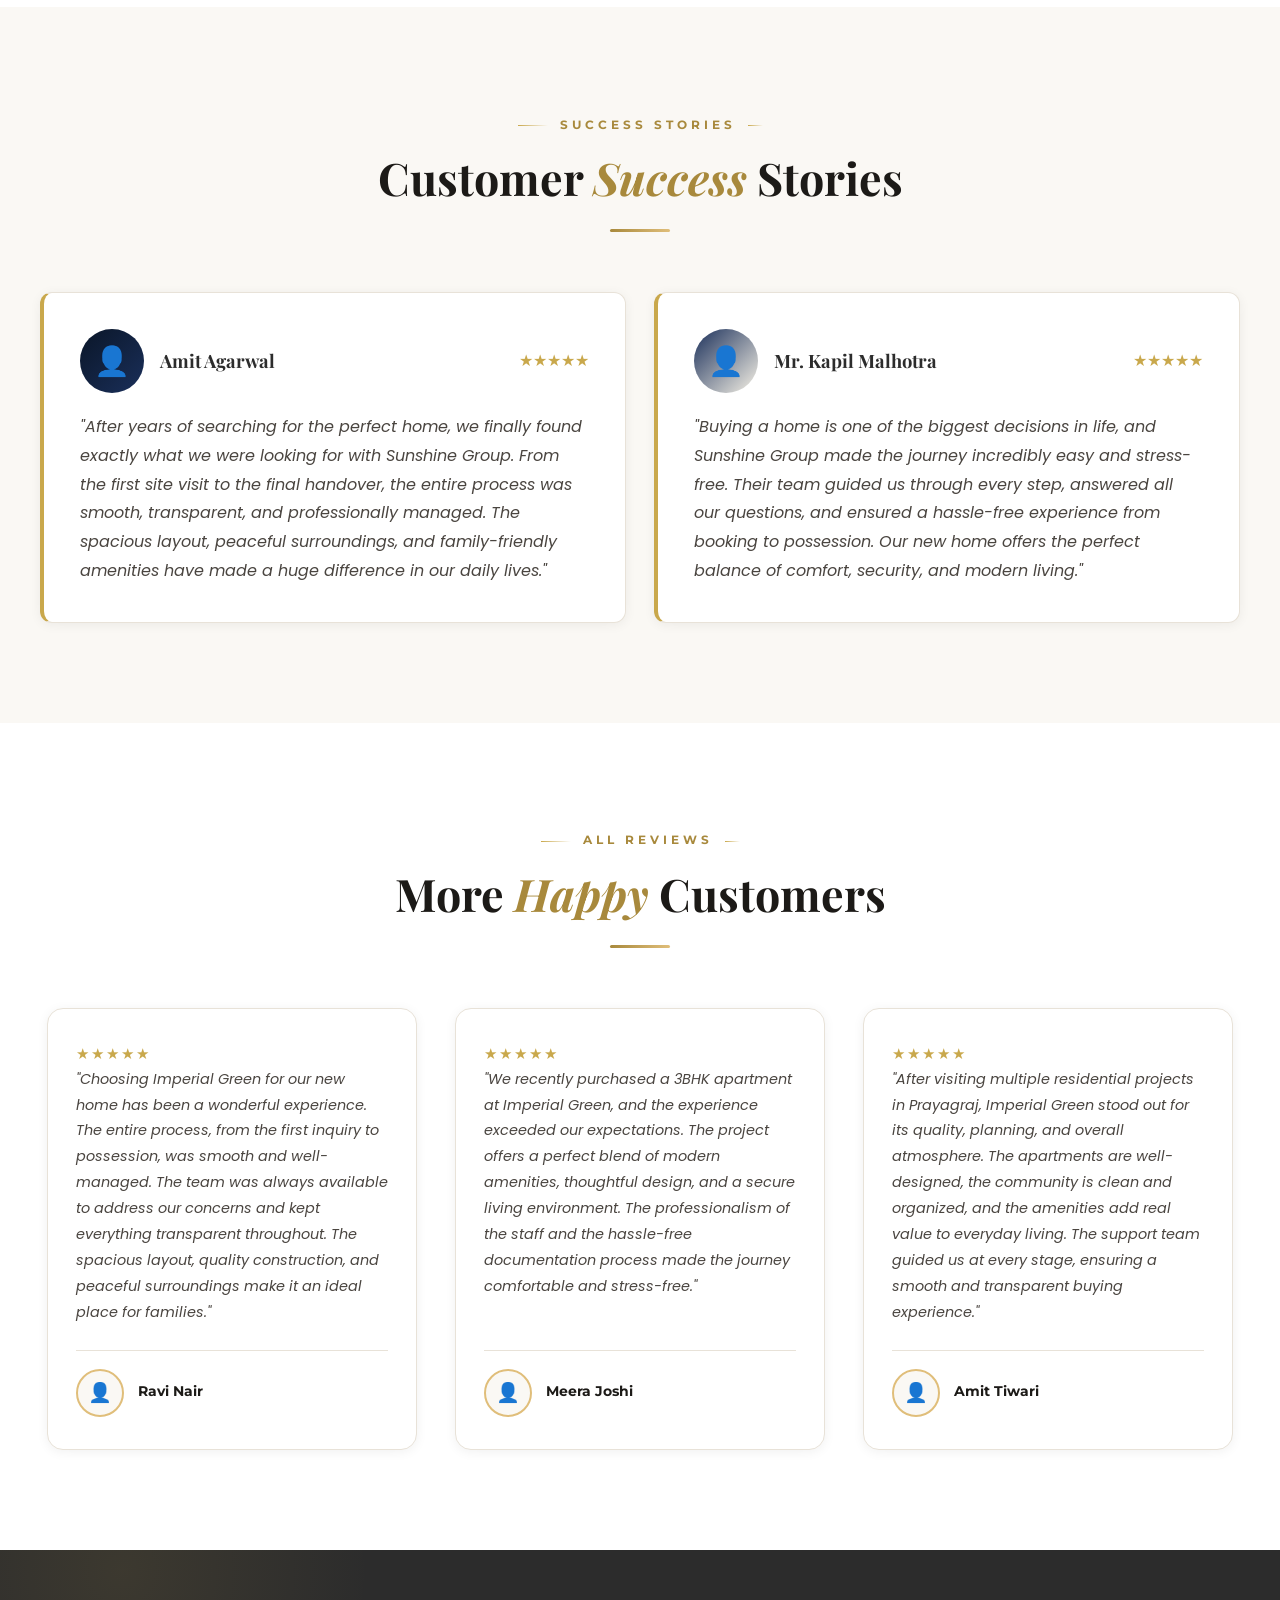
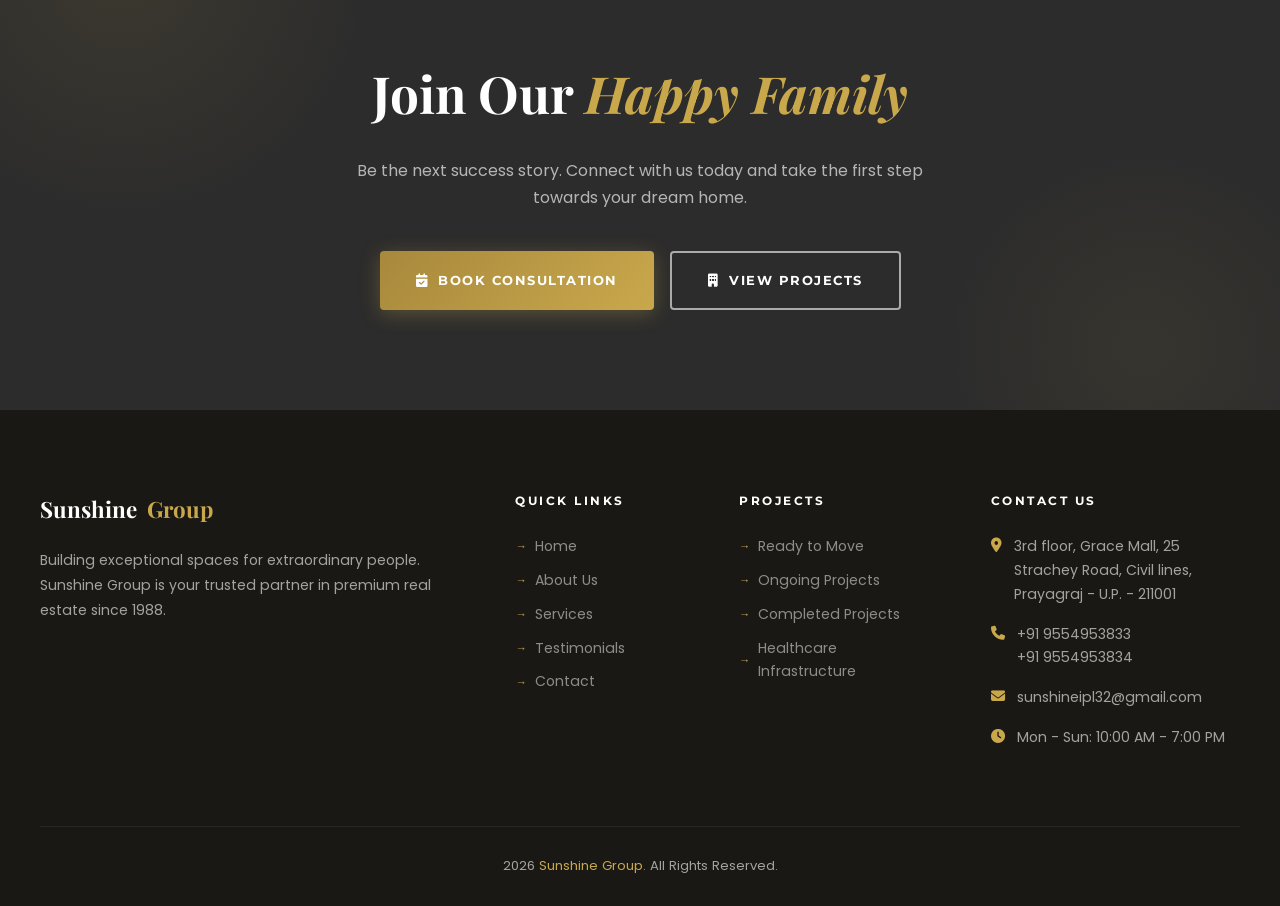
<file: testimonials.html>
﻿<!DOCTYPE html>
<html lang="en">
<head>
  <meta charset="UTF-8">
  <link rel="icon" type="image/jpeg" href="ssg-logo.jpeg">
  <meta name="viewport" content="width=device-width, initial-scale=1.0">
  <meta name="description" content="Client Testimonials — Hear from 5200+ happy families who trusted Luxe Estates for their dream home.">
  <title>Testimonials</title>
  <link rel="preconnect" href="https://fonts.googleapis.com">
  <link href="https://fonts.googleapis.com/css2?family=Playfair+Display:ital,wght@0,400;0,600;0,700;0,800;1,400;1,600&family=Montserrat:wght@300;400;500;600;700;800&family=Poppins:wght@300;400;500;600;700&display=swap" rel="stylesheet">
  <link rel="stylesheet" href="https://cdnjs.cloudflare.com/ajax/libs/font-awesome/6.5.0/css/all.min.css">
  <link rel="stylesheet" href="style.css">
  <style>
    @media (max-width: 768px) {
      .success-grid { grid-template-columns: 1fr !important; gap: 20px !important; }
      .reviews-grid { grid-template-columns: 1fr !important; gap: 16px !important; }
    }
    @media (max-width: 480px) {
      .story-card { padding: 20px 16px; }
      .testimonial-card { padding: 24px 18px; }
    }
  </style>
</head>
<body>

<div id="page-loader"><div class="loader-logo"><img src="ssg-logo.jpeg" alt="Sunshine Group"></div><div class="loader-bar"></div></div>
<button id="scroll-top"><i class="fas fa-chevron-up"></i></button>

<nav class="navbar light">
  <a href="index.html" class="nav-logo"><img src="sunshine-logo.jpeg" alt="Sunshine Group"></a>
  <ul class="nav-links">
    <li class="nav-item"><a href="index.html" class="nav-link">Home</a></li>
    <li class="nav-item"><a href="about.html" class="nav-link">About</a></li>
    <li class="nav-item"><a href="#" class="nav-link">Projects <i class="fas fa-chevron-down"></i></a>
      <div class="dropdown">
        <a href="ready-to-move.html"><i class="fas fa-key"></i> Ready to Move</a>
        <a href="ongoing-projects.html"><i class="fas fa-hard-hat"></i> Ongoing Projects</a>
        <a href="completed-projects.html"><i class="fas fa-check-circle"></i> Completed Projects</a>
        <a href="hospitals.html"><i class="fas fa-hospital"></i> Healthcare Infrastructure</a>
      </div>
    </li>
    <li class="nav-item"><a href="testimonials.html" class="nav-link active">Testimonials</a></li>
    <li class="nav-item"><a href="services.html" class="nav-link">Services</a></li>
    <li class="nav-item"><a href="contact.html" class="nav-link">Contact</a></li>
  </ul>
  <div class="hamburger"><span></span><span></span><span></span></div>
</nav>

<div class="mobile-menu">
  <a href="index.html" class="mobile-nav-link">Home</a>
  <a href="about.html" class="mobile-nav-link">About</a>
  <div class="mobile-projects-group">
    <div class="mobile-projects-group-label"><i class="fas fa-building"></i> Projects</div>
    <a href="ready-to-move.html" class="mobile-nav-link mobile-sub-link"><i class="fas fa-key"></i> Ready to Move</a>
    <a href="ongoing-projects.html" class="mobile-nav-link mobile-sub-link"><i class="fas fa-hard-hat"></i> Ongoing Projects</a>
    <a href="completed-projects.html" class="mobile-nav-link mobile-sub-link"><i class="fas fa-check-circle"></i> Completed Projects</a>
    <a href="hospitals.html" class="mobile-nav-link mobile-sub-link"><i class="fas fa-hospital"></i> Healthcare Infrastructure</a>
  </div>
  <a href="testimonials.html" class="mobile-nav-link">Testimonials</a>
  <a href="services.html" class="mobile-nav-link">Services</a>
  <a href="contact.html" class="mobile-nav-link">Contact</a>
</div>

<div class="page-banner">
  <div class="page-banner-bg" style="background:linear-gradient(135deg,#0a1628,#1a2f5a);"></div>
  <div class="page-banner-content">
    <div class="page-banner-eyebrow">Client Stories</div>
    <h1>What Our <em style="color:var(--gold);font-style:italic;">Clients</em> Say</h1>
    <p>1,000+ families have chosen Sunshine Group. Hear their stories.</p>
    
  </div>
</div>

<!-- Trust Stats -->
<section class="stats-section section-sm">
  <div class="container">
    <div class="stats-grid">
      <div class="stat-item reveal"><div class="stat-icon"><i class="fas fa-users"></i></div><div class="stat-number" data-count="1000" data-suffix="+">0</div><div class="stat-label">Happy Customers</div></div>
      <div class="stat-item reveal reveal-delay-1"><div class="stat-icon"><i class="fas fa-star"></i></div><div class="stat-number" data-count="4" data-suffix=".9">0</div><div class="stat-label">Average Rating</div></div>
      <div class="stat-item reveal reveal-delay-2"><div class="stat-icon"><i class="fas fa-thumbs-up"></i></div><div class="stat-number" data-count="99" data-suffix="%">0</div><div class="stat-label">Would Recommend</div></div>
      <div class="stat-item reveal reveal-delay-3"><div class="stat-icon"><i class="fas fa-repeat"></i></div><div class="stat-number" data-count="42" data-suffix="%">0</div><div class="stat-label">Repeat Customers</div></div>
    </div>
  </div>
</section>

<!-- Review Carousel -->
<section class="section">
  <div class="container">
    <div class="section-header center reveal">
      <div class="section-label">Client Reviews</div>
      <h2 class="section-title">Testimonials <em>Carousel</em></h2>
      <div class="divider-gold center"></div>
    </div>
    <div class="testimonials-slider reveal">
      <div class="testimonials-track">
        <div class="testimonial-card">
          <div class="testimonial-quote">"</div>
          <div class="testimonial-stars">★★★★★</div>
          <p class="testimonial-text">We recently purchased a 3BHK apartment through the team, and the entire experience was smooth and transparent. From site visits to documentation and registration, every step was explained clearly. What impressed us most was their professional approach and commitment to keeping us informed throughout the process.</p>
          <div class="testimonial-author"><div class="testimonial-avatar">👤</div><div><div class="testimonial-name">Rajesh Khanna</div></div></div>
        </div>
        <div class="testimonial-card">
          <div class="testimonial-quote">"</div>
          <div class="testimonial-stars">★★★★★</div>
          <p class="testimonial-text">After exploring several residential projects, we finally chose a property recommended by their team, and it turned out to be the right decision. They understood our budget, location preferences, and long-term requirements before suggesting options.</p>
          <div class="testimonial-author"><div class="testimonial-avatar">👤</div><div><div class="testimonial-name">Priya Sharma</div></div></div>
        </div>
        <div class="testimonial-card">
          <div class="testimonial-quote">"</div>
          <div class="testimonial-stars">★★★★★</div>
          <p class="testimonial-text">As a first-time property buyer, I had many doubts regarding financing, legal paperwork, and project selection. The team patiently guided me through every stage and helped me make an informed decision. Their knowledge of the local market and prompt responses gave me confidence throughout the process.</p>
          <div class="testimonial-author"><div class="testimonial-avatar">👤</div><div><div class="testimonial-name">Vikram Singh</div></div></div>
        </div>
        <div class="testimonial-card">
          <div class="testimonial-quote">"</div>
          <div class="testimonial-stars">★★★★★</div>
          <p class="testimonial-text">Imperial Green in Yamunotri Nagar, Prayagraj, has been a great choice for our new home. We recently purchased a 3BHK flat here, and the entire handover process was very smooth and hassle-free. The staff was supportive and guided us at every step, making the experience stress-free.</p>
          <div class="testimonial-author"><div class="testimonial-avatar">👤</div><div><div class="testimonial-name">Ananya Gupta</div></div></div>
        </div>
        <div class="testimonial-card">
          <div class="testimonial-quote">"</div>
          <div class="testimonial-stars">★★★★★</div>
          <p class="testimonial-text">The gated society offers all modern amenities, good security, and a peaceful environment for families. We are very satisfied with our decision and would highly recommend Imperial Green to anyone looking for a quality home in Yamunotri Nagar, Dabhaon, Marauka Uparhar, Uttar Pradesh.</p>
          <div class="testimonial-author"><div class="testimonial-avatar">👤</div><div><div class="testimonial-name">Arun Mehta</div></div></div>
        </div>
        <div class="testimonial-card">
          <div class="testimonial-quote">"</div>
          <div class="testimonial-stars">★★★★★</div>
          <p class="testimonial-text">We recently moved into our 3BHK apartment at Imperial Green, Yamunotri Nagar, and our experience has been excellent so far. The project is thoughtfully designed with spacious flats, well-maintained common areas, and a secure gated community.</p>
          <div class="testimonial-author"><div class="testimonial-avatar">👤</div><div><div class="testimonial-name">Sunita Verma</div></div></div>
        </div>
      </div>
    </div>
    <div class="slider-controls reveal">
      <button class="slider-btn prev"><i class="fas fa-chevron-left"></i></button>
      <div class="slider-dots"><div class="slider-dot active"></div><div class="slider-dot"></div><div class="slider-dot"></div></div>
      <button class="slider-btn next"><i class="fas fa-chevron-right"></i></button>
    </div>
  </div>
</section>

<!-- Success Stories -->
<section class="section bg-off-white">
  <div class="container">
    <div class="section-header center reveal">
      <div class="section-label">Success Stories</div>
      <h2 class="section-title">Customer <em>Success</em> Stories</h2>
      <div class="divider-gold center"></div>
    </div>
    <div style="display:grid;grid-template-columns:1fr 1fr;gap:28px;" class="reveal success-grid">
      <div class="story-card">
        <div style="display:flex;align-items:center;gap:16px;margin-bottom:20px;">
          <div style="width:64px;height:64px;border-radius:50%;background:linear-gradient(135deg,#0a1628,#1a2f5a);display:flex;align-items:center;justify-content:center;font-size:1.8rem;">👤</div>
          <div>
            <h3 style="font-family:var(--font-display);font-size:1.15rem;color:var(--navy);">Amit Agarwal</h3>
          </div>
          <div style="margin-left:auto;"><span style="color:var(--gold);font-size:1rem;">★★★★★</span></div>
        </div>
        <p style="color:var(--text-body);line-height:1.8;font-style:italic;">"After years of searching for the perfect home, we finally found exactly what we were looking for with Sunshine Group. From the first site visit to the final handover, the entire process was smooth, transparent, and professionally managed. The spacious layout, peaceful surroundings, and family-friendly amenities have made a huge difference in our daily lives."</p>
      </div>
      <div class="story-card">
        <div style="display:flex;align-items:center;gap:16px;margin-bottom:20px;">
          <div style="width:64px;height:64px;border-radius:50%;background:linear-gradient(135deg,#1a2f5a,#c9a84c22);display:flex;align-items:center;justify-content:center;font-size:1.8rem;">👤</div>
          <div>
            <h3 style="font-family:var(--font-display);font-size:1.15rem;color:var(--navy);">Mr. Kapil Malhotra</h3>
          </div>
          <div style="margin-left:auto;"><span style="color:var(--gold);font-size:1rem;">★★★★★</span></div>
        </div>
        <p style="color:var(--text-body);line-height:1.8;font-style:italic;">"Buying a home is one of the biggest decisions in life, and Sunshine Group made the journey incredibly easy and stress-free. Their team guided us through every step, answered all our questions, and ensured a hassle-free experience from booking to possession. Our new home offers the perfect balance of comfort, security, and modern living."</p>
      </div>
    </div>
  </div>
</section>

<!-- All Reviews Grid -->
<section class="section">
  <div class="container">
    <div class="section-header center reveal">
      <div class="section-label">All Reviews</div>
      <h2 class="section-title">More <em>Happy</em> Customers</h2>
      <div class="divider-gold center"></div>
    </div>
    <div style="display:grid;grid-template-columns:repeat(3,1fr);gap:24px;" class="reveal reviews-grid">
      <div class="testimonial-card"><div class="testimonial-stars">★★★★★</div><p class="testimonial-text">"Choosing Imperial Green for our new home has been a wonderful experience. The entire process, from the first inquiry to possession, was smooth and well-managed. The team was always available to address our concerns and kept everything transparent throughout. The spacious layout, quality construction, and peaceful surroundings make it an ideal place for families."</p><div class="testimonial-author"><div class="testimonial-avatar">👤</div><div><div class="testimonial-name">Ravi Nair</div></div></div></div>
      <div class="testimonial-card"><div class="testimonial-stars">★★★★★</div><p class="testimonial-text">"We recently purchased a 3BHK apartment at Imperial Green, and the experience exceeded our expectations. The project offers a perfect blend of modern amenities, thoughtful design, and a secure living environment. The professionalism of the staff and the hassle-free documentation process made the journey comfortable and stress-free."</p><div class="testimonial-author"><div class="testimonial-avatar">👤</div><div><div class="testimonial-name">Meera Joshi</div></div></div></div>
      <div class="testimonial-card"><div class="testimonial-stars">★★★★★</div><p class="testimonial-text">"After visiting multiple residential projects in Prayagraj, Imperial Green stood out for its quality, planning, and overall atmosphere. The apartments are well-designed, the community is clean and organized, and the amenities add real value to everyday living. The support team guided us at every stage, ensuring a smooth and transparent buying experience."</p><div class="testimonial-author"><div class="testimonial-avatar">👤</div><div><div class="testimonial-name">Amit Tiwari</div></div></div></div>
    </div>
  </div>
</section>

<section class="cta-section">
  <div class="cta-content reveal">
    <h2 class="cta-title">Join Our <em style="color:var(--gold);font-style:italic;">Happy Family</em></h2>
    <p class="cta-subtitle">Be the next success story. Connect with us today and take the first step towards your dream home.</p>
    <div class="cta-actions">
      <a href="contact.html" class="btn btn-gold btn-lg"><i class="fas fa-calendar-check"></i> Book Consultation</a>
      <a href="ongoing-projects.html" class="btn btn-outline-white btn-lg"><i class="fas fa-building"></i> View Projects</a>
    </div>
  </div>
</section>

<footer class="footer" role="contentinfo">
  <div class="container">
    <div class="footer-top">
      <div class="footer-brand">
        <div class="footer-logo">
          Sunshine <span>Group</span>
        </div>
        <p class="footer-desc">Building exceptional spaces for extraordinary people. Sunshine Group is your trusted partner in premium real estate since 1988.</p>
      </div>
      <div class="footer-links-row">
        <div class="footer-links-col">
          <h4 class="footer-heading">Quick Links</h4>
          <ul class="footer-links">
            <li><a href="index.html">Home</a></li>
            <li><a href="about.html">About Us</a></li>
            <li><a href="services.html">Services</a></li>
            <li><a href="testimonials.html">Testimonials</a></li>
            <li><a href="contact.html">Contact</a></li>
          </ul>
        </div>
        <div class="footer-links-col">
          <h4 class="footer-heading">Projects</h4>
          <ul class="footer-links">
            <li><a href="ready-to-move.html">Ready to Move</a></li>
            <li><a href="ongoing-projects.html">Ongoing Projects</a></li>
            <li><a href="completed-projects.html">Completed Projects</a></li>
            <li><a href="hospitals.html">Healthcare Infrastructure</a></li>
          </ul>
        </div>
      </div>
      <div>
        <h4 class="footer-heading">Contact Us</h4>
        <div class="footer-contact-item">
          <i class="fas fa-map-marker-alt"></i>
          <span>3rd floor, Grace Mall, 25 Strachey Road, Civil lines, Prayagraj - U.P. - 211001</span>
        </div>
        <div class="footer-contact-item">
          <i class="fas fa-phone"></i>
          <span>+91 9554953833<br>+91 9554953834</span>
        </div>
        <div class="footer-contact-item">
          <i class="fas fa-envelope"></i>
          <span>sunshineipl32@gmail.com</span>
        </div>
        <div class="footer-contact-item">
          <i class="fas fa-clock"></i>
          <span>Mon - Sun: 10:00 AM - 7:00 PM</span>
        </div>
      </div>
    </div>
    <div class="footer-bottom">
      <p class="footer-copy">2026 <span>Sunshine Group</span>. All Rights Reserved.</p>
    </div>
  </div>
</footer>

<script src="script.js"></script>
</body>
</html>
</file>
<file: style.css>
@import url('https://fonts.googleapis.com/css2?family=Playfair+Display:ital,wght@0,400;0,600;0,700;0,800;1,400;1,600&family=Montserrat:wght@300;400;500;600;700;800&family=Poppins:wght@300;400;500;600;700&display=swap');

/* ─── CSS Variables ──────────────────────────────────────── */
:root {
  --navy: #2c2c2c;
  --navy-mid: #3d3d3d;
  --navy-light: #555555;
  --gold: #c9a84c;
  --gold-light: #e0be7a;
  --gold-dark: #a8893c;
  --white: #ffffff;
  --off-white: #faf8f4;
  --gray-light: #f0ece4;
  --gray-mid: #d8d2c6;
  --gray-text: #8a8070;
  --text-dark: #1c1a17;
  --text-body: #4a4540;
  --surface-dark: #2c2c2c;
  --surface-mid: #3d3d3d;
  --surface-warm: #f5f1eb;
  --surface-card: #ffffff;
  --border-color: #e8e2d8;
  --font-display: 'Playfair Display', Georgia, serif;
  --font-heading: 'Montserrat', sans-serif;
  --font-body: 'Poppins', sans-serif;
  --shadow-sm: 0 2px 12px rgba(0,0,0,0.06);
  --shadow-md: 0 8px 32px rgba(0,0,0,0.10);
  --shadow-lg: 0 20px 60px rgba(0,0,0,0.14);
  --shadow-gold: 0 8px 32px rgba(201,168,76,0.28);
  --transition: 0.35s cubic-bezier(0.4, 0, 0.2, 1);
  --transition-slow: 0.6s cubic-bezier(0.4, 0, 0.2, 1);
  --border-radius: 4px;
  --border-radius-lg: 12px;
}

/* ─── Reset & Base ───────────────────────────────────────── */
*, *::before, *::after { box-sizing: border-box; margin: 0; padding: 0; }
html { scroll-behavior: smooth; font-size: 16px; overflow-x: hidden; }
body { font-family: var(--font-body); color: var(--text-body); background: var(--white); line-height: 1.7; overflow-x: hidden; }
img { max-width: 100%; height: auto; display: block; }
a { text-decoration: none; color: inherit; transition: var(--transition); }
ul { list-style: none; }
button { cursor: pointer; border: none; background: none; font-family: inherit; }
input, textarea, select { font-family: inherit; }

/* ─── Loader ─────────────────────────────────────────────── */
#page-loader {
  position: fixed; inset: 0;
  background: var(--white);
  z-index: 9999;
  display: flex; align-items: center; justify-content: center;
  flex-direction: column; gap: 24px;
  transition: opacity 0.6s ease, visibility 0.6s ease;
}
#page-loader.hidden { opacity: 0; visibility: hidden; }
.loader-logo { display: flex; align-items: center; justify-content: center; }
.loader-logo img {
  width: 240px;
  max-width: 80vw;
  height: auto;
  object-fit: contain;
  display: block;
  transform: translateZ(0);
  -webkit-backface-visibility: hidden;
  backface-visibility: hidden;
  image-rendering: -webkit-optimize-contrast;
}
.loader-bar { width: 240px; height: 3px; background: var(--gray-light); border-radius: 2px; overflow: hidden; }
.loader-bar::after { content: ''; display: block; width: 0%; height: 100%; background: linear-gradient(90deg, var(--gold-dark), var(--gold-light)); animation: loaderFill 1.8s ease forwards; }
@keyframes loaderFill { to { width: 100%; } }

/* ─── WhatsApp Button ────────────────────────────────────── */
#scroll-top {
  position: fixed; bottom: 24px; right: 24px;
  width: 54px; height: 54px;
  background: #25D366; color: #ffffff;
  border-radius: 50%;
  display: flex; align-items: center; justify-content: center;
  font-size: 1.5rem;
  box-shadow: 0 4px 20px rgba(37,211,102,0.4);
  opacity: 1; visibility: visible; transform: translateY(0);
  transition: var(--transition); z-index: 1000; text-decoration: none;
}
#scroll-top:hover { background: #1ebe5d; transform: translateY(-4px) scale(1.08); box-shadow: 0 8px 28px rgba(37,211,102,0.5); }
#scroll-top.visible { opacity: 1; visibility: visible; transform: translateY(0); }

/* ─── Navigation ─────────────────────────────────────────── */
.navbar {
  position: fixed; top: 0; left: 0; right: 0; z-index: 900;
  padding: 0 48px; height: 90px;
  display: flex; align-items: center; justify-content: space-between;
  transition: var(--transition); background: transparent;
}
.navbar.scrolled { background: rgba(255,255,255,0.97); backdrop-filter: blur(12px); height: 78px; box-shadow: 0 2px 20px rgba(0,0,0,0.08); }
.navbar.light { background: rgba(255,255,255,0.97); backdrop-filter: blur(12px); box-shadow: 0 2px 20px rgba(0,0,0,0.06); }
.navbar.scrolled .nav-link, .navbar.light .nav-link { color: var(--text-dark); }
.navbar.scrolled .nav-link:hover, .navbar.light .nav-link:hover,
.navbar.scrolled .nav-link.active, .navbar.light .nav-link.active { color: var(--gold-dark); }
.navbar.scrolled .nav-logo img, .navbar.light .nav-logo img { filter: none; }

.nav-logo {
  display: flex; align-items: center; flex-shrink: 0;
}
.nav-logo img {
  height: 70px;
  width: auto;
  object-fit: contain;
  display: block;
  transition: opacity 0.25s ease;
}
.nav-logo img:hover {
  opacity: 0.85;
  transform: translateZ(0) scale(1.04);
}
.nav-links { display: flex; align-items: center; gap: 2px; }
.nav-item { position: relative; }
.nav-link {
  display: flex; align-items: center; gap: 5px; padding: 10px 16px;
  color: rgba(255,255,255,0.9); font-family: var(--font-heading); font-size: 0.78rem;
  font-weight: 600; letter-spacing: 1.2px; text-transform: uppercase; border-radius: 4px; transition: var(--transition);
}
.nav-link:hover, .nav-link.active { color: var(--gold-light); }
.nav-link i { font-size: 0.6rem; transition: transform 0.3s ease; }
.nav-item:hover .nav-link i { transform: rotate(180deg); }

.dropdown {
  position: absolute; top: calc(100% + 12px); left: 0;
  background: var(--white); border: 1px solid var(--border-color); border-radius: 10px;
  padding: 8px 0; min-width: 220px; box-shadow: var(--shadow-lg);
  opacity: 0; visibility: hidden; transform: translateY(-8px); transition: var(--transition);
}
.nav-item:hover .dropdown { opacity: 1; visibility: visible; transform: translateY(0); }
.dropdown a {
  display: flex; align-items: center; gap: 10px; padding: 12px 20px;
  color: var(--text-body); font-family: var(--font-heading); font-size: 0.76rem;
  font-weight: 500; letter-spacing: 0.8px; text-transform: uppercase; transition: var(--transition);
}
.dropdown a:hover { color: var(--gold-dark); background: var(--off-white); padding-left: 26px; }
.dropdown a i { font-size: 0.8rem; color: var(--gold); }

.nav-cta {
  padding: 11px 24px;
  background: linear-gradient(135deg, var(--gold-dark), var(--gold));
  color: var(--white) !important; font-weight: 700 !important;
  border-radius: 4px; letter-spacing: 0.8px !important;
  box-shadow: 0 4px 15px rgba(201,168,76,0.3); transition: var(--transition) !important;
}
.nav-cta:hover { transform: translateY(-2px); box-shadow: var(--shadow-gold); background: linear-gradient(135deg, var(--gold), var(--gold-light)) !important; }

.hamburger { display: none; flex-direction: column; gap: 5px; padding: 8px; cursor: pointer; }
.hamburger span { display: block; width: 24px; height: 2px; background: var(--text-dark); border-radius: 2px; transition: var(--transition); }
.navbar:not(.scrolled):not(.light) .hamburger span { background: var(--white); }
.hamburger.active span:nth-child(1) { transform: translateY(7px) rotate(45deg); }
.hamburger.active span:nth-child(2) { opacity: 0; }
.hamburger.active span:nth-child(3) { transform: translateY(-7px) rotate(-45deg); }

.mobile-menu {
  display: none;
  position: fixed; top: 0; left: 0; right: 0; bottom: 0;
  background: var(--white); z-index: 850;
  padding: 90px 28px 40px; overflow-y: auto;
  transform: translateX(-100%);
  transition: transform 0.4s cubic-bezier(0.4, 0, 0.2, 1);
}
.mobile-menu.open { transform: translateX(0); }
.mobile-nav-link {
  display: block; padding: 14px 0; border-bottom: 1px solid var(--border-color);
  color: var(--text-dark); font-family: var(--font-display); font-size: 1.4rem; font-weight: 600;
}
.mobile-nav-link:hover { color: var(--gold-dark); }
.mobile-sub {
  padding: 6px 0 12px 20px;
  border-left: 2px solid var(--gold);
  margin-left: 4px;
  margin-top: 4px;
  margin-bottom: 4px;
}
.mobile-sub a {
  display: block; padding: 9px 0;
  color: var(--gray-text); font-family: var(--font-heading);
  font-size: 0.85rem; letter-spacing: 1px; text-transform: uppercase; transition: var(--transition);
}
.mobile-sub a:hover { color: var(--gold-dark); padding-left: 6px; }

/* Always-visible Projects group in mobile menu */
.mobile-projects-group {
  border-bottom: 1px solid var(--border-color);
  padding-bottom: 8px; margin-bottom: 0;
}
.mobile-projects-group-label {
  display: flex; align-items: center; gap: 10px;
  padding: 14px 0 10px;
  font-family: var(--font-display); font-size: 1.4rem; font-weight: 600;
  color: var(--gold-dark); pointer-events: none;
}
.mobile-sub-link {
  display: flex !important; align-items: center; gap: 10px;
  padding: 9px 0 9px 16px !important;
  border-bottom: none !important;
  border-left: 2px solid var(--gold);
  margin-left: 4px;
  color: var(--gray-text) !important;
  font-family: var(--font-heading) !important;
  font-size: 0.85rem !important; letter-spacing: 1px; text-transform: uppercase;
}
.mobile-sub-link i { color: var(--gold); font-size: 0.8rem; width: 14px; text-align: center; }
.mobile-sub-link:last-child { margin-bottom: 8px; }
.mobile-sub-link:hover { color: var(--gold-dark) !important; padding-left: 22px !important; }

/* ─── Page Banner ────────────────────────────────────────── */
.page-banner {
  height: 380px; position: relative; display: flex; align-items: center;
  overflow: hidden; background: linear-gradient(135deg, #f5efe3 0%, #faf8f4 50%, #f0e8d8 100%);
}
.page-banner::before {
  content: ''; position: absolute; inset: 0;
  background: linear-gradient(135deg, rgba(44,44,44,0.88) 0%, rgba(60,55,45,0.75) 60%, rgba(201,168,76,0.15) 100%);
  z-index: 1;
}
.page-banner-bg {
  position: absolute; inset: 0; background-size: cover; background-position: center;
  transform: scale(1.05); transition: transform 8s ease; filter: brightness(0.25) saturate(0.8);
}
.page-banner:hover .page-banner-bg { transform: scale(1.0); }
.page-banner-overlay {
  position: absolute; inset: 0;
  background: linear-gradient(108deg, rgba(28,22,14,0.82) 0%, rgba(44,35,20,0.6) 60%, rgba(44,35,20,0.25) 100%);
  z-index: 1;
}
.page-banner-content { position: relative; z-index: 2; padding: 0 60px; }
.page-banner-eyebrow {
  font-family: var(--font-heading); font-size: 0.72rem; font-weight: 700;
  letter-spacing: 4px; text-transform: uppercase; color: var(--gold);
  margin-bottom: 16px; display: flex; align-items: center; gap: 12px;
}
.page-banner-eyebrow::before { content: ''; display: block; width: 40px; height: 1px; background: var(--gold); }
.page-banner-title {
  font-family: var(--font-display); font-size: clamp(2rem, 5vw, 4rem);
  color: var(--white); font-weight: 800; line-height: 1.1; margin-bottom: 16px;
}
.page-banner-title em { color: var(--gold); font-style: italic; }
.page-banner-subtitle { font-size: 1rem; color: rgba(255,255,255,0.75); line-height: 1.8; max-width: 540px; }
.page-banner h1 {
  font-family: var(--font-display); font-size: clamp(2.2rem, 5vw, 4rem);
  color: var(--white); font-weight: 700; line-height: 1.15; margin-bottom: 16px;
}
.page-banner p { color: rgba(255,255,255,0.75); font-size: 1rem; max-width: 500px; }

/* ─── Utilities ──────────────────────────────────────────── */
.container { max-width: 1280px; margin: 0 auto; padding: 0 40px; }
.section { padding: 100px 0; }
.section-sm { padding: 60px 0; }
.section-label {
  display: inline-flex; align-items: center; gap: 12px;
  font-family: var(--font-heading); font-size: 0.72rem; font-weight: 700;
  letter-spacing: 4px; text-transform: uppercase; color: var(--gold-dark); margin-bottom: 16px;
}
.section-label::before, .section-label::after { content: ''; display: block; height: 1px; background: linear-gradient(90deg, var(--gold), transparent); }
.section-label::before { width: 30px; }
.section-label::after { width: 15px; }
.section-title { font-family: var(--font-display); font-size: clamp(1.8rem, 3.5vw, 3rem); font-weight: 700; color: var(--text-dark); line-height: 1.2; margin-bottom: 20px; }
.section-title.white { color: var(--white); }
.section-title em { color: var(--gold-dark); font-style: italic; }
.section-subtitle { font-size: 1rem; color: var(--gray-text); max-width: 580px; line-height: 1.8; }
.section-header { margin-bottom: 60px; }
.section-header.center { text-align: center; }
.section-header.center .section-label { justify-content: center; }
.section-header.center .section-subtitle { margin: 0 auto; }

/* Buttons */
.btn {
  display: inline-flex; align-items: center; gap: 10px; padding: 14px 32px;
  font-family: var(--font-heading); font-size: 0.78rem; font-weight: 700;
  letter-spacing: 1.5px; text-transform: uppercase; border-radius: var(--border-radius);
  transition: var(--transition); position: relative; overflow: hidden;
}
.btn::before { content: ''; position: absolute; inset: 0; background: rgba(255,255,255,0.12); transform: translateX(-100%); transition: transform 0.4s ease; }
.btn:hover::before { transform: translateX(0); }
.btn-gold { background: linear-gradient(135deg, var(--gold-dark), var(--gold)); color: var(--white); box-shadow: 0 4px 20px rgba(201,168,76,0.3); }
.btn-gold:hover { transform: translateY(-3px); box-shadow: var(--shadow-gold); }
.btn-outline-gold { border: 2px solid var(--gold); color: var(--gold-dark); background: transparent; }
.btn-outline-gold:hover { background: var(--gold); color: var(--white); transform: translateY(-2px); }
.btn-navy { background: var(--surface-dark); color: var(--white); }
.btn-navy:hover { background: var(--surface-mid); transform: translateY(-2px); box-shadow: var(--shadow-md); }
.btn-outline-white { border: 2px solid rgba(255,255,255,0.6); color: var(--white); background: transparent; }
.btn-outline-white:hover { border-color: var(--white); background: rgba(255,255,255,0.15); transform: translateY(-2px); }
.btn-lg { padding: 16px 36px; font-size: 0.82rem; }
.btn-sm { padding: 10px 22px; font-size: 0.72rem; }
.divider-gold { width: 60px; height: 3px; background: linear-gradient(90deg, var(--gold-dark), var(--gold-light)); margin: 24px 0; border-radius: 2px; }
.divider-gold.center { margin: 24px auto; }
.text-gold { color: var(--gold); }
.text-navy { color: var(--text-dark); }
.text-white { color: var(--white); }
.text-gray { color: var(--gray-text); }
.bg-navy { background: var(--surface-dark); }
.bg-off-white { background: var(--off-white); }
.bg-gray { background: var(--gray-light); }

/* ─── Scroll Animations ──────────────────────────────────── */
.reveal { opacity: 0; transform: translateY(40px); transition: opacity 0.7s ease, transform 0.7s ease; }
.reveal.active { opacity: 1; transform: translateY(0); }
.reveal-left { opacity: 0; transform: translateX(-40px); transition: opacity 0.7s ease, transform 0.7s ease; }
.reveal-left.active { opacity: 1; transform: translateX(0); }
.reveal-right { opacity: 0; transform: translateX(40px); transition: opacity 0.7s ease, transform 0.7s ease; }
.reveal-right.active { opacity: 1; transform: translateX(0); }
.reveal-delay-1 { transition-delay: 0.1s; }
.reveal-delay-2 { transition-delay: 0.2s; }
.reveal-delay-3 { transition-delay: 0.3s; }
.reveal-delay-4 { transition-delay: 0.4s; }
.reveal-delay-5 { transition-delay: 0.5s; }

/* ─── Hero Section ───────────────────────────────────────── */
.hero { position: relative; min-height: 100vh; display: flex; flex-direction: column; justify-content: space-between; overflow: hidden; box-sizing: border-box; }
.hero-slides { position: absolute; inset: 0; }
.hero-slide { position: absolute; inset: 0; opacity: 0; transition: opacity 1.8s ease; }
.hero-slide.active { opacity: 1; }
.hero-slide-bg { position: absolute; inset: 0; transition: transform 8s ease; }
.hero-slide.active .hero-slide-bg { transform: scale(1.04); }
.hero-slide-deco { position: absolute; transition: opacity 1.8s ease; }
.hero-slide-letter { position: absolute; font-family: var(--font-display); font-size: 42vw; font-weight: 800; color: rgba(201,168,76,0.05); line-height: 1; pointer-events: none; user-select: none; z-index: 0; }
.hero-grid-overlay { position: absolute; inset: 0; z-index: 1; background-image: radial-gradient(circle, rgba(201,168,76,0.12) 1px, transparent 1px); background-size: 48px 48px; mask-image: linear-gradient(135deg, transparent 40%, rgba(0,0,0,0.4) 100%); pointer-events: none; }
.hero-overlay { position: absolute; inset: 0; background: linear-gradient(108deg, rgba(20,16,10,0.95) 0%, rgba(30,24,14,0.85) 40%, rgba(30,24,14,0.55) 70%, rgba(30,24,14,0.2) 100%); z-index: 2; }
.hero-accent-bar { position: absolute; left: 0; top: 15%; bottom: 15%; width: 4px; background: linear-gradient(180deg, transparent, var(--gold), transparent); z-index: 3; opacity: 0; animation: heroIn 1s 1s ease forwards; }
.hero-content { position: relative; z-index: 4; flex: 1; display: flex; flex-direction: column; justify-content: center; padding: 100px 80px 48px 88px; max-width: 780px; }
.hero-title { font-family: var(--font-display); font-size: clamp(2.6rem, 5.5vw, 5.2rem); color: var(--white); font-weight: 800; line-height: 1.1; margin-bottom: 24px; letter-spacing: -0.5px; opacity: 0; transform: translateY(36px); animation: heroIn 0.9s 0.6s ease forwards; }
.hero-title em { color: var(--gold); font-style: italic; display: inline; }
.hero-subtitle { font-size: 1.06rem; color: rgba(255,255,255,0.75); line-height: 1.85; margin-bottom: 28px; max-width: 520px; opacity: 0; transform: translateY(20px); animation: heroIn 0.8s 0.8s ease forwards; }
.hero-trust-row { display: flex; flex-wrap: wrap; gap: 10px; margin-bottom: 36px; opacity: 0; transform: translateY(16px); animation: heroIn 0.8s 0.95s ease forwards; }
.hero-trust-badge { display: inline-flex; align-items: center; gap: 7px; background: rgba(201,168,76,0.12); border: 1px solid rgba(201,168,76,0.3); color: var(--gold-light); font-family: var(--font-heading); font-size: 0.72rem; font-weight: 700; letter-spacing: 0.8px; text-transform: uppercase; padding: 7px 14px; border-radius: 20px; }
.hero-trust-badge i { font-size: 0.65rem; color: var(--gold); }
.hero-actions { display: flex; flex-wrap: wrap; gap: 16px; opacity: 0; transform: translateY(20px); animation: heroIn 0.8s 1.1s ease forwards; }
@keyframes heroIn { to { opacity: 1; transform: translateY(0); } }

.hero-float-card { position: absolute; top: 38%; right: 80px; z-index: 5; background: rgba(255,255,255,0.08); backdrop-filter: blur(16px); border: 1px solid rgba(201,168,76,0.35); border-radius: 14px; padding: 18px 20px; display: flex; align-items: center; gap: 14px; max-width: 280px; opacity: 0; transform: translateX(30px); animation: floatCardIn 0.9s 1.4s ease forwards; transition: var(--transition); }
.hero-float-card:hover { background: rgba(201,168,76,0.14); border-color: var(--gold); transform: translateX(0) translateY(-4px); }
@keyframes floatCardIn { to { opacity: 1; transform: translateX(0); } }
.hero-float-icon { width: 44px; height: 44px; border-radius: 10px; background: linear-gradient(135deg, var(--gold-dark), var(--gold)); display: flex; align-items: center; justify-content: center; color: var(--white); font-size: 1.1rem; flex-shrink: 0; }
.hero-float-text { flex: 1; }
.hero-float-text strong { display: block; font-family: var(--font-heading); font-size: 0.7rem; font-weight: 700; letter-spacing: 1.5px; text-transform: uppercase; color: var(--gold-light); margin-bottom: 3px; }
.hero-float-text span { font-size: 0.85rem; color: rgba(255,255,255,0.85); font-weight: 500; }
.hero-float-arrow { width: 32px; height: 32px; border-radius: 50%; background: rgba(201,168,76,0.18); border: 1px solid rgba(201,168,76,0.35); display: flex; align-items: center; justify-content: center; color: var(--gold); font-size: 0.75rem; flex-shrink: 0; transition: var(--transition); }
.hero-float-arrow:hover { background: var(--gold); color: var(--white); }

.hero-stats { position: relative; z-index: 4; display: grid; grid-template-columns: repeat(6, 1fr); border-top: 1px solid rgba(201,168,76,0.2); flex-shrink: 0; }
.hero-stat { padding: 28px 32px; background: rgba(255,252,248,0.07); backdrop-filter: blur(14px); border-top: 2px solid transparent; text-align: center; transition: var(--transition); position: relative; }
.hero-stat::after { content: ''; position: absolute; top: 0; left: 0; right: 0; height: 2px; background: linear-gradient(90deg, var(--gold-dark), var(--gold-light)); transform: scaleX(0); transition: transform 0.4s ease; }
.hero-stat:hover::after { transform: scaleX(1); }
.hero-stat:hover { background: rgba(201,168,76,0.12); }
.hero-stat-number { font-family: var(--font-display); font-size: 2.5rem; font-weight: 700; color: var(--gold-light); line-height: 1; margin-bottom: 6px; }
.hero-stat-label { font-family: var(--font-heading); font-size: 0.68rem; font-weight: 600; letter-spacing: 2px; text-transform: uppercase; color: rgba(255,255,255,0.5); }
.hero-slide-controls { position: relative; z-index: 5; display: flex; gap: 10px; margin-top: 32px; }
.slide-dot { width: 30px; height: 3px; background: rgba(255,255,255,0.3); border-radius: 2px; cursor: pointer; transition: var(--transition); }
.slide-dot.active { background: var(--gold); width: 54px; }

/* ─── Hero Slide Info (per-project overlay) ──────────────── */
.hero-slide-info-wrap {
  position: relative;
  min-height: 180px;
  margin-bottom: 28px;
}
.hero-slide-info {
  position: absolute;
  top: 0; left: 0; width: 100%;
  opacity: 0;
  transform: translateY(18px);
  transition: opacity 0.8s ease, transform 0.8s ease;
  pointer-events: none;
}
.hero-slide-info.active {
  opacity: 1;
  transform: translateY(0);
  pointer-events: auto;
}
.slide-rera-tag {
  display: inline-flex; align-items: center; gap: 7px;
  font-family: var(--font-heading); font-size: 0.7rem; font-weight: 600;
  letter-spacing: 0.5px; color: var(--gold-light);
  background: rgba(201,168,76,0.12); border: 1px solid rgba(201,168,76,0.35);
  padding: 6px 14px; border-radius: 4px; margin-bottom: 14px;
}
.slide-rera-tag i { font-size: 0.6rem; }
.slide-project-title {
  font-family: var(--font-display);
  font-size: clamp(1.8rem, 4vw, 3.6rem);
  color: var(--white); font-weight: 800; line-height: 1.1;
  margin-bottom: 12px; letter-spacing: -0.5px;
}
.slide-project-title em { color: var(--gold); font-style: italic; }
.slide-location {
  display: flex; align-items: center; gap: 8px;
  font-size: 0.92rem; color: rgba(255,255,255,0.72);
  margin-bottom: 20px;
}
.slide-location i { color: var(--gold); font-size: 0.8rem; }
.slide-know-more { display: inline-flex; align-items: center; gap: 8px; }

/* ─── Intro Grid ─────────────────────────────────────────── */
.intro-grid { display: grid; grid-template-columns: 1fr 1fr; gap: 80px; align-items: center; }
.intro-visual { position: relative; }
.intro-img-main { width: 100%; height: 540px; object-fit: cover; border-radius: 8px; }
.intro-img-main-placeholder { width: 100%; height: 480px; background: linear-gradient(135deg, #f0e8d8, #e8dece); border-radius: 8px; display: flex; align-items: center; justify-content: center; font-size: 6rem; border: 1px solid var(--border-color); }
.intro-badge { position: absolute; bottom: -30px; right: -30px; width: 160px; height: 160px; background: linear-gradient(135deg, var(--gold-dark), var(--gold)); border-radius: 50%; display: flex; flex-direction: column; align-items: center; justify-content: center; text-align: center; box-shadow: var(--shadow-gold); }
.intro-badge-num { font-family: var(--font-display); font-size: 2.8rem; font-weight: 800; color: var(--white); line-height: 1; }
.intro-badge-text { font-family: var(--font-heading); font-size: 0.62rem; font-weight: 700; color: rgba(255,255,255,0.85); letter-spacing: 1px; text-transform: uppercase; text-align: center; padding: 0 12px; }
.intro-features { display: grid; grid-template-columns: 1fr 1fr; gap: 20px; margin-top: 40px; }
.intro-feature { display: flex; align-items: flex-start; gap: 14px; padding: 20px; background: var(--white); border-radius: 8px; border-left: 3px solid var(--gold); box-shadow: var(--shadow-sm); transition: var(--transition); }
.intro-feature:hover { box-shadow: var(--shadow-md); transform: translateY(-2px); }
.intro-feature-icon { width: 44px; height: 44px; background: linear-gradient(135deg, var(--gold-dark), var(--gold)); border-radius: 8px; display: flex; align-items: center; justify-content: center; color: var(--white); font-size: 1rem; flex-shrink: 0; }
.intro-feature-title { font-family: var(--font-heading); font-size: 0.82rem; font-weight: 700; color: var(--text-dark); margin-bottom: 4px; text-transform: uppercase; letter-spacing: 0.5px; }
.intro-feature-desc { font-size: 0.82rem; color: var(--gray-text); line-height: 1.5; }

/* ─── Project Cards ──────────────────────────────────────── */
.projects-grid { display: grid; grid-template-columns: repeat(3, 1fr); gap: 30px; }
.projects-grid.two-col { grid-template-columns: repeat(2, 1fr); }
.projects-grid.four-col { grid-template-columns: repeat(4, 1fr); }
.project-card { background: var(--white); border-radius: 12px; overflow: hidden; box-shadow: var(--shadow-sm); border: 1px solid var(--border-color); transition: var(--transition); position: relative; }
.project-card:hover { transform: translateY(-8px); box-shadow: var(--shadow-lg); border-color: rgba(201,168,76,0.3); }
.project-card-img { position: relative; height: 240px; overflow: hidden; }
.project-card-img-placeholder { width: 100%; height: 100%; display: flex; align-items: center; justify-content: center; font-size: 3.5rem; transition: transform 0.6s ease; }
.project-card:hover .project-card-img-placeholder { transform: scale(1.08); }
.project-card-badge { position: absolute; top: 16px; left: 16px; padding: 5px 14px; font-family: var(--font-heading); font-size: 0.65rem; font-weight: 700; letter-spacing: 1px; text-transform: uppercase; border-radius: 3px; }
.badge-completed { background: #2ecc71; color: white; }
.badge-ongoing { background: var(--gold); color: var(--white); }
.badge-luxury { background: var(--surface-dark); color: var(--gold); border: 1px solid var(--gold); }
.project-card-overlay { position: absolute; inset: 0; background: linear-gradient(0deg, rgba(28,22,14,0.88) 0%, transparent 60%); opacity: 0; transition: var(--transition); display: flex; align-items: flex-end; padding: 24px; }
.project-card:hover .project-card-overlay { opacity: 1; }
.project-card-overlay .btn { transform: translateY(10px); transition: transform 0.3s ease; }
.project-card:hover .project-card-overlay .btn { transform: translateY(0); }
.project-card-body { padding: 20px; }
.project-location { display: flex; align-items: center; gap: 6px; font-family: var(--font-heading); font-size: 0.72rem; font-weight: 600; letter-spacing: 1px; text-transform: uppercase; color: var(--gold-dark); margin-bottom: 8px; }
.project-card-title { font-family: var(--font-display); font-size: 1.2rem; font-weight: 700; color: var(--text-dark); margin-bottom: 8px; line-height: 1.3; }
.project-card-desc { font-size: 0.85rem; color: var(--gray-text); line-height: 1.6; margin-bottom: 14px; }
.project-amenities { display: flex; flex-wrap: wrap; gap: 6px; margin-bottom: 14px; }
.amenity-tag { padding: 4px 10px; background: var(--off-white); border-radius: 20px; font-family: var(--font-heading); font-size: 0.65rem; font-weight: 600; color: var(--gray-text); letter-spacing: 0.5px; border: 1px solid var(--border-color); }
.project-footer { display: flex; align-items: center; justify-content: space-between; padding-top: 14px; border-top: 1px solid var(--border-color); font-family: var(--font-heading); font-size: 0.75rem; font-weight: 600; color: var(--gray-text); }

/* ─── Prayagraj Invest Section ───────────────────────────── */
.prayagraj-invest-section {
  background: linear-gradient(135deg, #0e1a2e 0%, #1a2f5a 55%, #12233e 100%);
  position: relative; overflow: hidden;
}
.prayagraj-invest-section::before {
  content: '';
  position: absolute; inset: 0;
  background: url("data:image/svg+xml,%3Csvg width='60' height='60' viewBox='0 0 60 60' xmlns='http://www.w3.org/2000/svg'%3E%3Cg fill='none' fill-rule='evenodd'%3E%3Cg fill='%23c9a84c' fill-opacity='0.04'%3E%3Ccircle cx='30' cy='30' r='1.5'/%3E%3C/g%3E%3C/g%3E%3C/svg%3E") repeat;
  pointer-events: none;
}
.prayagraj-invest-section .divider-gold { background: linear-gradient(90deg, transparent, var(--gold), transparent); height: 1px; border: none; margin: 20px auto 32px; max-width: 200px; }

/* Kumbh Banner */
.kumbh-banner {
  display: flex; align-items: center; gap: 24px;
  background: linear-gradient(135deg, rgba(201,168,76,0.12), rgba(201,168,76,0.05));
  border: 1px solid rgba(201,168,76,0.35);
  border-radius: 16px; padding: 28px 32px; margin-bottom: 56px;
  backdrop-filter: blur(8px); position: relative; overflow: hidden;
}
.kumbh-banner::before {
  content: ''; position: absolute; left: 0; top: 0; bottom: 0; width: 4px;
  background: linear-gradient(180deg, var(--gold-dark), var(--gold-light));
  border-radius: 4px 0 0 4px;
}
.kumbh-icon {
  width: 60px; height: 60px; flex-shrink: 0;
  background: linear-gradient(135deg, var(--gold-dark), var(--gold-light));
  border-radius: 50%; display: flex; align-items: center; justify-content: center;
  font-size: 1.5rem; color: var(--white); box-shadow: 0 4px 20px rgba(201,168,76,0.4);
}
.kumbh-text { flex: 1; }
.kumbh-text strong { display: block; font-family: var(--font-heading); font-size: 1rem; font-weight: 700; color: var(--gold-light); margin-bottom: 6px; letter-spacing: 0.5px; }
.kumbh-text span { font-size: 0.9rem; color: rgba(255,255,255,0.72); line-height: 1.7; }
.kumbh-badge {
  flex-shrink: 0; background: linear-gradient(135deg, var(--gold-dark), var(--gold));
  color: var(--white); font-family: var(--font-heading); font-size: 0.72rem;
  font-weight: 700; letter-spacing: 1px; text-transform: uppercase;
  padding: 10px 18px; border-radius: 40px; white-space: nowrap;
  box-shadow: 0 4px 16px rgba(201,168,76,0.4); display: flex; align-items: center; gap: 8px;
}

/* Reason Cards Grid */
.invest-reasons-grid {
  display: grid; grid-template-columns: repeat(3, 1fr); gap: 24px; margin-bottom: 56px;
}
.invest-reason-card {
  background: rgba(255,255,255,0.04);
  border: 1px solid rgba(201,168,76,0.18);
  border-radius: 16px; padding: 32px 26px;
  transition: var(--transition); position: relative; overflow: hidden;
}
.invest-reason-card::after {
  content: ''; position: absolute; bottom: 0; left: 0; right: 0; height: 3px;
  background: linear-gradient(90deg, var(--gold-dark), var(--gold-light));
  transform: scaleX(0); transform-origin: left; transition: transform 0.4s ease;
}
.invest-reason-card:hover {
  background: rgba(255,255,255,0.08);
  border-color: rgba(201,168,76,0.4);
  transform: translateY(-6px);
  box-shadow: 0 16px 40px rgba(0,0,0,0.3);
}
.invest-reason-card:hover::after { transform: scaleX(1); }
.invest-reason-icon {
  width: 52px; height: 52px; border-radius: 12px;
  background: linear-gradient(135deg, rgba(201,168,76,0.2), rgba(201,168,76,0.08));
  border: 1px solid rgba(201,168,76,0.3);
  display: flex; align-items: center; justify-content: center;
  font-size: 1.25rem; color: var(--gold-light); margin-bottom: 20px;
  transition: var(--transition);
}
.invest-reason-card:hover .invest-reason-icon {
  background: linear-gradient(135deg, var(--gold-dark), var(--gold));
  color: var(--white); border-color: transparent;
  box-shadow: 0 4px 16px rgba(201,168,76,0.4);
}
.invest-reason-card h3 {
  font-family: var(--font-heading); font-size: 1rem; font-weight: 700;
  color: var(--white); margin-bottom: 12px; letter-spacing: 0.3px;
}
.invest-reason-card p { font-size: 0.88rem; color: rgba(255,255,255,0.65); line-height: 1.75; }

/* Sunshine CTA Strip */
.sunshine-invest-cta {
  display: grid;
  grid-template-columns: minmax(260px, 1fr) auto auto;
  align-items: center;
  gap: 32px;
  background: linear-gradient(135deg, rgba(201,168,76,0.15), rgba(201,168,76,0.06));
  border: 1px solid rgba(201,168,76,0.4);
  border-radius: 20px; padding: 36px 40px;
}
.sunshine-invest-cta-left {}
.sunshine-invest-cta-logo {
  font-family: var(--font-display); font-size: 1.6rem; font-weight: 700;
  color: var(--white); letter-spacing: 1px; margin-bottom: 10px;
}
.sunshine-invest-cta-logo span { color: var(--gold); }
.sunshine-invest-cta-left p { font-size: 0.9rem; color: rgba(255,255,255,0.68); line-height: 1.7; max-width: 380px; }
.sunshine-invest-cta-stats {
  display: flex; gap: 24px;
}
.sic-stat { display: flex; flex-direction: column; align-items: center; text-align: center; }
.sic-stat strong { font-family: var(--font-display); font-size: 1.5rem; font-weight: 700; color: var(--gold-light); line-height: 1; }
.sic-stat span { font-size: 0.72rem; color: rgba(255,255,255,0.55); text-transform: uppercase; letter-spacing: 1px; margin-top: 4px; }
.sic-cta-btn { flex-shrink: 0; }

/* ─── Why Choose Us ──────────────────────────────────────── */
.why-grid-new { display: grid; grid-template-columns: repeat(3, 1fr); gap: 24px; }
.why-card { background: var(--white); border: 1px solid var(--border-color); border-radius: 16px; padding: 36px 28px 28px; position: relative; overflow: hidden; transition: var(--transition); display: flex; flex-direction: column; }
.why-card::after { content: ''; position: absolute; bottom: 0; left: 0; right: 0; height: 3px; background: linear-gradient(90deg, var(--gold-dark), var(--gold-light)); transform: scaleX(0); transform-origin: left; transition: transform 0.4s ease; }
.why-card:hover { transform: translateY(-8px); box-shadow: var(--shadow-lg); border-color: rgba(201,168,76,0.3); }
.why-card:hover::after { transform: scaleX(1); }
.why-card-top { display: flex; align-items: flex-start; justify-content: space-between; margin-bottom: 20px; }
.why-card-icon { width: 56px; height: 56px; background: var(--off-white); border: 1px solid var(--border-color); border-radius: 14px; display: flex; align-items: center; justify-content: center; font-size: 1.4rem; color: var(--gold-dark); transition: var(--transition); }
.why-card:hover .why-card-icon { background: linear-gradient(135deg, var(--gold-dark), var(--gold)); color: var(--white); border-color: var(--gold); box-shadow: var(--shadow-gold); }
.why-card-num { font-family: var(--font-display); font-size: 3rem; font-weight: 800; color: var(--gray-light); line-height: 1; transition: var(--transition); }
.why-card:hover .why-card-num { color: rgba(201,168,76,0.1); }
.why-card-title { font-family: var(--font-heading); font-size: 0.9rem; font-weight: 700; color: var(--text-dark); margin-bottom: 12px; letter-spacing: 0.5px; text-transform: uppercase; transition: var(--transition); }
.why-card:hover .why-card-title { color: var(--gold-dark); }
.why-card-desc { font-size: 0.88rem; color: var(--gray-text); line-height: 1.75; flex: 1; }
.why-card-line { width: 36px; height: 2px; background: var(--gold); border-radius: 2px; margin-top: 20px; transition: width 0.4s ease; }
.why-card:hover .why-card-line { width: 60px; }

/* ─── Stats ──────────────────────────────────────────────── */
.stats-section { background: var(--surface-dark); position: relative; overflow: hidden; }
.stats-section::before { content: ''; position: absolute; inset: 0; background: url("data:image/svg+xml,%3Csvg width='60' height='60' viewBox='0 0 60 60' xmlns='http://www.w3.org/2000/svg'%3E%3Cg fill='none' fill-rule='evenodd'%3E%3Cg fill='%23c9a84c' fill-opacity='0.05'%3E%3Cpath d='M36 34v-4h-2v4h-4v2h4v4h2v-4h4v-2h-4zm0-30V0h-2v4h-4v2h4v4h2V6h4V4h-4zM6 34v-4H4v4H0v2h4v4h2v-4h4v-2H6zM6 4V0H4v4H0v2h4v4h2V6h4V4H6z'/%3E%3C/g%3E%3C/g%3E%3C/svg%3E"); }
.stats-grid { display: grid; grid-template-columns: repeat(4, 1fr); gap: 0; position: relative; z-index: 1; }
.stat-item { padding: 52px 32px; text-align: center; border-right: 1px solid rgba(255,255,255,0.08); position: relative; }
.stat-item:last-child { border-right: none; }
.stat-icon { font-size: 1.8rem; color: var(--gold); margin-bottom: 16px; }
.stat-number { font-family: var(--font-display); font-size: 3rem; font-weight: 800; color: var(--white); line-height: 1; margin-bottom: 8px; }
.stat-label { font-family: var(--font-heading); font-size: 0.72rem; font-weight: 600; letter-spacing: 2px; text-transform: uppercase; color: rgba(255,255,255,0.45); }

/* ─── Testimonials ───────────────────────────────────────── */
.testimonials-slider-wrap { display: flex; align-items: center; gap: 20px; margin-bottom: 32px; }
.testimonials-slider { position: relative; overflow: hidden; flex: 1; min-width: 0; }
.testimonials-track { display: flex; transition: transform 0.6s cubic-bezier(0.4, 0, 0.2, 1); will-change: transform; }
.testimonial-card { flex: 0 0 calc(33.333% - 14px); margin: 0 7px; background: var(--white); border-radius: 16px; padding: 32px 28px; box-shadow: var(--shadow-sm); border: 1px solid var(--border-color); position: relative; transition: var(--transition); display: flex; flex-direction: column; }
.testimonial-card:hover { box-shadow: var(--shadow-md); transform: translateY(-6px); border-color: rgba(201,168,76,0.3); }
.testimonial-top { display: flex; align-items: flex-start; justify-content: space-between; margin-bottom: 14px; }
.testimonial-stars { font-size: 0.95rem; color: var(--gold); letter-spacing: 2px; }
.testimonial-quote-mark { font-size: 4rem; color: var(--gold); opacity: 0.2; font-family: Georgia, serif; line-height: 0.5; margin-top: 6px; }
.testimonial-text { font-size: 0.9rem; color: var(--text-body); line-height: 1.8; font-style: italic; flex: 1; margin-bottom: 24px; }
.testimonial-author { display: flex; align-items: center; gap: 14px; border-top: 1px solid var(--border-color); padding-top: 18px; }
.testimonial-avatar { width: 48px; height: 48px; border-radius: 50%; background: var(--off-white); display: flex; align-items: center; justify-content: center; font-size: 1.2rem; flex-shrink: 0; border: 2px solid var(--gold-light); }
.testimonial-author-info { flex: 1; }
.testimonial-name { font-family: var(--font-heading); font-weight: 700; font-size: 0.88rem; color: var(--text-dark); margin-bottom: 2px; }
.testimonial-role { font-size: 0.75rem; color: var(--gray-text); margin-bottom: 4px; }
.testimonial-project { font-size: 0.72rem; color: var(--gold-dark); font-family: var(--font-heading); font-weight: 600; }
.testimonial-project i { margin-right: 3px; }

.slider-btn { width: 48px; height: 48px; border-radius: 50%; background: var(--white); border: 1.5px solid var(--border-color); display: flex; align-items: center; justify-content: center; color: var(--text-dark); font-size: 0.9rem; transition: var(--transition); cursor: pointer; flex-shrink: 0; box-shadow: var(--shadow-sm); }
.slider-btn:hover { background: var(--gold); border-color: var(--gold); color: var(--white); transform: scale(1.08); box-shadow: var(--shadow-gold); }
.slider-btn:active { transform: scale(0.96); }
.slider-controls { display: flex; align-items: center; justify-content: center; gap: 16px; margin-top: 12px; }
.slider-dots { display: flex; gap: 8px; align-items: center; }
.slider-dot { width: 8px; height: 8px; border-radius: 50%; background: var(--gray-mid); cursor: pointer; transition: var(--transition); }
.slider-dot.active { background: var(--gold); width: 24px; border-radius: 4px; }

/* ─── Services ───────────────────────────────────────────── */
.services-grid { display: grid; grid-template-columns: repeat(4, 1fr); gap: 20px; }
.service-card { background: var(--white); border-radius: 12px; padding: 32px 24px; border: 1px solid var(--border-color); transition: var(--transition); position: relative; overflow: hidden; cursor: pointer; }
.service-card::after { content: ''; position: absolute; bottom: 0; left: 0; right: 0; height: 3px; background: linear-gradient(90deg, var(--gold-dark), var(--gold-light)); transform: scaleX(0); transition: transform 0.4s ease; }
.service-card:hover { transform: translateY(-6px); box-shadow: var(--shadow-md); border-color: rgba(201,168,76,0.3); }
.service-card:hover::after { transform: scaleX(1); }
.service-icon { width: 60px; height: 60px; background: var(--off-white); border-radius: 14px; display: flex; align-items: center; justify-content: center; font-size: 1.6rem; margin-bottom: 20px; transition: var(--transition); }
.service-card:hover .service-icon { background: linear-gradient(135deg, var(--gold-dark), var(--gold)); }
.service-title { font-family: var(--font-heading); font-size: 0.9rem; font-weight: 700; color: var(--text-dark); margin-bottom: 10px; text-transform: uppercase; letter-spacing: 0.5px; }
.service-desc { font-size: 0.84rem; color: var(--gray-text); line-height: 1.7; margin-bottom: 18px; }
.service-link { display: inline-flex; align-items: center; gap: 6px; font-family: var(--font-heading); font-size: 0.72rem; font-weight: 700; letter-spacing: 1px; text-transform: uppercase; color: var(--gold-dark); transition: var(--transition); }
.service-link:hover { gap: 10px; }

/* ─── News ───────────────────────────────────────────────── */
.news-grid { display: grid; grid-template-columns: repeat(3, 1fr); gap: 28px; }
.news-card { background: var(--white); border-radius: 12px; overflow: hidden; box-shadow: var(--shadow-sm); border: 1px solid var(--border-color); transition: var(--transition); }
.news-card:hover { transform: translateY(-6px); box-shadow: var(--shadow-md); border-color: rgba(201,168,76,0.3); }
.news-img { height: 200px; position: relative; overflow: hidden; }
.news-img-placeholder { width: 100%; height: 100%; display: flex; align-items: center; justify-content: center; font-size: 3rem; transition: transform 0.5s ease; }
.news-card:hover .news-img-placeholder { transform: scale(1.06); }
.news-cat { position: absolute; top: 16px; left: 16px; padding: 4px 12px; background: var(--gold); color: var(--white); font-family: var(--font-heading); font-size: 0.65rem; font-weight: 700; letter-spacing: 1px; text-transform: uppercase; border-radius: 3px; }
.news-body { padding: 24px; }
.news-meta { display: flex; align-items: center; gap: 16px; font-family: var(--font-heading); font-size: 0.72rem; color: var(--gray-text); margin-bottom: 10px; }
.news-meta i { color: var(--gold); }
.news-title { font-family: var(--font-display); font-size: 1.1rem; font-weight: 700; color: var(--text-dark); margin-bottom: 10px; line-height: 1.4; transition: var(--transition); }
.news-card:hover .news-title { color: var(--gold-dark); }
.news-excerpt { font-size: 0.84rem; color: var(--gray-text); line-height: 1.7; margin-bottom: 18px; }

/* ─── CTA ────────────────────────────────────────────────── */
.cta-section { background: var(--surface-dark); position: relative; overflow: hidden; text-align: center; padding: 100px 40px; }
.cta-section::before { content: ''; position: absolute; top: -50%; left: -10%; width: 500px; height: 500px; background: radial-gradient(circle, rgba(201,168,76,0.1) 0%, transparent 70%); }
.cta-section::after { content: ''; position: absolute; bottom: -30%; right: -5%; width: 400px; height: 400px; background: radial-gradient(circle, rgba(201,168,76,0.07) 0%, transparent 70%); }
.cta-content { position: relative; z-index: 1; }
.cta-title { font-family: var(--font-display); font-size: clamp(1.8rem, 4vw, 3.2rem); color: var(--white); margin-bottom: 20px; }
.cta-subtitle { color: rgba(255,255,255,0.65); font-size: 1rem; margin-bottom: 40px; max-width: 600px; margin-left: auto; margin-right: auto; }
.cta-actions { display: flex; gap: 16px; justify-content: center; flex-wrap: wrap; }

/* ─── Footer ─────────────────────────────────────────────── */
.footer { background: #1a1814; color: rgba(255,255,255,0.6); }
.footer-top { padding: 80px 0 60px; display: grid; grid-template-columns: 2fr 2fr 1.2fr; gap: 60px; }
.footer-links-row { display: grid; grid-template-columns: 1fr 1fr; gap: 32px; }
.footer-brand { padding-right: 20px; }
.footer-logo { display: flex; align-items: center; gap: 10px; font-family: var(--font-display); font-size: 1.4rem; font-weight: 700; color: var(--white); margin-bottom: 20px; }
.footer-logo .logo-icon { width: 32px; height: 32px; background: linear-gradient(135deg, var(--gold-dark), var(--gold)); border-radius: 6px; display: flex; align-items: center; justify-content: center; font-size: 0.9rem; color: var(--white); }
.footer-logo span { color: var(--gold); }
.footer-desc { font-size: 0.88rem; line-height: 1.8; margin-bottom: 28px; }
.footer-heading { font-family: var(--font-heading); font-size: 0.78rem; font-weight: 700; letter-spacing: 2.5px; text-transform: uppercase; color: var(--white); margin-bottom: 24px; }
.footer-links { display: flex; flex-direction: column; gap: 10px; }
.footer-links a { font-size: 0.88rem; color: rgba(255,255,255,0.5); display: flex; align-items: center; gap: 8px; transition: var(--transition); }
.footer-links a:hover { color: var(--gold-light); gap: 12px; }
.footer-links a::before { content: '→'; font-size: 0.7rem; color: var(--gold); }
.footer-contact-item { display: flex; align-items: flex-start; gap: 12px; margin-bottom: 16px; font-size: 0.88rem; }
.footer-contact-item i { color: var(--gold); margin-top: 3px; flex-shrink: 0; }
.footer-bottom { border-top: 1px solid rgba(255,255,255,0.06); padding: 28px 0; display: flex; align-items: center; justify-content: center; flex-direction: column; gap: 12px; text-align: center; }
.footer-copy { font-size: 0.82rem; text-align: center; width: 100%; }
.footer-copy span { color: var(--gold); }
/* ─── Footer Disclaimer ─── */
.footer-disclaimer { border-top: 1px solid rgba(255,255,255,0.07); padding: 28px 0 4px; margin-top: 40px; }
.footer-disclaimer-text { font-size: 0.74rem; color: rgba(255,255,255,0.3); line-height: 1.85; }
.footer-disclaimer-text strong { color: rgba(255,255,255,0.52); font-weight: 700; }

/* ─── About ──────────────────────────────────────────────── */
.about-grid { display: grid; grid-template-columns: 1fr 1fr; gap: 80px; align-items: center; }
.values-grid { display: grid; grid-template-columns: repeat(2, 1fr); gap: 20px; }
.value-card { padding: 32px 24px; background: var(--white); border-radius: 12px; border: 1px solid var(--border-color); transition: var(--transition); }
.value-card:hover { box-shadow: var(--shadow-md); border-color: rgba(201,168,76,0.4); transform: translateY(-4px); }
.value-icon { font-size: 2rem; margin-bottom: 16px; }
.value-title { font-family: var(--font-heading); font-size: 1rem; font-weight: 700; color: var(--text-dark); margin-bottom: 10px; text-transform: uppercase; }
.value-desc { font-size: 0.85rem; color: var(--gray-text); line-height: 1.7; }

/* ─── Timeline ───────────────────────────────────────────── */
.timeline { position: relative; padding: 20px 0; }
.timeline::before { content: ''; position: absolute; left: 50%; top: 0; bottom: 0; width: 2px; background: linear-gradient(180deg, var(--gold-dark), var(--gold-light)); transform: translateX(-50%); }
.timeline-item { display: grid; grid-template-columns: 1fr 48px 1fr; gap: 20px; align-items: center; margin-bottom: 48px; }
.timeline-item:nth-child(even) .timeline-content { order: 3; }
.timeline-item:nth-child(even) .timeline-empty { order: 1; }
.timeline-content { padding: 24px; background: var(--white); border-radius: 10px; box-shadow: var(--shadow-sm); border: 1px solid var(--border-color); transition: var(--transition); }
.timeline-content:hover { box-shadow: var(--shadow-md); border-color: rgba(201,168,76,0.4); }
.timeline-year { font-family: var(--font-display); font-size: 1.5rem; font-weight: 800; color: var(--gold-dark); margin-bottom: 8px; }
.timeline-title { font-family: var(--font-heading); font-size: 0.9rem; font-weight: 700; color: var(--text-dark); margin-bottom: 8px; text-transform: uppercase; }
.timeline-desc { font-size: 0.84rem; color: var(--gray-text); line-height: 1.6; }
.timeline-dot { width: 48px; height: 48px; background: var(--gold); border-radius: 50%; display: flex; align-items: center; justify-content: center; color: var(--white); font-size: 1rem; flex-shrink: 0; z-index: 1; position: relative; box-shadow: 0 0 0 6px rgba(201,168,76,0.15); }

/* ─── Team ───────────────────────────────────────────────── */
.team-grid { display: grid; grid-template-columns: repeat(4, 1fr); gap: 24px; }
.team-card { text-align: center; transition: var(--transition); }
.team-card:hover { transform: translateY(-6px); }
.team-photo { width: 110px; height: 110px; border-radius: 50%; margin: 0 auto 18px; background: var(--off-white); display: flex; align-items: center; justify-content: center; font-size: 2.5rem; color: var(--gold-dark); border: 4px solid var(--border-color); transition: var(--transition); }
.team-card:hover .team-photo { border-color: var(--gold); box-shadow: 0 0 0 4px rgba(201,168,76,0.15); }
.team-name { font-family: var(--font-display); font-size: 1.05rem; font-weight: 700; color: var(--text-dark); margin-bottom: 4px; }
.team-role { font-family: var(--font-heading); font-size: 0.7rem; font-weight: 600; letter-spacing: 1.5px; text-transform: uppercase; color: var(--gold-dark); margin-bottom: 12px; }
.team-socials { display: flex; justify-content: center; gap: 8px; }
.team-socials a { width: 32px; height: 32px; border-radius: 50%; background: var(--off-white); border: 1px solid var(--border-color); display: flex; align-items: center; justify-content: center; font-size: 0.75rem; color: var(--gray-text); transition: var(--transition); }
.team-socials a:hover { background: var(--gold); color: var(--white); border-color: var(--gold); }

/* ─── Achievements ───────────────────────────────────────── */
.achieve-grid { display: grid; grid-template-columns: repeat(3, 1fr); gap: 20px; }
.achieve-card { padding: 28px; background: var(--white); border-radius: 12px; border: 1px solid var(--border-color); display: flex; align-items: center; gap: 16px; transition: var(--transition); }
.achieve-card:hover { box-shadow: var(--shadow-md); border-color: rgba(201,168,76,0.4); }
.achieve-icon { width: 52px; height: 52px; background: linear-gradient(135deg, var(--gold-dark), var(--gold)); border-radius: 10px; display: flex; align-items: center; justify-content: center; font-size: 1.3rem; color: var(--white); flex-shrink: 0; }
.achieve-title { font-family: var(--font-heading); font-size: 0.88rem; font-weight: 700; color: var(--text-dark); margin-bottom: 4px; }
.achieve-desc { font-size: 0.8rem; color: var(--gray-text); }

/* ─── Video Testimonial ──────────────────────────────────── */
.video-testimonial { position: relative; border-radius: 16px; overflow: hidden; height: 280px; background: var(--off-white); display: flex; align-items: center; justify-content: center; cursor: pointer; border: 1px solid var(--border-color); }
.video-play { width: 72px; height: 72px; background: var(--gold); border-radius: 50%; display: flex; align-items: center; justify-content: center; font-size: 1.8rem; color: var(--white); z-index: 2; box-shadow: 0 0 0 16px rgba(201,168,76,0.15); transition: var(--transition); }
.video-testimonial:hover .video-play { transform: scale(1.1); box-shadow: 0 0 0 24px rgba(201,168,76,0.1); }

/* ─── Story Cards ────────────────────────────────────────── */
.story-card { background: var(--white); border-radius: 12px; padding: 36px; border-left: 4px solid var(--gold); box-shadow: var(--shadow-sm); border-right: 1px solid var(--border-color); border-top: 1px solid var(--border-color); border-bottom: 1px solid var(--border-color); transition: var(--transition); }
.story-card:hover { box-shadow: var(--shadow-md); transform: translateY(-4px); }

/* ─── Toast ──────────────────────────────────────────────── */
.toast { position: fixed; bottom: 32px; left: 50%; transform: translateX(-50%) translateY(80px); background: var(--surface-dark); color: var(--gold-light); padding: 16px 28px; border-radius: 8px; box-shadow: var(--shadow-lg); border-left: 4px solid var(--gold); font-family: var(--font-heading); font-size: 0.85rem; z-index: 9000; opacity: 0; transition: all 0.4s cubic-bezier(0.4, 0, 0.2, 1); }
.toast.show { opacity: 1; transform: translateX(-50%) translateY(0); }

/* ─── Progress Bars ──────────────────────────────────────── */
.progress-item { margin-bottom: 18px; }
.progress-header { display: flex; justify-content: space-between; margin-bottom: 8px; font-family: var(--font-heading); font-size: 0.78rem; font-weight: 600; }
.progress-label { color: var(--text-dark); }
.progress-pct { color: var(--gold-dark); font-weight: 700; }
.progress-bar { height: 7px; background: var(--gray-light); border-radius: 4px; overflow: hidden; }
.progress-fill { height: 100%; background: linear-gradient(90deg, var(--gold-dark), var(--gold-light)); border-radius: 4px; width: 0; transition: width 1.5s ease; }

/* ─── Filter Buttons ─────────────────────────────────────── */
.filter-group { display: flex; flex-wrap: wrap; gap: 10px; justify-content: center; margin-bottom: 40px; }
.filter-btn { padding: 9px 20px; border: 1.5px solid var(--border-color); border-radius: 30px; font-family: var(--font-heading); font-size: 0.75rem; font-weight: 600; letter-spacing: 0.8px; text-transform: uppercase; color: var(--gray-text); background: var(--white); cursor: pointer; transition: var(--transition); }
.filter-btn:hover, .filter-btn.active { background: var(--surface-dark); border-color: var(--surface-dark); color: var(--gold-light); }

/* ─── Contact Form ───────────────────────────────────────── */
.contact-grid { display: grid; grid-template-columns: 1fr 1.2fr; gap: 60px; }
.form-group { margin-bottom: 20px; }
.form-label { display: block; font-family: var(--font-heading); font-size: 0.72rem; font-weight: 700; letter-spacing: 1.5px; text-transform: uppercase; color: var(--text-dark); margin-bottom: 8px; }
.form-control { width: 100%; padding: 14px 18px; border: 1.5px solid var(--border-color); border-radius: 6px; font-size: 0.9rem; color: var(--text-dark); background: var(--white); transition: var(--transition); outline: none; }
.form-control:focus { border-color: var(--gold); box-shadow: 0 0 0 3px rgba(201,168,76,0.12); }
.form-control::placeholder { color: var(--gray-text); }
textarea.form-control { resize: vertical; min-height: 140px; }
select.form-control { cursor: pointer; }
.form-row { display: grid; grid-template-columns: 1fr 1fr; gap: 16px; }
.contact-info-card { display: flex; align-items: flex-start; gap: 16px; padding: 24px; background: var(--off-white); border-radius: 10px; margin-bottom: 16px; border: 1px solid var(--border-color); transition: var(--transition); }
.contact-info-card:hover { background: var(--white); box-shadow: var(--shadow-sm); }
.contact-info-icon { width: 52px; height: 52px; background: var(--surface-dark); border-radius: 10px; display: flex; align-items: center; justify-content: center; color: var(--gold); font-size: 1.1rem; flex-shrink: 0; }
.contact-info-label { font-family: var(--font-heading); font-size: 0.72rem; font-weight: 700; letter-spacing: 1.5px; text-transform: uppercase; color: var(--gold-dark); margin-bottom: 4px; }
.contact-info-value { font-size: 0.92rem; color: var(--text-body); line-height: 1.6; }
.map-container { height: 360px; border-radius: 12px; overflow: hidden; margin-top: 30px; border: 2px solid var(--border-color); }
.map-container iframe { width: 100%; height: 100%; border: none; }

/* ─── Mission/Vision ─────────────────────────────────────── */
.mission-vision-grid > div:first-child { background: var(--surface-dark) !important; }

/* ═══════════════════════════════════════════════════════════
   RESPONSIVE — 1200px
   ═══════════════════════════════════════════════════════════ */
@media (max-width: 1200px) {
  .services-grid { grid-template-columns: repeat(3, 1fr); }
  .stats-grid { grid-template-columns: repeat(2, 1fr); }
  .stat-item { border-bottom: 1px solid rgba(255,255,255,0.07); }
  .footer-top { grid-template-columns: 1fr 1fr; gap: 40px; }
  .hero-float-card { right: 40px; }
}

/* ═══════════════════════════════════════════════════════════
   RESPONSIVE — 1024px
   ═══════════════════════════════════════════════════════════ */
@media (max-width: 1024px) {
  .navbar { padding: 0 32px; }
  .nav-logo img { height: 64px; }
  .hero-content { padding: 80px 40px 40px 48px; }
  .hero-float-card { display: none; }
  .container { padding: 0 28px; }
  .intro-grid, .about-grid { grid-template-columns: 1fr; gap: 48px; }
  .intro-badge { right: 0; }
  .projects-grid { grid-template-columns: repeat(2, 1fr); }
  .services-grid { grid-template-columns: repeat(2, 1fr); }
  .team-grid { grid-template-columns: repeat(2, 1fr); }
  .timeline::before { left: 24px; }
  .timeline-item { grid-template-columns: 48px 1fr; gap: 16px; }
  .timeline-item:nth-child(even) .timeline-content { order: unset; }
  .timeline-item:nth-child(even) .timeline-empty { display: none; }
  .timeline-empty { display: none; }
  .contact-grid { grid-template-columns: 1fr; }
  .achieve-grid { grid-template-columns: repeat(2, 1fr); }
  .why-grid-new { grid-template-columns: repeat(2, 1fr); }
  .testimonial-card { flex: 0 0 calc(50% - 14px); }
  .news-grid { grid-template-columns: repeat(2, 1fr); }
  .invest-reasons-grid { grid-template-columns: repeat(2, 1fr); }
  .kumbh-banner { flex-wrap: wrap; gap: 16px; }
  .kumbh-badge { align-self: flex-start; }
  .sunshine-invest-cta { grid-template-columns: 1fr 1fr; gap: 24px; }
  .sunshine-invest-cta-stats { gap: 16px; }
  .sic-cta-btn { grid-column: 1 / -1; width: 100%; justify-content: center; }
}

/* ═══════════════════════════════════════════════════════════
   RESPONSIVE — 768px (MOBILE)
   ═══════════════════════════════════════════════════════════ */
@media (max-width: 768px) {
  /* Nav */
  .nav-links { display: none; }
  .hamburger { display: flex; }
  .mobile-menu { display: block; }
  .navbar { padding: 0 18px; height: 72px; }
  .nav-logo img { height: 56px; }
  .navbar.scrolled { height: 66px; }

  /* WhatsApp button smaller on mobile */
  #scroll-top { width: 48px; height: 48px; font-size: 1.3rem; bottom: 20px; right: 16px; }

  /* Container & section */
  .container { padding: 0 16px; }
  .section { padding: 56px 0; }
  .section-sm { padding: 40px 0; }
  .section-header { margin-bottom: 32px; }
  .section-title { font-size: 1.65rem; line-height: 1.25; }
  .section-subtitle { font-size: 0.92rem; }

  /* Page banner */
  .page-banner { height: 240px; }
  .page-banner-content { padding: 0 18px; }
  .page-banner h1 { font-size: 1.75rem; margin-bottom: 10px; }
  .page-banner-title { font-size: 1.75rem; }
  .page-banner-subtitle { font-size: 0.85rem; line-height: 1.6; }
  .page-banner p { font-size: 0.88rem; }

  /* Hero */
  .hero-content { padding: 80px 18px 20px; max-width: 100%; }
  .hero-title { font-size: 1.85rem; line-height: 1.2; margin-bottom: 14px; }
  .hero-subtitle { font-size: 0.88rem; margin-bottom: 18px; line-height: 1.7; }
  .hero-slide-info-wrap { min-height: 160px; margin-bottom: 20px; }
  .slide-project-title { font-size: 1.7rem; }
  .slide-rera-tag { font-size: 0.64rem; padding: 5px 10px; }
  .slide-location { font-size: 0.82rem; }
  .hero-trust-row { gap: 8px; margin-bottom: 18px; flex-wrap: wrap; }
  .hero-trust-badge { font-size: 0.6rem; padding: 6px 10px; }
  .hero-actions { flex-direction: column; gap: 10px; }
  .hero-actions .btn { width: 100%; justify-content: center; }
  .hero-slide-controls { margin-top: 16px; }
  .hero-float-card { display: none; }
  .hero-stats { grid-template-columns: repeat(3, 1fr); border-top: 1px solid rgba(201,168,76,0.15); }
  .hero-stat { padding: 16px 10px; }
  .hero-stat-number { font-size: 1.6rem; }
  .hero-stat-label { font-size: 0.58rem; letter-spacing: 1px; }

  /* Intro */
  .intro-grid { grid-template-columns: 1fr; gap: 56px; }
  .intro-img-main-placeholder { height: 260px; font-size: 4rem; }
  .intro-badge { width: 110px; height: 110px; bottom: -18px; right: 12px; }
  .intro-badge-num { font-size: 1.8rem; }
  .intro-badge-text { font-size: 0.55rem; }
  .intro-features { grid-template-columns: 1fr; gap: 12px; }
  .intro-feature { padding: 14px 16px; }

  /* Projects */
  .projects-grid { grid-template-columns: 1fr; gap: 18px; }
  .project-card-img { height: 200px; }
  .project-card-body { padding: 18px; }

  /* Why choose */
  .why-grid-new { grid-template-columns: 1fr; gap: 16px; }
  .why-card { padding: 26px 22px 22px; }
  .why-card-num { font-size: 2.4rem; }
  .why-card-icon { width: 48px; height: 48px; font-size: 1.2rem; }

  /* Services */
  .services-grid { grid-template-columns: 1fr 1fr; gap: 14px; }
  .service-card { padding: 22px 16px; }
  .service-icon { width: 48px; height: 48px; font-size: 1.4rem; margin-bottom: 14px; }
  .service-title { font-size: 0.82rem; }
  .service-desc { font-size: 0.78rem; }

  /* Stats */
  .stats-grid { grid-template-columns: 1fr 1fr; }
  .stat-item { padding: 32px 16px; border-right: 1px solid rgba(255,255,255,0.08); border-bottom: none; }
  .stat-item:nth-child(2n) { border-right: none; }
  .stat-item:nth-child(n+3) { border-top: 1px solid rgba(255,255,255,0.08); }
  .stat-number { font-size: 2.4rem; }
  .stat-icon { font-size: 1.5rem; margin-bottom: 12px; }

  /* News */
  .news-grid { grid-template-columns: 1fr; gap: 18px; }

  /* Testimonials */
  .testimonials-slider-wrap { flex-direction: column; gap: 0; }
  .testimonials-slider-wrap .slider-btn.prev,
  .testimonials-slider-wrap .slider-btn.next { display: none !important; }
  .testimonials-slider { width: 100%; overflow: hidden; }
  .testimonial-card { flex: 0 0 100%; margin: 0; padding: 22px 18px; border-radius: 12px; width: 100%; }
  .testimonial-text { font-size: 0.86rem; margin-bottom: 18px; line-height: 1.75; }
  .testimonial-quote-mark { font-size: 3rem; }
  .testimonial-avatar { width: 42px; height: 42px; font-size: 1.1rem; }
  .slider-controls { flex-direction: column; gap: 12px; margin-top: 16px; }
  .mobile-slider-nav { display: flex !important; gap: 12px; justify-content: center; }
  .mobile-slider-nav .slider-btn { display: flex !important; width: 42px; height: 42px; }
  .slider-dots { justify-content: center; }

  /* About */
  .about-grid { grid-template-columns: 1fr; gap: 36px; }
  .values-grid { grid-template-columns: 1fr; gap: 12px; }
  .value-card { padding: 22px 18px; }
  .mission-vision-grid { grid-template-columns: 1fr !important; gap: 18px; }
  .mission-vision-grid > div { padding: 28px 22px !important; }

  /* Timeline */
  .timeline::before { left: 20px; }
  .timeline-item { grid-template-columns: 40px 1fr; gap: 14px; margin-bottom: 24px; }
  .timeline-dot { width: 40px; height: 40px; font-size: 0.85rem; }
  .timeline-content { padding: 18px; }
  .timeline-year { font-size: 1.25rem; }
  .timeline-title { font-size: 0.85rem; }

  /* Team */
  .team-grid { grid-template-columns: 1fr 1fr; gap: 18px; }
  .team-photo { width: 88px; height: 88px; font-size: 2rem; }
  .team-name { font-size: 0.92rem; }
  .team-role { font-size: 0.65rem; }

  /* Achievements */
  .achieve-grid { grid-template-columns: 1fr; gap: 12px; }
  .achieve-card { padding: 18px; }

  /* CTA */
  .cta-section { padding: 56px 18px; }
  .cta-title { font-size: 1.6rem; }
  .cta-subtitle { font-size: 0.9rem; }
  .cta-actions { flex-direction: column; align-items: center; gap: 12px; }
  .cta-actions .btn { width: 100%; max-width: 320px; justify-content: center; }

  /* Footer */
  .footer-top {
    grid-template-columns: 1fr;
    gap: 28px;
    padding: 44px 0 32px;
  }
  .footer-brand { padding-right: 0; }
  /* Quick Links + Projects always side by side */
  .footer-links-row {
    display: grid;
    grid-template-columns: 1fr 1fr;
    gap: 16px;
  }
  .footer-links-row .footer-links-col { min-width: 0; }
  .footer-heading { font-size: 0.72rem; margin-bottom: 14px; }
  .footer-links a { font-size: 0.84rem; }
  /* Contact section — ensure it shows properly */
  .footer-contact-item { font-size: 0.84rem; gap: 10px; margin-bottom: 12px; }
  .footer-bottom { gap: 8px; padding: 20px 0; }
  .footer-copy { font-size: 0.78rem; }

  /* Filter */
  .filter-group { gap: 8px; margin-bottom: 28px; }
  .filter-btn { padding: 8px 16px; font-size: 0.7rem; }

  /* Form */
  .form-row { grid-template-columns: 1fr; }
}

/* ═══════════════════════════════════════════════════════════
   RESPONSIVE — 480px (SMALL MOBILE)
   ═══════════════════════════════════════════════════════════ */
@media (max-width: 480px) {
  .container { padding: 0 14px; }
  .section { padding: 48px 0; }

  /* Hero */
  .hero-content { padding: 76px 14px 16px; }
  .hero-title { font-size: 1.65rem; line-height: 1.2; }
  .hero-subtitle { font-size: 0.84rem; }
  .hero-trust-row { flex-direction: column; align-items: flex-start; gap: 7px; }
  .hero-stats { grid-template-columns: 1fr 1fr; }
  .hero-stat { padding: 13px 8px; }
  .hero-stat-number { font-size: 1.45rem; }
  .hero-stat-label { font-size: 0.52rem; }

  /* Section titles */
  .section-title { font-size: 1.45rem; }
  .page-banner { height: 210px; }
  .page-banner h1 { font-size: 1.55rem; }
  .page-banner-title { font-size: 1.55rem; }

  /* Prayagraj Invest */
  .invest-reasons-grid { grid-template-columns: 1fr; }
  .kumbh-banner { flex-direction: column; gap: 14px; padding: 22px 20px; }
  .kumbh-icon { width: 48px; height: 48px; font-size: 1.2rem; }
  .sunshine-invest-cta { grid-template-columns: 1fr; padding: 28px 20px; gap: 20px; text-align: center; }
  .sunshine-invest-cta-left p { max-width: 100%; }
  .sunshine-invest-cta-stats { justify-content: center; }
  .sic-cta-btn { width: 100%; justify-content: center; grid-column: unset; }

  /* Intro */
  .intro-img-main-placeholder { height: 220px; font-size: 3.5rem; }
  .intro-badge { width: 96px; height: 96px; right: 6px; bottom: -14px; }
  .intro-badge-num { font-size: 1.6rem; }

  /* Projects */
  .project-card-img { height: 175px; }
  .project-card-body { padding: 16px; }
  .project-card-title { font-size: 1.1rem; }

  /* Services 1 col */
  .services-grid { grid-template-columns: 1fr; gap: 12px; }

  /* Stats 1 col */
  .stats-grid { grid-template-columns: 1fr; }
  .stat-item { border-right: none !important; border-bottom: 1px solid rgba(255,255,255,0.06) !important; padding: 28px 20px; }
  .stat-item:last-child { border-bottom: none !important; }

  /* Team 1 col */
  .team-grid { grid-template-columns: 1fr 1fr; }

  /* Mission/Vision */
  .mission-vision-grid > div { padding: 22px 18px !important; }

  /* Footer */
  .footer-links-row { grid-template-columns: 1fr 1fr; }

  /* CTA */
  .cta-section { padding: 44px 14px; }
  .cta-title { font-size: 1.45rem; }
  .cta-actions .btn { max-width: 100%; }

  /* Testimonials */
  .testimonial-card { padding: 18px 14px; }
  .testimonial-text { font-size: 0.83rem; }

  /* Ongoing project panels — override inline styles */
  .project-detail-grid { grid-template-columns: 1fr !important; }
  .project-detail-grid .project-img-col { min-height: 220px !important; order: -1 !important; }
  .project-detail-grid .project-text-col { padding: 22px 18px !important; order: 1 !important; }
  .floor-plans-grid { grid-template-columns: 1fr 1fr !important; gap: 8px !important; }
  .project-meta-row { flex-wrap: wrap !important; gap: 8px !important; }

  /* Why cards */
  .why-card { padding: 22px 16px; }
  .why-card-num { font-size: 2.2rem; }
}

/* ═══════════════════════════════════════════════════════════
   RESPONSIVE — 360px (VERY SMALL)
   ═══════════════════════════════════════════════════════════ */
@media (max-width: 360px) {
  .container { padding: 0 12px; }
  .hero-title { font-size: 1.45rem; }
  .nav-logo img { height: 48px; }
  /* footer-links-row stays 2 columns even at 360px */
  .team-grid { grid-template-columns: 1fr; }
  .section-title { font-size: 1.35rem; }
  .floor-plans-grid { grid-template-columns: 1fr !important; }
  .project-detail-grid .project-text-col { padding: 18px 14px !important; }
}

/* ═══════════════════════════════════════════════════════════
   GALLERY CAROUSEL
   ═══════════════════════════════════════════════════════════ */

.gallery-wrap { max-width: 960px; margin: 0 auto; }

/* ── Main slide track ── */
.gallery-main-track {
  position: relative;
  width: 100%;
  aspect-ratio: 16/9;
  border-radius: var(--border-radius-lg);
  overflow: hidden;
  background: var(--navy);
  box-shadow: var(--shadow-lg);
  cursor: pointer;
  user-select: none;
}

.gallery-slides-inner {
  display: flex;
  height: 100%;
  transition: transform 0.55s cubic-bezier(0.4, 0, 0.2, 1);
  will-change: transform;
}

.gallery-slide {
  flex: 0 0 100%;
  height: 100%;
  position: relative;
  overflow: hidden;
  background: linear-gradient(135deg,#0a1628,#1a2f5a);
}

.gallery-slide img {
  position: absolute;
  inset: 0;
  width: 100%; height: 100%;
  object-fit: cover;
  display: block;
  transition: transform 0.6s ease;
}
.gallery-main-track:hover .gallery-slide img { transform: scale(1.04); }

.gallery-slide-caption {
  position: absolute;
  bottom: 0; left: 0; right: 0;
  padding: 40px 24px 20px;
  background: linear-gradient(to top, rgba(0,0,0,0.7) 0%, transparent 100%);
  color: var(--white);
  display: flex; flex-direction: column; gap: 4px;
  pointer-events: none;
}
.gallery-slide-title {
  font-family: var(--font-heading);
  font-weight: 700;
  font-size: 1.1rem;
  letter-spacing: 0.02em;
  text-shadow: 0 1px 4px rgba(0,0,0,0.4);
}
.gallery-slide-sub {
  font-size: 0.8rem;
  opacity: 0.82;
  display: flex; align-items: center; gap: 5px;
}
.gallery-slide-sub::before {
  content: '\f3c5';
  font-family: 'Font Awesome 6 Free';
  font-weight: 900;
  font-size: 0.72rem;
  color: var(--gold);
}

/* ── Arrow buttons ── */
.gallery-nav {
  position: absolute;
  top: 50%; transform: translateY(-50%);
  width: 44px; height: 44px;
  border-radius: 50%;
  background: rgba(255,255,255,0.15);
  backdrop-filter: blur(6px);
  -webkit-backdrop-filter: blur(6px);
  color: var(--white);
  font-size: 0.88rem;
  display: flex; align-items: center; justify-content: center;
  transition: var(--transition);
  z-index: 10;
  border: 1.5px solid rgba(255,255,255,0.25);
}
.gallery-nav:hover {
  background: var(--gold);
  border-color: var(--gold);
  transform: translateY(-50%) scale(1.1);
  box-shadow: var(--shadow-gold);
}
.gallery-nav-prev { left: 14px; }
.gallery-nav-next { right: 14px; }

/* ── Counter badge ── */
.gallery-counter {
  position: absolute;
  top: 14px; right: 14px;
  background: rgba(0,0,0,0.5);
  backdrop-filter: blur(4px);
  -webkit-backdrop-filter: blur(4px);
  color: var(--white);
  font-family: var(--font-heading);
  font-size: 0.72rem;
  font-weight: 600;
  padding: 5px 13px;
  border-radius: 20px;
  z-index: 10;
  letter-spacing: 0.05em;
  pointer-events: none;
}

/* ── Expand / fullscreen button ── */
.gallery-expand-btn {
  position: absolute;
  top: 14px; left: 14px;
  width: 36px; height: 36px;
  border-radius: 50%;
  background: rgba(0,0,0,0.45);
  backdrop-filter: blur(4px);
  -webkit-backdrop-filter: blur(4px);
  color: var(--white);
  font-size: 0.8rem;
  display: flex; align-items: center; justify-content: center;
  transition: var(--transition);
  z-index: 10;
  border: 1px solid rgba(255,255,255,0.2);
}
.gallery-expand-btn:hover { background: var(--gold); transform: scale(1.12); }

/* ── Dot navigation ── */
.gallery-dots-row {
  display: flex;
  justify-content: center;
  align-items: center;
  gap: 8px;
  margin-top: 18px;
}
.gallery-dot {
  width: 8px; height: 8px;
  border-radius: 50%;
  background: var(--gray-mid);
  cursor: pointer;
  transition: var(--transition);
  border: none;
  padding: 0;
}
.gallery-dot.active { background: var(--gold); width: 24px; border-radius: 4px; }
.gallery-dot:hover:not(.active) { background: var(--gold-light); }

/* ── Thumbnail strip ── */
.gallery-thumb-strip {
  display: flex;
  gap: 10px;
  margin-top: 14px;
  overflow-x: auto;
  padding-bottom: 4px;
  scroll-snap-type: x mandatory;
  scrollbar-width: thin;
  scrollbar-color: var(--gold) var(--gray-light);
}
.gallery-thumb-strip::-webkit-scrollbar { height: 3px; }
.gallery-thumb-strip::-webkit-scrollbar-track { background: var(--gray-light); border-radius: 2px; }
.gallery-thumb-strip::-webkit-scrollbar-thumb { background: var(--gold); border-radius: 2px; }

.gallery-thumb {
  flex: 0 0 110px;
  height: 72px;
  border-radius: 6px;
  overflow: hidden;
  cursor: pointer;
  position: relative;
  border: 2.5px solid transparent;
  transition: var(--transition);
  scroll-snap-align: start;
  background: linear-gradient(135deg,#0a1628,#1a2f5a);
}
.gallery-thumb img {
  width: 100%; height: 100%;
  object-fit: cover;
  display: block;
  transition: transform 0.4s ease;
}
.gallery-thumb:hover { border-color: var(--gold-light); }
.gallery-thumb:hover img { transform: scale(1.08); }
.gallery-thumb.active {
  border-color: var(--gold);
  box-shadow: 0 0 0 2px rgba(201,168,76,0.35);
}

/* ── Lightbox ── */
.gallery-lightbox {
  position: fixed; inset: 0;
  z-index: 9100;
  display: flex; align-items: center; justify-content: center;
  visibility: hidden; opacity: 0;
  transition: opacity 0.3s ease, visibility 0.3s ease;
}
.gallery-lightbox.open { visibility: visible; opacity: 1; }

.lightbox-backdrop {
  position: absolute; inset: 0;
  background: rgba(4,4,10,0.94);
  cursor: pointer;
}

.lightbox-body {
  position: relative; z-index: 1;
  display: flex; flex-direction: column; align-items: center;
  gap: 16px;
  padding: 0 80px;
  max-width: 100vw;
  max-height: 100vh;
}

.lightbox-frame {
  width: min(88vw, 1100px);
  aspect-ratio: 16/9;
  border-radius: 10px;
  overflow: hidden;
  background: linear-gradient(135deg,#0a1628,#1a2f5a);
  box-shadow: 0 40px 100px rgba(0,0,0,0.7);
  position: relative;
}
.lightbox-img {
  width: 100%; height: 100%;
  object-fit: contain;
  display: block;
  opacity: 0;
  transition: opacity 0.35s ease;
}
.lightbox-img.loaded { opacity: 1; }

.lightbox-meta {
  text-align: center;
  color: var(--white);
}
.lightbox-meta-title {
  font-family: var(--font-heading);
  font-weight: 700; font-size: 1.05rem;
  letter-spacing: 0.02em;
  margin-bottom: 3px;
}
.lightbox-meta-sub {
  font-size: 0.8rem; opacity: 0.6; margin-bottom: 6px;
}
.lightbox-meta-counter {
  font-size: 0.7rem; opacity: 0.4;
  letter-spacing: 0.12em;
  font-family: var(--font-heading);
  text-transform: uppercase;
}

.lightbox-close {
  position: fixed; top: 18px; right: 20px; z-index: 9110;
  width: 44px; height: 44px; border-radius: 50%;
  background: rgba(255,255,255,0.1);
  backdrop-filter: blur(4px);
  -webkit-backdrop-filter: blur(4px);
  color: var(--white); font-size: 1rem;
  display: flex; align-items: center; justify-content: center;
  transition: var(--transition);
  border: 1px solid rgba(255,255,255,0.18);
}
.lightbox-close:hover { background: #e74c3c; transform: rotate(90deg) scale(1.1); }

.lightbox-arrow {
  position: fixed; top: 50%; transform: translateY(-50%);
  width: 50px; height: 50px; border-radius: 50%;
  background: rgba(255,255,255,0.1);
  backdrop-filter: blur(4px);
  -webkit-backdrop-filter: blur(4px);
  color: var(--white); font-size: 1rem;
  display: flex; align-items: center; justify-content: center;
  z-index: 9110;
  transition: var(--transition);
  border: 1.5px solid rgba(255,255,255,0.18);
}
.lightbox-arrow:hover { background: var(--gold); border-color: var(--gold); transform: translateY(-50%) scale(1.08); }
.lightbox-prev { left: 20px; }
.lightbox-next { right: 20px; }

/* ── Gallery responsive ── */
@media (max-width: 768px) {
  .gallery-main-track { aspect-ratio: 4/3; }
  .gallery-thumb { flex: 0 0 80px; height: 56px; }
  .gallery-nav { width: 36px; height: 36px; font-size: 0.8rem; }
  .gallery-nav-prev { left: 8px; }
  .gallery-nav-next { right: 8px; }
  .gallery-slide-title { font-size: 0.92rem; }
  .lightbox-body { padding: 0 48px; }
  .lightbox-frame { width: 92vw; }
  .lightbox-arrow { width: 38px; height: 38px; font-size: 0.85rem; }
  .lightbox-prev { left: 6px; }
  .lightbox-next { right: 6px; }
}

@media (max-width: 480px) {
  .gallery-main-track { aspect-ratio: 1; }
  .gallery-thumb { flex: 0 0 64px; height: 48px; }
  .gallery-slide-caption { padding: 24px 14px 14px; }
  .gallery-slide-title { font-size: 0.82rem; }
  .gallery-dots-row { gap: 6px; margin-top: 12px; }
  .lightbox-body { padding: 0 44px; }
  .lightbox-frame { aspect-ratio: 1; }
}


/* ── Global: prevent horizontal scroll completely ── */
html {
  max-width: 100vw !important;
  overflow-x: hidden !important;
}
body {
  max-width: 100vw !important;
  overflow-x: hidden !important;
}
 
/* ── Project hero: fix the 60px padding that breaks mobile ── */
.proj-hero-content {
  box-sizing: border-box !important;
  width: 100% !important;
  max-width: 100% !important;
}
 
/* ── Project body: always contained ── */
.proj-body {
  width: 100% !important;
  overflow-x: hidden !important;
}
.proj-body-inner {
  box-sizing: border-box !important;
  width: 100% !important;
  max-width: 1200px !important;
}
 
/* ── All sections: never overflow ── */
.proj-section,
.proj-section *,
.highlights-list,
.highlights-list li,
.prog-block,
.prog-header,
.prog-label {
  max-width: 100% !important;
  box-sizing: border-box !important;
}
.highlights-list li,
.proj-section p,
.proj-section h2 {
  word-wrap: break-word !important;
  overflow-wrap: break-word !important;
  word-break: break-word !important;
}
 
/* ── Gallery: contained ── */
.gallery-wrap { max-width: 100% !important; overflow: hidden !important; }
.gallery-main-track { max-width: 100% !important; }
.gallery-thumb-strip { overflow-x: auto !important; max-width: 100% !important; }
 
/* ── Enquiry card: contained ── */
.proj-enquiry-card {
  max-width: 100% !important;
  min-width: 0 !important;
  box-sizing: border-box !important;
}
.enq-actions .btn {
  box-sizing: border-box !important;
  max-width: 100% !important;
  white-space: normal !important;
  word-break: break-word !important;
}
 
/* ══════════════════════════════════════════════════════
   TABLET: 960px — single column layout
══════════════════════════════════════════════════════ */
@media (max-width: 960px) {
  .proj-body-inner {
    grid-template-columns: 1fr !important;
    padding: 0 28px !important;
    gap: 36px !important;
  }
  .proj-enquiry-card { position: static !important; }
  .proj-body-inner > div:last-child {
    max-width: 100% !important;
    width: 100% !important;
  }
}
 
/* ══════════════════════════════════════════════════════
   MOBILE: 768px
══════════════════════════════════════════════════════ */
@media (max-width: 768px) {
 
  /* Hero — FIX THE 60px PADDING */
  .proj-hero { min-height: 260px !important; }
  .proj-hero-content {
    padding: 0 18px 32px !important;
    width: 100% !important;
    box-sizing: border-box !important;
  }
  .proj-hero-title { font-size: 1.9rem !important; }
  .proj-hero-sub { font-size: 0.86rem !important; }
  .proj-hero-badge { font-size: 0.6rem !important; padding: 5px 12px !important; }
  .proj-breadcrumb { font-size: 0.65rem !important; }
 
  /* Stats bar — horizontal scroll */
  .proj-stats-bar { overflow: hidden !important; }
  .proj-stats-inner {
    display: flex !important;
    flex-direction: row !important;
    overflow-x: auto !important;
    overflow-y: hidden !important;
    -webkit-overflow-scrolling: touch !important;
    scrollbar-width: none !important;
    padding: 0 !important;
    max-width: 100vw !important;
    width: 100% !important;
  }
  .proj-stats-inner::-webkit-scrollbar { display: none !important; }
  .proj-stat-item {
    flex: 0 0 130px !important;
    min-width: 0 !important;
    padding: 16px 12px !important;
    border-top: none !important;
  }
  .proj-stat-val { font-size: 1.05rem !important; }
  .proj-stat-lbl { font-size: 0.5rem !important; }
 
  /* Body layout — single column */
  .proj-body { padding: 36px 0 !important; }
  .proj-body-inner {
    display: grid !important;
    grid-template-columns: 1fr !important;
    padding: 0 16px !important;
    gap: 28px !important;
    width: 100% !important;
    box-sizing: border-box !important;
  }
  .proj-enquiry-card { position: static !important; }
  .proj-body-inner > div:last-child {
    max-width: 100% !important;
    width: 100% !important;
  }
 
  /* Content */
  .proj-section { margin-bottom: 28px !important; }
  .proj-section h2 { font-size: 1.35rem !important; }
  .proj-section p { font-size: 0.88rem !important; }
 
  /* Highlights */
  .highlights-list li {
    padding: 11px 13px !important;
    font-size: 0.84rem !important;
    word-break: break-word !important;
  }
 
  /* Progress bars */
  .prog-header { font-size: 0.73rem !important; }
 
  /* Enquiry card */
  .enq-card-header { padding: 18px !important; }
  .enq-card-header h3 { font-size: 1.1rem !important; }
  .enq-card-body { padding: 16px !important; }
  .enq-detail-row { font-size: 0.74rem !important; padding: 8px 0 !important; }
  .enq-actions { gap: 8px !important; }
  .enq-actions .btn { padding: 12px 14px !important; font-size: 0.72rem !important; }
}
 
/* ══════════════════════════════════════════════════════
   SMALL MOBILE: 480px
══════════════════════════════════════════════════════ */
@media (max-width: 480px) {
 
  .proj-hero { min-height: 220px !important; }
  .proj-hero-content { padding: 0 14px 24px !important; }
  .proj-hero-title { font-size: 1.6rem !important; }
 
  .proj-stat-item { flex: 0 0 110px !important; padding: 14px 10px !important; }
  .proj-stat-val { font-size: 0.95rem !important; }
  .proj-stat-lbl { font-size: 0.45rem !important; }
 
  .proj-body { padding: 24px 0 !important; }
  .proj-body-inner { padding: 0 12px !important; }
 
  .proj-section h2 { font-size: 1.2rem !important; }
  .proj-section p { font-size: 0.85rem !important; line-height: 1.7 !important; }
 
  .highlights-list li {
    padding: 10px 11px !important;
    font-size: 0.81rem !important;
  }
 
  .enq-card-header { padding: 14px !important; }
  .enq-card-body { padding: 12px !important; }
  .enq-detail-row {
    flex-wrap: wrap !important;
    font-size: 0.71rem !important;
    gap: 2px !important;
  }
  .enq-detail-label { width: 100% !important; }
  .enq-detail-val {
    text-align: left !important;
    max-width: 100% !important;
    width: 100% !important;
  }
  .enq-actions .btn { font-size: 0.68rem !important; padding: 10px 12px !important; }
}
 
/* ══════════════════════════════════════════════════════
   VERY SMALL: 360px
══════════════════════════════════════════════════════ */
@media (max-width: 360px) {
  .proj-hero-content { padding: 0 12px 20px !important; }
  .proj-hero-title { font-size: 1.4rem !important; }
  .proj-body-inner { padding: 0 10px !important; }
  .proj-stat-item { flex: 0 0 98px !important; }
  .proj-section h2 { font-size: 1.1rem !important; }
  .highlights-list li { padding: 9px 10px !important; font-size: 0.79rem !important; }
}
</file>
